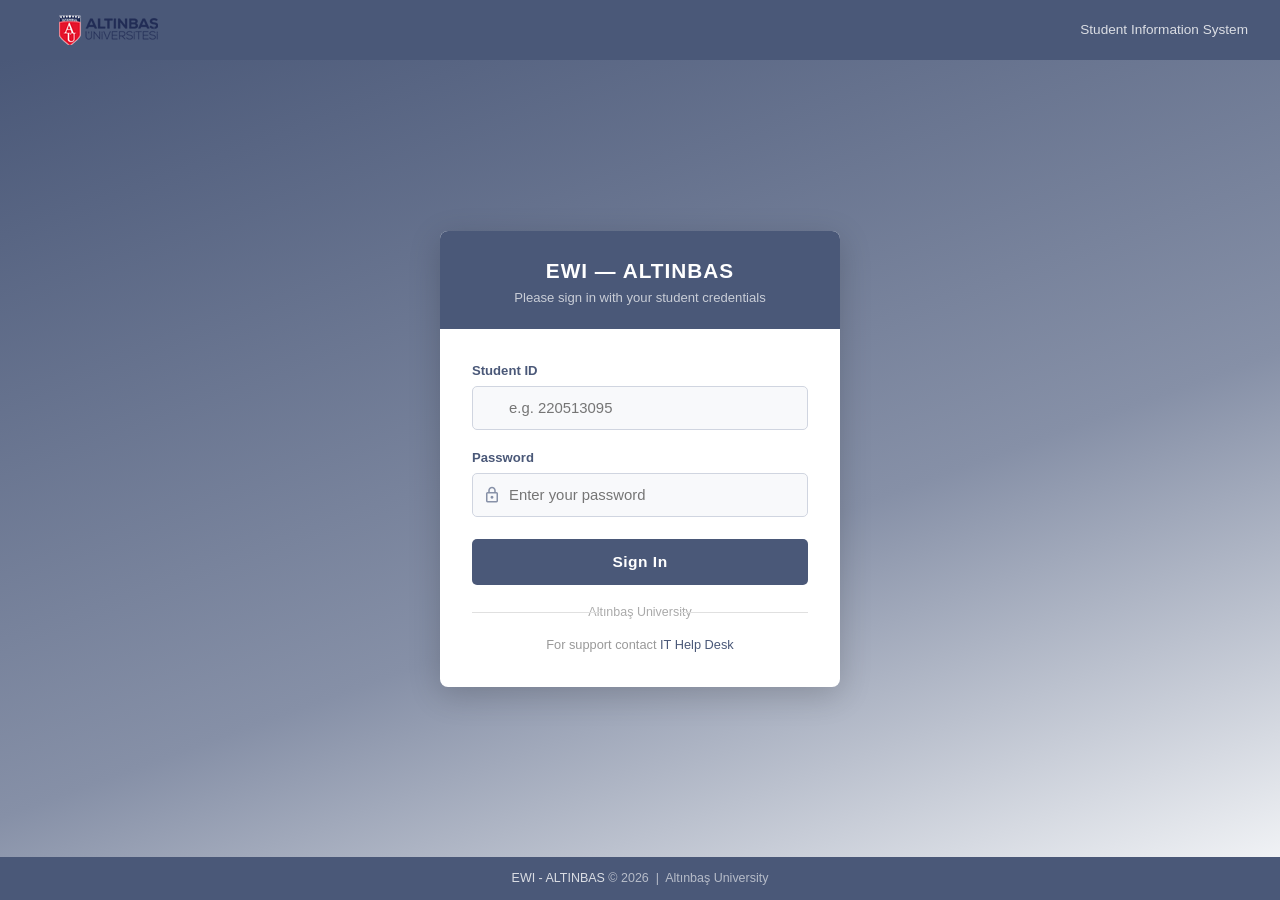
<file: absences.html>
<!DOCTYPE html>
<html class="js sizes customelements history pointerevents postmessage webgl websockets cssanimations csscolumns csscolumns-width csscolumns-span csscolumns-fill csscolumns-gap csscolumns-rule csscolumns-rulecolor csscolumns-rulestyle csscolumns-rulewidth csscolumns-breakbefore csscolumns-breakafter csscolumns-breakinside flexbox picture srcset webworkers" lang="EN" dir="LTR"><head>
<link rel="stylesheet" href="https://cdn.jsdelivr.net/npm/bootstrap@4.6.2/dist/css/bootstrap.min.css"><link rel="stylesheet" href="css/style.css"><link rel="stylesheet" href="css/custom.css"><link rel="stylesheet" href="css/jquery.bonsai.css"><link rel="stylesheet" href="css/svg-icons.css"><link rel="stylesheet" href="css/jquery-ui.min.css"><link rel="stylesheet" href="https://fonts.googleapis.com/icon?family=Material+Icons+Outlined"><link rel="stylesheet" href="https://cdnjs.cloudflare.com/ajax/libs/font-awesome/4.7.0/css/font-awesome.min.css"><script src="https://code.jquery.com/jquery-3.6.0.min.js"></script><script src="https://cdn.jsdelivr.net/npm/bootstrap@4.6.2/dist/js/bootstrap.bundle.min.js"></script>
<link rel="stylesheet" href="https://cdnjs.cloudflare.com/ajax/libs/font-awesome/4.7.0/css/font-awesome.min.css">
<link rel="stylesheet" href="https://fonts.googleapis.com/icon?family=Material+Icons+Outlined">
<meta charset="utf-8"><meta http-equiv="x-ua-compatible" content="ie=edge"><meta name="viewport" content="width=device-width, initial-scale=1"><title>EWI - ALTINBAS</title>
<script type="text/javascript">var RenderStart = new Date().getTime();</script>
<link rel="icon" href="/favicon.ico">


<link rel="stylesheet" href="css/absences_styles.css">
<style>
.yoo-card-heading{background:#fffaf0!important;}
@media screen{.just-print,.just-print *{display:none!important;}}
@media print{body{background-color:#FFF;}.no-print,.no-print *{display:none!important;}.no-print-padleft{padding-left:0!important;}.table-responsive{overflow:hidden!important;}.yoo-footer{margin-top:30px;}}
</style>
<script>if(sessionStorage.getItem("ewi_auth")!=="true"){window.location.href="login.html";}document.addEventListener("DOMContentLoaded",function(){var logoutLinks=document.querySelectorAll("a[href="home.html"]");});</script><script>if(sessionStorage.getItem("ewi_auth")!=="true"){window.location.href="login.html";}</script></head>
<body>
<div class="yoo-height-b60 yoo-height-lg-b60"></div>
<header class="yoo-header yoo-style1 yoo-sticky-menu no-print yoo-mobile-header"><div class="yoo-main-header"><div class="yoo-main-header-in">
<div class="yoo-main-header-left" style="background:#8690a7"><a href="home.html"><img src="images/absences_image_0.png" alt="logo-light"></a></div>
<div class="yoo-main-header-right" style="background:#4a5878;">
<div class="yoo-nav-wrap yoo-fade-up"><div class="yoo-nav-toggle"><i class="material-icons-outlined" style="color:#FFF;">more_vert</i></div><nav class="yoo-nav yoo-mobile-nav"><ul class="yoo-nav-list"></ul></nav></div>
<ul class="yoo-ex-nav yoo-style1 yoo-flex yoo-mp0">
<li><div class="yoo-toggle-body yoo-notice-area yoo-style1"><span class="yoo-toggle-btn yoo-ex-nav-btn yoo-notice-btn"><i class="material-icons-outlined yoo-accent-color4" style="color:#ffe5e5;">notifications</i><span class="yoo-ex-nav-label">10</span></span><div class="yoo-dropdown yoo-notify-dropdown"><h2 class="yoo-nofify-title"><span class="yoo-nofify-title-left">Notifications</span><span class="yoo-nofify-title-right"><a href="notifications.html">Mark All as Read</a></span></h2><ul class="yoo-nofify-list yoo-style1 yoo-mp0"></ul><a href="notifications.html" class="yoo-btn yoo-style2">Show All <i class="material-icons-outlined">navigate_next</i></a></div></div></li>
<li><div class="yoo-toggle-body yoo-profile-nav yoo-style1"><div class="yoo-toggle-btn yoo-profile-nav-btn"><div class="yoo-profile-nav-text"><span style="color:#FFF">Welcome,</span><h4 style="color:#ffffe5">ALI AHMED ALI ABDULA..</h4></div><div class="yoo-profile-nav-img"><img src="images/absences_image_1.png" class="lazy" alt=""></div></div><ul class="yoo-dropdown yoo-style1"><li><a href="#" onclick="logout()">Logout</a></li></ul></div></li>
</ul></div></div></div></header>

<div class="yoo-sidebarheader-toggle no-print"><div class="yoo-button-bar1"></div><div class="yoo-button-bar2"></div><div class="yoo-button-bar3"></div></div>
<div class="yoo-sidebarheader yoo-white-bg no-print"><div class="yoo-sidebarheader-in" tabindex="1" style="overflow:hidden;outline:none;"><article class="scroll-content"><div class="yoo-sidebar-nav"><ul class="yoo-sidebar-nav-list yoo-mp0">
<li><a href="home.html"><span class="yoo-sidebar-link-title"><span class="yoo-sidebar-link-icon"><i class="material-icons-outlined">home</i></span><span class="yoo-sidebar-link-text">Home</span></span></a></li>
<li><a href="course_resources.html"><span class="yoo-sidebar-link-title"><span class="yoo-sidebar-link-icon"><i class="material-icons-outlined">attachment</i></span><span class="yoo-sidebar-link-text">Course Resources</span></span></a></li>
<li><a href="my_courses.html"><span class="yoo-sidebar-link-title"><span class="yoo-sidebar-link-icon"><i class="material-icons-outlined">toc</i></span><span class="yoo-sidebar-link-text">My Courses</span></span></a></li>
<li><a href="schedules.html"><span class="yoo-sidebar-link-title"><span class="yoo-sidebar-link-icon"><i class="material-icons-outlined">schedule</i></span><span class="yoo-sidebar-link-text">Schedules</span></span></a></li>
<li><a href="curriculum.html"><span class="yoo-sidebar-link-title"><span class="yoo-sidebar-link-icon"><i class="material-icons-outlined">import_contacts</i></span><span class="yoo-sidebar-link-text">Curriculum</span></span></a></li>
<li><a href="exam_results.html"><span class="yoo-sidebar-link-title"><span class="yoo-sidebar-link-icon"><i class="material-icons-outlined">spellcheck</i></span><span class="yoo-sidebar-link-text">Exam Results</span></span></a></li>
<li class="active"><a href="absences.html"><span class="yoo-sidebar-link-title"><span class="yoo-sidebar-link-icon"><i class="material-icons-outlined">playlist_add_check</i></span><span class="yoo-sidebar-link-text">Absences</span></span></a></li>
<li><a href="transcript.html"><span class="yoo-sidebar-link-title"><span class="yoo-sidebar-link-icon"><i class="material-icons-outlined">wrap_text</i></span><span class="yoo-sidebar-link-text">Transcript</span></span></a></li>
<li><a href="registration.html"><span class="yoo-sidebar-link-title"><span class="yoo-sidebar-link-icon"><i class="material-icons-outlined">receipt</i></span><span class="yoo-sidebar-link-text">Registration Information</span></span></a></li>
<li><a href="notifications.html"><span class="yoo-sidebar-link-title"><span class="yoo-sidebar-link-icon"><i class="material-icons-outlined">notifications_none</i></span><span class="yoo-sidebar-link-text">Notifications</span></span></a></li>
<li><a href="home.html"><span class="yoo-sidebar-link-title"><span class="yoo-sidebar-link-icon"><i class="material-icons-outlined">power_settings_new</i></span><span class="yoo-sidebar-link-text">Logout</span></span></a></li>
</ul></div></article></div></div>

<div class="yoo-content yoo-style1 no-print-padleft">
<div class="container-fluid">
<div class="yoo-height-b15 yoo-height-lg-b15"></div>
<div class="row"><div class="col-lg-12"><div class="yoo-card yoo-style1">
<div class="yoo-card-heading"><div class="yoo-card-heading-left">
<h5>Absence Information</h5>
<select class="form-control form-control-sm" id="absenceSeasonSelect" onchange="changeAbsenceSeason(this.value);">
  <option value="202520" selected="">2025-2026 Educational season Spring Semester</option>
  <option value="202510">2025-2026 Educational season Fall Semester</option>
  <option value="202420">2024-2025 Educational season Spring Semester</option>
  <option value="202410">2024-2025 Educational season Fall Semester</option>
</select>
</div></div>
<div class="yoo-card-body">
<div class="table-responsive"><div class="yoo-table yoo-style1 yoo-type1">
<table class="table table-hover" id="table_YD">
<thead><tr>
<th class="text-left">Course Code</th><th>Course name</th><th>Requirement</th>
<th>Attendance</th><th class="text-center">Credit</th><th class="text-center">ECTS</th>
<th class="text-center">Sec.</th><th class="text-center">Practice %</th>
<th class="text-center">Theoric %</th><th class="text-center">Laboratory %</th><th class="text-center">Total %</th>
</tr></thead>
<tbody id="absence_table_body"></tbody>
</table>
</div></div>
</div></div></div></div>
</div>
<div class="yoo-height-b60 yoo-height-lg-b60"></div>
<div class="yoo-footer yoo-style1"><div class="container-fluid"><div class="yoo-footer-content">
<div class="yoo-copyride"><a href="home.html"><img src="images/absences_image_2.png" style="height:10px;margin-bottom:4px;"></a> <a href="home.html">EWI - ALTINBAS</a> &copy;2026</div>
</div></div></div>
</div>

<script src="https://code.jquery.com/jquery-3.6.0.min.js"></script>
<script src="https://cdn.jsdelivr.net/npm/bootstrap@4.6.2/dist/js/bootstrap.bundle.min.js"></script>
<script>
var absenceData = {
  "202520": [
    {code:"CE102", name:"ALGORITHMS AND COMPUTER PROGRAMMING II", req:"Compulsory", att:"Continue mandatory", credit:"3.00", ects:"5.00", sec:"11", prac:"%0.00", theo:"%0.00", lab:"%0.00", total:"%0.00"},
    {code:"CHEM104", name:"FUNDAMENTALS OF ENGINEERING CHEMISTRY", req:"Compulsory", att:"Continue is not compulsory", credit:"3.00", ects:"3.00", sec:"1", prac:"%0.00", theo:"%0.00", lab:"%0.00", total:"%0.00"},
    {code:"MMF102", name:"SOSYAL SORUMLULUK PROJESİ VE KARİYER PLANLAMA", req:"Compulsory", att:"Continue is not compulsory", credit:"1.00", ects:"2.00", sec:"6", prac:"%0.00", theo:"%0.00", lab:"%0.00", total:"%0.00"},
    {code:"PHYS102", name:"PHYSICS II", req:"Compulsory", att:"Continue is not compulsory", credit:"4.00", ects:"7.00", sec:"4", prac:"%0.00", theo:"%0.00", lab:"%0.00", total:"%0.00"},
    {code:"SWE104", name:"DATA STRUCTURE AND ALGORITHMS", req:"Compulsory", att:"Continue is not compulsory", credit:"3.00", ects:"6.00", sec:"1", prac:"%0.00", theo:"%0.00", lab:"%0.00", total:"%0.00"},
    {code:"SWE228", name:"DATABASE SYSTEMS DESIGN II", req:"Compulsory", att:"Continue is not compulsory", credit:"3.00", ects:"5.00", sec:"1", prac:"%0.00", theo:"%0.00", lab:"%0.00", total:"%0.00"},
    {code:"SWE299", name:"SOFTWARE ENGINEERING PRACTICE I", req:"Compulsory", att:"Continue is not compulsory", credit:"0.00", ects:"3.00", sec:"1", prac:"%0.00", theo:"%0.00", lab:"%0.00", total:"%0.00"}
  ],
  "202510": [
    {code:"SWE227", name:"DATABASE SYSTEMS DESIGN I", req:"Compulsory", att:"Continue is not compulsory", credit:"3.00", ects:"5.00", sec:"1", prac:"%0.00", theo:"%5.00", lab:"%0.00", total:"%5.00"},
    {code:"MATH240", name:"LINEAR ALGEBRA", req:"Compulsory", att:"Continue is not compulsory", credit:"3.00", ects:"6.00", sec:"1", prac:"%0.00", theo:"%0.00", lab:"%0.00", total:"%0.00"},
    {code:"MATH317", name:"NUMERICAL ANALYSIS", req:"Compulsory", att:"Continue is not compulsory", credit:"4.00", ects:"6.00", sec:"1", prac:"%0.00", theo:"%10.00", lab:"%0.00", total:"%10.00"},
    {code:"SWE201", name:"OBJECT ORIENTED PROGRAMMING", req:"Compulsory", att:"Continue is not compulsory", credit:"3.00", ects:"6.00", sec:"1", prac:"%5.00", theo:"%0.00", lab:"%0.00", total:"%5.00"},
    {code:"MATH211", name:"DISCRETE MATHEMATICS", req:"Compulsory", att:"Continue is not compulsory", credit:"4.00", ects:"5.00", sec:"1", prac:"%0.00", theo:"%15.00", lab:"%0.00", total:"%15.00"},
    {code:"TCT102", name:"HISTORY OF THE REPUBLIC OF TÜRKİYE", req:"Compulsory", att:"Continue is not compulsory", credit:"4.00", ects:"4.00", sec:"1", prac:"%0.00", theo:"%0.00", lab:"%0.00", total:"%0.00"}
  ],
  "202420": [
    {code:"SWE102", name:"COMPUTER PROGRAMMING II", req:"Compulsory", att:"Continue is not compulsory", credit:"3.00", ects:"5.00", sec:"1", prac:"%5.00", theo:"%0.00", lab:"%0.00", total:"%5.00"},
    {code:"SWE104", name:"DATA STRUCTURE AND ALGORITHMS", req:"Compulsory", att:"Continue is not compulsory", credit:"3.00", ects:"6.00", sec:"1", prac:"%0.00", theo:"%0.00", lab:"%0.00", total:"%0.00"},
    {code:"MATH152", name:"DIFFERENTIAL AND INTEGRAL MATHEMATICS II", req:"Compulsory", att:"Continue is not compulsory", credit:"4.00", ects:"7.00", sec:"1", prac:"%0.00", theo:"%5.00", lab:"%0.00", total:"%5.00"},
    {code:"PHYS102", name:"PHYSICS II", req:"Compulsory", att:"Continue is not compulsory", credit:"4.00", ects:"7.00", sec:"1", prac:"%0.00", theo:"%0.00", lab:"%5.00", total:"%5.00"},
    {code:"MMF102", name:"SOCIAL RESPONSIBILITY PROJECT AND CAREER PLANNING", req:"Compulsory", att:"Continue is not compulsory", credit:"1.00", ects:"2.00", sec:"1", prac:"%0.00", theo:"%0.00", lab:"%0.00", total:"%0.00"},
    {code:"CHEM104", name:"FUNDAMENTALS OF ENGINEERING CHEMISTRY", req:"Compulsory", att:"Continue is not compulsory", credit:"3.00", ects:"3.00", sec:"1", prac:"%0.00", theo:"%0.00", lab:"%0.00", total:"%0.00"}
  ],
  "202410": [
    {code:"MATH151", name:"DIFFERENTIAL AND INTEGRAL MATHEMATICS I", req:"Compulsory", att:"Continue is not compulsory", credit:"4.00", ects:"7.00", sec:"1", prac:"%0.00", theo:"%10.00", lab:"%0.00", total:"%10.00"},
    {code:"PHYS101", name:"PHYSICS I", req:"Compulsory", att:"Continue is not compulsory", credit:"4.00", ects:"7.00", sec:"1", prac:"%0.00", theo:"%5.00", lab:"%5.00", total:"%5.00"},
    {code:"SWE101", name:"COMPUTER PROGRAMMING I", req:"Compulsory", att:"Continue is not compulsory", credit:"3.00", ects:"5.00", sec:"1", prac:"%5.00", theo:"%0.00", lab:"%0.00", total:"%5.00"},
    {code:"SWE105", name:"INTRODUCTION TO SOFTWARE ENGINEERING", req:"Compulsory", att:"Continue is not compulsory", credit:"3.00", ects:"11.00", sec:"1", prac:"%0.00", theo:"%0.00", lab:"%0.00", total:"%0.00"}
  ]
};

function renderAbsenceTable(season) {
  var courses = absenceData[season];
  var tbody = document.getElementById('absence_table_body');
  if (!courses) { tbody.innerHTML = '<tr><td colspan="11" class="text-center">No data available.</td></tr>'; return; }
  var html = '';
  courses.forEach(function(c) {
    html += '<tr style="cursor:pointer">';
    html += '<td>' + c.code + '</td>';
    html += '<td>' + c.name + '</td>';
    html += '<td>' + c.req + '</td>';
    html += '<td>' + c.att + '</td>';
    html += '<td class="text-center border-left">' + c.credit + '</td>';
    html += '<td class="text-center border-left">' + c.ects + '</td>';
    html += '<td class="text-center border-left">' + c.sec + '</td>';
    html += '<td class="text-center border-left">' + c.prac + '</td>';
    html += '<td class="text-center border-left">' + c.theo + '</td>';
    html += '<td class="text-center border-left">' + c.lab + '</td>';
    html += '<td class="text-center border-left">' + c.total + '</td>';
    html += '</tr>';
  });
  tbody.innerHTML = html;
}

function changeAbsenceSeason(value) { renderAbsenceTable(value); }
document.addEventListener('DOMContentLoaded', function() { renderAbsenceTable('202520'); });
</script>
<script>function logout(){sessionStorage.removeItem("ewi_auth");window.location.href="login.html";}</script></body></html>
</file>
<file: css/style.css>
@charset "UTF-8";
/* File Link for Light Version */
/*========== Custome Fonts  ==========*/
@font-face {
  font-family: 'SanFranciscoPro';
  src: url("https://fonts.gstatic.com/s/inter/v13/UcCO3FwrK3iLTeHuS_fvQtMwCp50KnMw2boKoduKmMEVuI6fAZ9hiJ-Ek-_EeA.woff2") format("woff2");
  font-weight: 500;
  font-style: normal; }
@font-face {
  font-family: 'SanFranciscoPro';
  src: url("https://fonts.gstatic.com/s/inter/v13/UcCO3FwrK3iLTeHuS_fvQtMwCp50KnMw2boKoduKmMEVuI6fAZ9hiJ-Ek-_EeA.woff2") format("woff2");
  font-weight: 400;
  font-style: normal; }
/*========== End Custome Fonts  ==========*/
/*========== Start Basic Typography  ==========*/
html {
  background-color: #fff; }

body {
  color: rgba(34, 34, 34, 0.7);
  font-family: -apple-system, "SanFranciscoPro", sans-serif;
  font-size: 14px;
  font-weight: 400;
  line-height: 1.6em;
  background-color: rgba(34, 34, 34, 0.02);
  overflow-x: hidden;
  -webkit-font-smoothing: antialiased; }

h1,
h2,
h3,
h4,
h3,
h5,
h6 {
  clear: both;
  color: #222;
  padding: 0;
  margin: 0 0 10px 0;
  font-weight: 500; }

h1 {
  font-size: 40px; }

h2 {
  font-size: 34px; }

h3 {
  font-size: 26px; }

h4 {
  font-size: 22px; }

h5 {
  font-size: 18px; }

h6 {
  font-size: 15px; }

p {
  margin-bottom: 12px; }

ul {
  margin: 0 0 15px 0;
  padding-left: 15px;
  list-style: square outside none; }

ol {
  padding-left: 15px;
  margin-bottom: 15px; }

li {
  font-size: 14px; }

dfn,
cite,
em,
i {
  font-style: italic; }

blockquote {
  margin: 0 14px; }

address {
  margin: 0 0 15px; }

img {
  border: 0;
  max-width: 100%;
  height: auto; }

a {
  color: inherit;
  background-color: transparent;
  transition: all 0.3s ease; }

a:hover,
a:focus,
a:active {
  color: #222;
  text-decoration: none; }

a:focus,
a:hover,
a:active {
  outline: none; }

hr {
  border-color: rgba(34, 34, 34, 0.1);
  margin: 0; }

/*========== End Basic Typography  ==========*/
/*========== Start Default Spacing  ==========*/
@media screen and (min-width: 992px) {
  .yoo-height-b0 {
    height: 0px; }

  .yoo-height-b5 {
    height: 5px; }

  .yoo-height-b10 {
    height: 10px; }

  .yoo-height-b15 {
    height: 15px; }

  .yoo-height-b20 {
    height: 20px; }

  .yoo-height-b25 {
    height: 25px; }

  .yoo-height-b30 {
    height: 30px; }

  .yoo-height-b35 {
    height: 35px; }

  .yoo-height-b40 {
    height: 40px; }

  .yoo-height-b45 {
    height: 45px; }

  .yoo-height-b50 {
    height: 50px; }

  .yoo-height-b55 {
    height: 55px; }

  .yoo-height-b60 {
    height: 60px; }

  .yoo-height-b65 {
    height: 65px; }

  .yoo-height-b70 {
    height: 70px; }

  .yoo-height-b75 {
    height: 75px; }

  .yoo-height-b80 {
    height: 80px; }

  .yoo-height-b85 {
    height: 85px; }

  .yoo-height-b90 {
    height: 90px; }

  .yoo-height-b95 {
    height: 95px; }

  .yoo-height-b100 {
    height: 100px; }

  .yoo-height-b105 {
    height: 105px; }

  .yoo-height-b110 {
    height: 110px; }

  .yoo-height-b115 {
    height: 115px; }

  .yoo-height-b120 {
    height: 120px; }

  .yoo-height-b125 {
    height: 125px; }

  .yoo-height-b130 {
    height: 130px; }

  .yoo-height-b135 {
    height: 135px; }

  .yoo-height-b140 {
    height: 140px; }

  .yoo-height-b145 {
    height: 145px; }

  .yoo-height-b150 {
    height: 150px; }

  .yoo-height-b155 {
    height: 155px; }

  .yoo-height-b160 {
    height: 160px; }

  .yoo-height-b165 {
    height: 165px; }

  .yoo-height-b170 {
    height: 170px; }

  .yoo-height-b175 {
    height: 175px; }

  .yoo-height-b180 {
    height: 180px; }

  .yoo-height-b185 {
    height: 185px; }

  .yoo-height-b190 {
    height: 190px; }

  .yoo-height-b195 {
    height: 195px; }

  .yoo-height-b200 {
    height: 200px; }

  .yoo-height-b205 {
    height: 205px; }

  .yoo-height-b210 {
    height: 210px; } }
@media screen and (max-width: 991px) {
  .yoo-height-lg-b0 {
    height: 0px; }

  .yoo-height-lg-b5 {
    height: 5px; }

  .yoo-height-lg-b10 {
    height: 10px; }

  .yoo-height-lg-b15 {
    height: 15px; }

  .yoo-height-lg-b20 {
    height: 20px; }

  .yoo-height-lg-b25 {
    height: 25px; }

  .yoo-height-lg-b30 {
    height: 30px; }

  .yoo-height-lg-b35 {
    height: 35px; }

  .yoo-height-lg-b40 {
    height: 40px; }

  .yoo-height-lg-b45 {
    height: 45px; }

  .yoo-height-lg-b50 {
    height: 50px; }

  .yoo-height-lg-b55 {
    height: 55px; }

  .yoo-height-lg-b60 {
    height: 60px; }

  .yoo-height-lg-b65 {
    height: 65px; }

  .yoo-height-lg-b70 {
    height: 70px; }

  .yoo-height-lg-b75 {
    height: 75px; }

  .yoo-height-lg-b80 {
    height: 80px; }

  .yoo-height-lg-b85 {
    height: 85px; }

  .yoo-height-lg-b90 {
    height: 90px; }

  .yoo-height-lg-b95 {
    height: 95px; }

  .yoo-height-lg-b100 {
    height: 100px; }

  .yoo-height-lg-b105 {
    height: 105px; }

  .yoo-height-lg-b110 {
    height: 110px; }

  .yoo-height-lg-b115 {
    height: 115px; }

  .yoo-height-lg-b120 {
    height: 120px; }

  .yoo-height-lg-b125 {
    height: 125px; }

  .yoo-height-lg-b130 {
    height: 130px; }

  .yoo-height-lg-b135 {
    height: 135px; }

  .yoo-height-lg-b140 {
    height: 140px; }

  .yoo-height-lg-b145 {
    height: 145px; }

  .yoo-height-lg-b150 {
    height: 150px; }

  .yoo-height-lg-b155 {
    height: 155px; }

  .yoo-height-lg-b160 {
    height: 160px; }

  .yoo-height-lg-b165 {
    height: 165px; }

  .yoo-height-lg-b170 {
    height: 170px; }

  .yoo-height-lg-b175 {
    height: 175px; }

  .yoo-height-lg-b180 {
    height: 180px; }

  .yoo-height-lg-b185 {
    height: 185px; }

  .yoo-height-lg-b190 {
    height: 190px; }

  .yoo-height-lg-b195 {
    height: 195px; }

  .yoo-height-lg-b200 {
    height: 200px; }

  .yoo-height-lg-b205 {
    height: 205px; }

  .yoo-height-lg-b210 {
    height: 210px; } }
/*========== End Default Spacing  ==========*/
/*========== Start General Style  ==========*/
.container-fluid {
  padding-left: 30px;
  padding-right: 30px;
}
@media screen and (max-width: 991px) {
  .container-fluid {
    padding-left: 15px;
    padding-right: 15px;
  }
}
@media screen and (max-width: 575px) {
  .container-fluid {
    padding-left: 5px;
    padding-right: 5px;
  }
}

.row {
  margin-top: -30px; }

.row > div {
  margin-top: 30px; }

/* Margin Classes */
.yoo-margin-0 {
  margin: 0; }

.yoo-margin-1 {
  margin: 1px; }

.yoo-margin-2 {
  margin: 2px; }

.yoo-margin-3 {
  margin: 3px; }

.yoo-margin-4 {
  margin: 4px; }

.yoo-margin-5 {
  margin: 5px; }

.yoo-margin-6 {
  margin: 6px; }

.yoo-margin-7 {
  margin: 7px; }

.yoo-margin-8 {
  margin: 8px; }

.yoo-margin-9 {
  margin: 9px; }

.yoo-margin-10 {
  margin: 10px; }

.yoo-margin-11 {
  margin: 11px; }

.yoo-margin-12 {
  margin: 12px; }

.yoo-margin-13 {
  margin: 13px; }

.yoo-margin-14 {
  margin: 14px; }

.yoo-margin-15 {
  margin: 15px; }

.yoo-margin-top-0 {
  margin-top: 0; }

.yoo-margin-top-1 {
  margin-top: 1px; }

.yoo-margin-top-2 {
  margin-top: 2px; }

.yoo-margin-top-3 {
  margin-top: 3px; }

.yoo-margin-top-4 {
  margin-top: 4px; }

.yoo-margin-top-5 {
  margin-top: 5px; }

.yoo-margin-top-6 {
  margin-top: 6px; }

.yoo-margin-top-7 {
  margin-top: 7px; }

.yoo-margin-top-8 {
  margin-top: 8px; }

.yoo-margin-top-9 {
  margin-top: 9px; }

.yoo-margin-top-10 {
  margin-top: 10px; }

.yoo-margin-top-11 {
  margin-top: 11px; }

.yoo-margin-top-12 {
  margin-top: 12px; }

.yoo-margin-top-13 {
  margin-top: 13px; }

.yoo-margin-top-14 {
  margin-top: 14px; }

.yoo-margin-top-15 {
  margin-top: 15px; }

.yoo-margin-bottom-0 {
  margin-bottom: 0; }

.yoo-margin-bottom-1 {
  margin-bottom: 1px; }

.yoo-margin-bottom-2 {
  margin-bottom: 2px; }

.yoo-margin-bottom-3 {
  margin-bottom: 3px; }

.yoo-margin-bottom-4 {
  margin-bottom: 4px; }

.yoo-margin-bottom-5 {
  margin-bottom: 5px; }

.yoo-margin-bottom-6 {
  margin-bottom: 6px; }

.yoo-margin-bottom-7 {
  margin-bottom: 7px; }

.yoo-margin-bottom-8 {
  margin-bottom: 8px; }

.yoo-margin-bottom-9 {
  margin-bottom: 9px; }

.yoo-margin-bottom-10 {
  margin-bottom: 10px; }

.yoo-margin-bottom-11 {
  margin-bottom: 11px; }

.yoo-margin-bottom-12 {
  margin-bottom: 12px; }

.yoo-margin-bottom-13 {
  margin-bottom: 13px; }

.yoo-margin-bottom-14 {
  margin-bottom: 14px; }

.yoo-margin-bottom-15 {
  margin-bottom: 15px; }

.yoo-margin-left-0 {
  margin-left: 0; }

.yoo-margin-left-1 {
  margin-left: 1px; }

.yoo-margin-left-2 {
  margin-left: 2px; }

.yoo-margin-left-3 {
  margin-left: 3px; }

.yoo-margin-left-4 {
  margin-left: 4px; }

.yoo-margin-left-5 {
  margin-left: 5px; }

.yoo-margin-left-6 {
  margin-left: 6px; }

.yoo-margin-left-7 {
  margin-left: 7px; }

.yoo-margin-left-8 {
  margin-left: 8px; }

.yoo-margin-left-9 {
  margin-left: 9px; }

.yoo-margin-left-10 {
  margin-left: 10px; }

.yoo-margin-left-11 {
  margin-left: 11px; }

.yoo-margin-left-12 {
  margin-left: 12px; }

.yoo-margin-left-13 {
  margin-left: 13px; }

.yoo-margin-left-14 {
  margin-left: 14px; }

.yoo-margin-left-15 {
  margin-left: 15px; }

.yoo-margin-right-0 {
  margin-right: 0; }

.yoo-margin-right-1 {
  margin-right: 1px; }

.yoo-margin-right-2 {
  margin-right: 2px; }

.yoo-margin-right-3 {
  margin-right: 3px; }

.yoo-margin-right-4 {
  margin-right: 4px; }

.yoo-margin-right-5 {
  margin-right: 5px; }

.yoo-margin-right-6 {
  margin-right: 6px; }

.yoo-margin-right-7 {
  margin-right: 7px; }

.yoo-margin-right-8 {
  margin-right: 8px; }

.yoo-margin-right-9 {
  margin-right: 9px; }

.yoo-margin-right-10 {
  margin-right: 10px; }

.yoo-margin-right-11 {
  margin-right: 11px; }

.yoo-margin-right-12 {
  margin-right: 12px; }

.yoo-margin-right-13 {
  margin-right: 13px; }

.yoo-margin-right-14 {
  margin-right: 14px; }

.yoo-margin-right-15 {
  margin-right: 15px; }

/* End Margin Classes */
/* Padidng Classes */
.yoo-padding-0 {
  padding: 0; }

.yoo-padding-1 {
  padding: 1px; }

.yoo-padding-2 {
  padding: 2px; }

.yoo-padding-3 {
  padding: 3px; }

.yoo-padding-4 {
  padding: 4px; }

.yoo-padding-5 {
  padding: 5px; }

.yoo-padding-6 {
  padding: 6px; }

.yoo-padding-7 {
  padding: 7px; }

.yoo-padding-8 {
  padding: 8px; }

.yoo-padding-9 {
  padding: 9px; }

.yoo-padding-10 {
  padding: 10px; }

.yoo-padding-11 {
  padding: 11px; }

.yoo-padding-12 {
  padding: 12px; }

.yoo-padding-13 {
  padding: 13px; }

.yoo-padding-14 {
  padding: 14px; }

.yoo-padding-15 {
  padding: 15px; }

.yoo-padding-top-0 {
  padding-top: 0; }

.yoo-padding-top-1 {
  padding-top: 1px; }

.yoo-padding-top-2 {
  padding-top: 2px; }

.yoo-padding-top-3 {
  padding-top: 3px; }

.yoo-padding-top-4 {
  padding-top: 4px; }

.yoo-padding-top-5 {
  padding-top: 5px; }

.yoo-padding-top-6 {
  padding-top: 6px; }

.yoo-padding-top-7 {
  padding-top: 7px; }

.yoo-padding-top-8 {
  padding-top: 8px; }

.yoo-padding-top-9 {
  padding-top: 9px; }

.yoo-padding-top-10 {
  padding-top: 10px; }

.yoo-padding-top-11 {
  padding-top: 11px; }

.yoo-padding-top-12 {
  padding-top: 12px; }

.yoo-padding-top-13 {
  padding-top: 13px; }

.yoo-padding-top-14 {
  padding-top: 14px; }

.yoo-padding-top-15 {
  padding-top: 15px; }

.yoo-padding-bottom-0 {
  padding-bottom: 0; }

.yoo-padding-bottom-1 {
  padding-bottom: 1px; }

.yoo-padding-bottom-2 {
  padding-bottom: 2px; }

.yoo-padding-bottom-3 {
  padding-bottom: 3px; }

.yoo-padding-bottom-4 {
  padding-bottom: 4px; }

.yoo-padding-bottom-5 {
  padding-bottom: 5px; }

.yoo-padding-bottom-6 {
  padding-bottom: 6px; }

.yoo-padding-bottom-7 {
  padding-bottom: 7px; }

.yoo-padding-bottom-8 {
  padding-bottom: 8px; }

.yoo-padding-bottom-9 {
  padding-bottom: 9px; }

.yoo-padding-bottom-10 {
  padding-bottom: 10px; }

.yoo-padding-bottom-11 {
  padding-bottom: 11px; }

.yoo-padding-bottom-12 {
  padding-bottom: 12px; }

.yoo-padding-bottom-13 {
  padding-bottom: 13px; }

.yoo-padding-bottom-14 {
  padding-bottom: 14px; }

.yoo-padding-bottom-15 {
  padding-bottom: 15px; }

.yoo-padding-left-0 {
  padding-left: 0; }

.yoo-padding-left-1 {
  padding-left: 1px; }

.yoo-padding-left-2 {
  padding-left: 2px; }

.yoo-padding-left-3 {
  padding-left: 3px; }

.yoo-padding-left-4 {
  padding-left: 4px; }

.yoo-padding-left-5 {
  padding-left: 5px; }

.yoo-padding-left-6 {
  padding-left: 6px; }

.yoo-padding-left-7 {
  padding-left: 7px; }

.yoo-padding-left-8 {
  padding-left: 8px; }

.yoo-padding-left-9 {
  padding-left: 9px; }

.yoo-padding-left-10 {
  padding-left: 10px; }

.yoo-padding-left-11 {
  padding-left: 11px; }

.yoo-padding-left-12 {
  padding-left: 12px; }

.yoo-padding-left-13 {
  padding-left: 13px; }

.yoo-padding-left-14 {
  padding-left: 14px; }

.yoo-padding-left-15 {
  padding-left: 15px; }

.yoo-padding-right-0 {
  padding-right: 0; }

.yoo-padding-right-1 {
  padding-right: 1px; }

.yoo-padding-right-2 {
  padding-right: 2px; }

.yoo-padding-right-3 {
  padding-right: 3px; }

.yoo-padding-right-4 {
  padding-right: 4px; }

.yoo-padding-right-5 {
  padding-right: 5px; }

.yoo-padding-right-6 {
  padding-right: 6px; }

.yoo-padding-right-7 {
  padding-right: 7px; }

.yoo-padding-right-8 {
  padding-right: 8px; }

.yoo-padding-right-9 {
  padding-right: 9px; }

.yoo-padding-right-10 {
  padding-right: 10px; }

.yoo-padding-right-11 {
  padding-right: 11px; }

.yoo-padding-right-12 {
  padding-right: 12px; }

.yoo-padding-right-13 {
  padding-right: 13px; }

.yoo-padding-right-14 {
  padding-right: 14px; }

.yoo-padding-right-15 {
  padding-right: 15px; }

/* End Padidng Classes */
.yoo-text-transform-u {
  text-transform: uppercase; }

.yoo-text-transform-l {
  text-transform: lowercase; }

.yoo-text-transform-c {
  text-transform: capitalize; }

.yoo-font-style-i {
  font-style: italic; }

.yoo-font-light {
  font-weight: 300; }

.yoo-font-regular {
  font-weight: 400; }

.yoo-font-medium {
  font-weight: 500; }

.yoo-font-semi-bold {
  font-weight: 600; }

.yoo-font-bold {
  font-weight: 700; }

.yoo-font-black {
  font-weight: 900; }

.yoo-radious1 {
  border-radius: 1px; }

.yoo-radious2 {
  border-radius: 2px; }

.yoo-radious3 {
  border-radius: 3px; }

.yoo-radious4 {
  border-radius: 4px; }

.yoo-radious5 {
  border-radius: 5px; }

.yoo-radious6 {
  border-radius: 6px; }

.yoo-radious7 {
  border-radius: 7px; }

.yoo-radious8 {
  border-radius: 8px; }

.yoo-radious9 {
  border-radius: 9px; }

.yoo-radious10 {
  border-radius: 10px; }

.yoo-radious20 {
  border-radius: 20px; }

.yoo-radious50 {
  border-radius: 50%;
  overflow: hidden; }

.yoo-padding-lr30 {
  padding-left: 30px;
  padding-right: 30px; }

.yoo-mp0 {
  margin: 0;
  padding: 0;
  list-style: none; }

.yoo-un-list {
  padding-left: 0;
  list-style: disc;
  list-style-position: inside;
  margin-bottom: 0; }
.yoo-un-list li {
  font-size: 16px;
  line-height: 1.6em;
  margin-top: 10px; }
.yoo-un-list ul {
  padding-left: 23px;
  list-style: disc;
  list-style-position: inside; }

.yoo-un-list > li:first-child {
  margin-top: 0; }

ol.yoo-un-list {
  list-style-type: decimal; }

.yoo-icon-color1 {
  background-color: rgba(255, 59, 48, 0.1);
  color: #ff3b30; }

.yoo-icon-color2 {
  background-color: rgba(52, 199, 89, 0.1);
  color: #34c759; }

.yoo-icon-color3 {
  background-color: rgba(0, 122, 255, 0.1);
  color: #007aff; }

.yoo-icon-color4 {
  background-color: rgba(88, 86, 214, 0.1);
  color: #5856d6; }

.yoo-icon-color5 {
  background-color: rgba(34, 34, 34, 0.1);
  color: rgba(34, 34, 34, 0.7); }

.yoo-box-colo1,
.yoo-box-colo2,
.yoo-box-colo3,
.yoo-box-colo4,
.yoo-box-colo5,
.yoo-box-colo6,
.yoo-box-colo7,
.yoo-box-colo8 {
  color: #fff; }

.yoo-box-colo1 {
  background-color: #5856d6; }

.yoo-box-colo2 {
  background-color: #007aff; }

.yoo-box-colo3 {
  background-color: #34c759; }

.yoo-box-colo4 {
  background-color: #ff3b30; }

.yoo-box-colo5 {
  background-color: #ffcc00; }

.yoo-box-colo6 {
  background-color: #5ac8fa; }

.yoo-box-colo7 {
  background-color: #8e8e93; }

.yoo-box-colo8 {
  background-color: #ff9500; }

.yoo-box-transparent-colo1 {
  background-color: rgba(88, 86, 214, 0.1);
  color: #5856d6; }

a.yoo-box-transparent-colo1:hover {
  background-color: #5856d6;
  color: #fff; }

.yoo-box-transparent-colo2 {
  background-color: rgba(0, 122, 255, 0.1);
  color: #007aff; }

a.yoo-box-transparent-colo2:hover {
  background-color: #007aff;
  color: #fff; }

.yoo-box-transparent-colo3 {
  background-color: rgba(52, 199, 89, 0.1);
  color: #34c759; }

a.yoo-box-transparent-colo3:hover {
  background-color: #34c759;
  color: #fff; }

.yoo-box-transparent-colo4 {
  background-color: rgba(255, 59, 48, 0.1);
  color: #ff3b30; }

a.yoo-box-transparent-colo4:hover {
  background-color: #ff3b30;
  color: #fff; }

.yoo-box-transparent-colo5 {
  background-color: rgba(255, 204, 0, 0.1);
  color: #ffcc00; }

a.yoo-box-transparent-colo5:hover {
  background-color: #ffcc00;
  color: #fff; }

.yoo-box-transparent-colo6 {
  background-color: rgba(90, 200, 250, 0.1);
  color: #5ac8fa; }

a.yoo-box-transparent-colo6:hover {
  background-color: #5ac8fa;
  color: #fff; }

.yoo-box-transparent-colo7 {
  background-color: rgba(90, 200, 250, 0.1);
  color: #8e8e93; }

a.yoo-box-transparent-colo7:hover {
  background-color: #8e8e93;
  color: #fff; }

.yoo-box-transparent-colo8 {
  background-color: rgba(255, 149, 0, 0.1);
  color: #ff9500; }

a.yoo-box-transparent-colo8:hover {
  background-color: #5ac8fa;
  color: #fff; }

.yoo-success-color {
  color: #34c759; }

.yoo-success-color-bg {
  background-color: #34c759;
  color: rgba(255, 255, 255, 0.9); }

.yoo-danger-color {
  color: #ff3b30; }

.yoo-color-plate-wrap {
  display: flex;
  flex-wrap: wrap; }
.yoo-color-plate-wrap.yoo-style1 {
  color: #fff; }
.yoo-color-plate-wrap.yoo-style2 div {
  border: 1px solid rgba(34, 34, 34, 0.1); }
.yoo-color-plate-wrap div {
  padding: 12px 20px;
  min-width: 150px;
  margin-bottom: 10px;
  margin-right: 10px;
  text-align: center;
  border-radius: 4px; }

.yoo-accent-bg1 {
  background-color: #5856d6; }

.yoo-accent-bg2 {
  background-color: #007aff; }

.yoo-accent-bg3 {
  background-color: #34c759; }

.yoo-accent-bg4 {
  background-color: #ff3b30; }

.yoo-accent-bg5 {
  background-color: #ffcc00; }

.yoo-accent-bg6 {
  background-color: #5ac8fa; }

.yoo-accent-bg7 {
  background-color: #8e8e93; }

.yoo-accent-bg8 {
  background-color: #ff9500; }

.yoo-accent-color1 {
  color: #5856d6; }

.yoo-accent-color2 {
  color: #007aff; }

.yoo-accent-color3 {
  color: #34c759; }

.yoo-accent-color4 {
  color: #ff3b30; }

.yoo-accent-color5 {
  color: #ffcc00; }

.yoo-accent-color6 {
  color: #5ac8fa; }

.yoo-accent-color7 {
  color: #8e8e93; }

.yoo-accent-color8 {
  color: #ff9500; }

.yoo-base-bg1 {
  background-color: #222; }

.yoo-base-bg2 {
  background-color: rgba(34, 34, 34, 0.7); }

.yoo-base-bg3 {
  background-color: rgba(34, 34, 34, 0.4); }

.yoo-base-bg4 {
  background-color: rgba(34, 34, 34, 0.1); }

.yoo-base-bg5 {
  background-color: rgba(34, 34, 34, 0.02); }

.yoo-base-bg6 {
  background-color: rgba(34, 34, 34, 0.05); }

.yoo-base-color1 {
  color: #222; }

.yoo-base-color2 {
  color: rgba(34, 34, 34, 0.7); }

.yoo-base-color3 {
  color: rgba(34, 34, 34, 0.4); }

.yoo-base-color4 {
  color: rgba(34, 34, 34, 0.1); }

.yoo-base-color5 {
  color: rgba(34, 34, 34, 0.02); }

.yoo-base-color6 {
  color: rgba(34, 34, 34, 0.05); }

.yoo-white-bg {
  background-color: #fff; }

.yoo-gray-bg {
  background-color: rgba(34, 34, 34, 0.02); }

.yoo-flex {
  display: flex;
  justify-content: center;
  align-items: center;
  flex-wrap: wrap; }

.yoo-height-100p {
  height: 100%; }

.yoo-card.yoo-style1 {
  border: 1px solid rgba(34, 34, 34, 0.1);
  border-radius: 4px;
  background-color: #fff; }
.yoo-card.yoo-style1.yoo-height-auto {
  height: auto; }
.yoo-card.yoo-style1 .yoo-card-heading {
  display: flex;
  align-items: center;
  justify-content: space-between;
  flex-wrap: wrap;
  padding: 10px 30px;
  min-height: 50px;
  border-bottom: 1px solid rgba(34, 34, 34, 0.1);
  position: relative;
  z-index: 5; }
.yoo-card.yoo-style1 .yoo-card-title {
  font-size: 16px;
  font-weight: 500;
  margin-bottom: 0; }

.yoo-box-50 {
  height: 50px;
  width: 50px;
  border-radius: 50%;
  overflow: hidden;
  font-size: 14px;
  font-weight: 500;
  text-transform: uppercase;
  flex: none; }
.yoo-box-50 img {
  height: 100%;
  width: 100%;
  object-fit: cover; }

.yoo-padd-lr-30 {
  padding-left: 30px;
  padding-right: 30px; }

.yoo-padd-lr-15 {
  padding-left: 15px;
  padding-right: 15px; }

.yoo-content.yoo-style1 {
  padding-left: 270px;
  transition: all 0.4s ease;
  min-height: calc(100vh - 60px);
  overflow: hidden; }

.yoo-content.yoo-style2 {
  padding-left: 360px;
  transition: all 0.4s ease; }

.yoo-content.yoo-style3 {
  padding-right: 340px; }

.yoo-content.yoo-style4 {
  background-color: #fff;
  z-index: 10;
  overflow-x: hidden; }
.yoo-content.yoo-style4 .container-fluid {
  padding: 0 70px; }

.yoo-content.yoo-style1.yoo-sp-content-container {
  min-height: calc(100vh - 103px); }

.material-icons {
  font-size: inherit; }

.yoo-card-content-height1 {
  height: 419px;
  overflow: auto; }

.yoo-opacity9 {
  opacity: 0.9; }

.yoo-opacity8 {
  opacity: 0.8; }

.yoo-opacity7 {
  opacity: 0.7; }

.yoo-opacity6 {
  opacity: 0.6; }

.yoo-opacity5 {
  opacity: 0.5; }

.yoo-opacity4 {
  opacity: 0.4; }

.yoo-opacity3 {
  opacity: 0.3; }

.yoo-opacity2 {
  opacity: 0.2; }

.yoo-opacity1 {
  opacity: 1; }

.yoo-navigation.yoo-style1 {
  display: inline-flex;
  border-radius: 4px;
  border: 1px solid rgba(34, 34, 34, 0.1); }
.yoo-navigation.yoo-style1 .yoo-prev,
.yoo-navigation.yoo-style1 .yoo-next {
  display: flex;
  justify-content: center;
  align-items: center;
  font-size: 18px;
  height: 30px;
  width: 30px; }
.yoo-navigation.yoo-style1 .yoo-prev:hover,
.yoo-navigation.yoo-style1 .yoo-next:hover {
  background-color: rgba(34, 34, 34, 0.02); }
.yoo-navigation.yoo-style1 .yoo-prev {
  border-right: 1px solid rgba(34, 34, 34, 0.1); }

.yoo-get-star {
  display: flex;
  font-size: 24px;
  position: relative;
  cursor: pointer;
  height: 24px;
  width: 24px;
  color: rgba(34, 34, 34, 0.4); }
.yoo-get-star i {
  display: inline-block;
  transition: all 0.3s ease; }
.yoo-get-star i:first-child {
  position: absolute;
  left: 0;
  top: 0;
  opacity: 0; }
.yoo-get-star.active i:first-child {
  opacity: 1; }
.yoo-get-star.active i:last-child {
  opacity: 0; }

.yoo-search.yoo-style2 {
  position: relative;
  min-width: 400px;
  background-color: #fff;
  border-radius: 4px; }
.yoo-search.yoo-style2 input {
  border: 1px solid rgba(34, 34, 34, 0.1);
  height: 30px;
  border-radius: 4px;
  padding: 5px 10px;
  padding-left: 32px;
  width: 100%;
  font-size: 14px;
  background-color: transparent;
  color: rgba(34, 34, 34, 0.7); }
.yoo-search.yoo-style2 input:focus {
  outline: none; }
.yoo-search.yoo-style2 input::-webkit-input-placeholder {
  color: rgba(34, 34, 34, 0.4); }
.yoo-search.yoo-style2 input::-moz-placeholder {
  color: rgba(34, 34, 34, 0.4); }
.yoo-search.yoo-style2 input:-ms-input-placeholder {
  color: rgba(34, 34, 34, 0.4); }
.yoo-search.yoo-style2 input:-moz-placeholder {
  color: rgba(34, 34, 34, 0.4); }
.yoo-search.yoo-style2 button {
  position: absolute;
  top: 0;
  font-size: 20px;
  padding: 0;
  border: 0;
  background: transparent;
  height: 100%;
  width: 32px;
  cursor: pointer;
  color: rgba(34, 34, 34, 0.4);
  padding-top: 2px; }

.yoo-online-status {
  height: 6px;
  width: 6px;
  background-color: #b5b5b5;
  display: inline-block;
  border-radius: 50%; }

.yoo-online-status.yoo-live {
  background-color: #34c759; }

.yoo-uikits-heading {
  display: flex;
  align-items: center;
  flex-wrap: wrap;
  border-bottom: 1px solid rgba(34, 34, 34, 0.1);
  height: 60px; }
.yoo-uikits-heading .yoo-uikits-title {
  font-size: 21px;
  font-weight: 500;
  margin-bottom: 0;
  margin-right: 20px; }

.yoo-breadcamb.yoo-style1 {
  display: flex;
  flex-wrap: wrap; }
.yoo-breadcamb.yoo-style1 li:not(:last-child) {
  padding-right: 10px;
  margin-right: 10px;
  position: relative; }
.yoo-breadcamb.yoo-style1 li:not(:last-child):before {
  content: '';
  height: 5px;
  width: 5px;
  border: 1px solid rgba(34, 34, 34, 0.7);
  position: absolute;
  transform: rotate(45deg);
  right: -1px;
  top: 9px;
  border-left: none;
  border-bottom: none; }

.yoo-bg {
  background-repeat: no-repeat;
  background-size: cover;
  background-position: center; }

.yoo-overlay.yoo-style1 {
  position: absolute;
  height: 100%;
  width: 100%;
  left: 0;
  top: 0;
  background: linear-gradient(transparent, rgba(0, 0, 0, 0.7)); }

.yoo-zoom-effect {
  position: relative;
  overflow: hidden; }
.yoo-zoom-effect .yoo-zoom-effect-in {
  transition: all 0.4s ease; }
.yoo-zoom-effect:hover .yoo-zoom-effect-in {
  transform: scale(1.07); }

.yoo-vertical-middle {
  display: flex;
  align-items: center;
  height: 100%; }

.yoo-vertical-middle-in {
  width: 100%;
  flex: none; }

.yoo-gutter-less {
  padding-left: 1px; }
.yoo-gutter-less .row > div {
  padding: 0;
  margin-left: -1px; }

.yoo-border {
  border: 1px solid rgba(34, 34, 34, 0.1); }

.yoo-custom-input-area {
  flex: 1;
  position: relative; }
.yoo-custom-input-area .yoo-custom-input-field {
  height: 100%;
  width: 100%;
  padding: 5px 0;
  font-size: 16px;
  line-height: 1.6em; }
.yoo-custom-input-area .yoo-custom-input-field:focus {
  outline: none; }
.yoo-custom-input-area [contentEditable=true]:empty:not(:focus):before {
  content: attr(data-placeholder);
  color: rgba(34, 34, 34, 0.4); }

.yoo-mobile-toggle-btn {
  font-size: 24px;
  color: rgba(34, 34, 34, 0.4);
  display: none; }

.yoo-with-mobile-toggle {
  position: relative; }

.nicescroll-rails div {
  background-color: rgba(34, 34, 34, 0.1) !important; }

@media screen and (max-width: 1199px) {
  .yoo-content.yoo-style2 {
    padding-left: 0px; }

  .yoo-mobile-toggle-btn {
    display: flex; }

  .yoo-mobile-toggle-btn + .yoo-search.yoo-style2 {
    display: none; }

  .yoo-mobile-toggle-btn.active + .yoo-search.yoo-style2 {
    display: block; }

  .yoo-search.yoo-style2 {
    position: absolute;
    top: 110%;
    right: 0;
    z-index: 100; }

  .yoo-contact-wrap.yoo-style1 .yoo-search.yoo-style2 {
    position: initial;
    min-width: 100%; } }
@media screen and (max-width: 575px) {
  .yoo-hide-mobile {
    display: none; } }
.yoo-chart-tooltip {
  pointer-events: none;
  position: absolute;
  font-size: 13px;
  text-align: center;
  background: white;
  padding: 3px 12px 4px;
  z-index: 5;
  margin: 0 auto;
  border-radius: 4px;
  border: 1px solid rgba(34, 34, 34, 0.1);
  -webkit-transform: translateX(-50%);
  transform: translateX(-50%);
  display: none;
  z-index: 1000;
  color: rgba(34, 34, 34, 0.7);
  background-color: #fff; }
.yoo-chart-tooltip.active {
  display: block; }
.yoo-chart-tooltip:after {
  content: "";
  position: absolute;
  margin-left: -5px;
  height: 10px;
  width: 10px;
  border: 1px solid rgba(34, 34, 34, 0.1);
  transform: rotate(45deg);
  left: 50%;
  bottom: -6px;
  background-color: #fff;
  border-left: 0;
  border-top: 0; }

/*Custome Sticky*/
.tt-sticky-content {
  position: relative; }

.tt-active-sticky .tt-sticky-content-in {
  position: fixed;
  bottom: 0px; }

.tt-active-sticky-sm .tt-sticky-content-in {
  position: fixed;
  top: 0px; }

.tt-active-sticky.tt-active-absoulut .tt-sticky-content-in {
  position: absolute;
  top: initial;
  left: 0 !important; }

.tt-active-sticky-sm.tt-active-absoulut-bal .tt-sticky-content-in {
  position: absolute;
  bottom: 0;
  top: initial;
  left: 0 !important; }

.yoo-card-settings {
  display: flex;
  font-size: 18px;
  color: rgba(34, 34, 34, 0.4); }
.yoo-card-settings button {
  border: none;
  background-color: transparent;
  display: flex;
  padding: 0 4px;
  color: inherit;
  cursor: pointer;
  transition: all 0.3s ease; }
.yoo-card-settings button:focus {
  outline: none; }
.yoo-card-settings button:hover {
  color: rgba(34, 34, 34, 0.7); }

.yoo-dragable-card-toggle.yoo-active {
  transform: rotate(180deg); }

.yoo-card-heading { background: #fffaf0 !important; }

.yoo-card-heading .yoo-card-settings {
  margin-right: -8px; }

.yoo-draggable-card-wrap .yoo-card:not(:last-child) {
  margin-bottom: 30px; }

.yoo-icons-wrap {
  display: flex;
  flex-wrap: wrap; }
.yoo-icons-wrap li {
  width: 16.666667%;
  padding: 0 15px; }
.yoo-icons-wrap .yoo-icons-wrap-in {
  text-align: center;
  border: 1px solid rgba(34, 34, 34, 0.1);
  border-radius: 4px;
  margin-bottom: 30px;
  transition: all 0.3s ease; }
.yoo-icons-wrap .yoo-icons-wrap-in:hover {
  transform: translateY(-6px); }
.yoo-icons-wrap i {
  display: block;
  font-size: 40px;
  padding: 30px 0; }
.yoo-icons-wrap .yoo-icons-classes {
  font-size: 14px;
  border-top: 1px solid rgba(34, 34, 34, 0.1);
  display: block;
  padding: 10px 0; }

.breadcrumb {
  background-color: rgba(34, 34, 34, 0.02); }
.breadcrumb .breadcrumb-item.active {
  color: rgba(34, 34, 34, 0.7); }

.page-link {
  color: rgba(34, 34, 34, 0.7);
  border-color: rgba(34, 34, 34, 0.1);
  background-color: #fff; }

.page-item.disabled .page-link {
  background-color: #fff;
  border-color: rgba(34, 34, 34, 0.1); }

.page-link:focus,
.page-link:hover {
  color: #5856d6;
  text-decoration: none;
  background-color: rgba(34, 34, 34, 0.02);
  border-color: rgba(34, 34, 34, 0.1); }

.page-item.active .page-link {
  background-color: #5856d6;
  border-color: #5856d6; }

.pagination i {
  line-height: 1em;
  font-size: 18px;
  position: relative;
  margin-top: -5px;
  top: 4px; }

/* Ensure that the demo table scrolls */
.yoo-data-table th,
.yoo-data-table td {
  white-space: nowrap; }
.yoo-data-table .dataTables_wrapper {
  width: 100%;
  margin: 0 auto; }

.yoo-badge-group.yoo-style1 .yoo-badge {
  margin-right: 10px; }

.yoo-badge {
  display: inline-flex;
  padding: 0 5px;
  border-radius: 2px;
  text-transform: uppercase;
  font-size: 10px;
  font-weight: 500;
  line-height: 17px;
  align-items: center;
  justify-content: center; }

.yoo-section-heading.yoo-style1 .yoo-section-title {
  font-size: 50px;
  margin-bottom: 1px; }
.yoo-section-heading.yoo-style1 .yoo-section-subtitle {
  font-size: 21px;
  line-height: 1.6em; }

.yoo-section-heading.yoo-style2 .yoo-section-title {
  font-size: 70px;
  margin-bottom: 2px; }
.yoo-section-heading.yoo-style2 .yoo-section-subtitle {
  font-size: 21px;
  line-height: 1.6em; }
.yoo-section-heading.yoo-style2.yoo-white .yoo-section-title {
  color: #fff; }
.yoo-section-heading.yoo-style2.yoo-white .yoo-section-subtitle {
  color: rgba(255, 255, 255, 0.7); }

.yoo-landing-testimonial {
  border: 2px solid #eaeaea;
  padding: 30px 40px;
  padding-bottom: 40px;
  border-radius: 10px;
  transition: all 0.3s ease; }
.yoo-landing-testimonial:hover {
  transform: translateY(-5px);
  box-shadow: 4.386px 14.345px 25.5px 4.5px rgba(17, 17, 18, 0.1); }
.yoo-landing-testimonial .yoo-landing-testimonial-text {
  font-size: 21px;
  line-height: 1.6em;
  margin-bottom: 18px; }
.yoo-landing-testimonial .yoo-landing-testimonial-meta {
  display: flex;
  align-items: center; }
.yoo-landing-testimonial .yoo-landing-testimonial-img {
  flex: none;
  margin-right: 8px; }
.yoo-landing-testimonial .yoo-landing-testimonial-name {
  font-size: 18px;
  font-weight: 500;
  margin-bottom: 0; }
.yoo-landing-testimonial .yoo-landing-testimonial-desc {
  font-size: 16px;
  line-height: 1.6em; }

.yoo-side-footer {
  background-color: #101010;
  overflow: hidden; }
.yoo-side-footer .yoo-footer-img {
  width: calc(100% + 200px);
  position: relative;
  left: 50%;
  transform: translateX(-50%);
  margin-bottom: -60px; }

.yoo-footer-btn {
  color: #fff;
  border: 2px solid rgba(255, 255, 255, 0.7);
  border-radius: 4px;
  padding: 0.4em 2.4em;
  font-size: 16px;
  line-height: 1.6em; }
.yoo-footer-btn:hover {
  color: #101010;
  background-color: #fff;
  border-color: #fff;
  transform: translateY(-1px); }

.yoo-dropdown {
  list-style: none;
  position: absolute;
  width: 220px;
  background: #fff;
  left: 0;
  top: 100%;
  padding: 10px 0;
  opacity: 0;
  visibility: hidden;
  transition: all 0.4s ease;
  border: 1px solid rgba(34, 34, 34, 0.1);
  border-radius: 4px;
  display: block;
  z-index: 6;
  box-shadow: 0px 1px 2px 0px rgba(0, 0, 0, 0.1); }

.yoo-fade-up .yoo-desktop-nav .yoo-nav-list .yoo-dropdown.yoo-style1 .yoo-has-children > a {
  position: relative; }

.yoo-fade-up .yoo-desktop-nav .yoo-nav-list .yoo-dropdown.yoo-style1 .yoo-has-children > a:before {
  content: '';
  position: absolute;
  height: 6px;
  width: 6px;
  border: 1px solid rgba(34, 34, 34, 0.4);
  border-left: 0;
  border-top: 0;
  right: 15px;
  top: 15px;
  transform: rotate(-45deg); }

.yoo-drop-style1 .yoo-toggle-btn {
  display: flex;
  font-size: 24px;
  padding: 5px 0; }
.yoo-drop-style1 .yoo-toggle-btn.yoo-large-size {
  font-size: 30px; }
.yoo-drop-style1 .yoo-toggle-btn.yoo-small-size {
  font-size: 18px; }
.yoo-drop-style1 .yoo-drop-dropdown-list {
  padding: 0; }
.yoo-drop-style1 .btn:focus {
  outline: none;
  box-shadow: none; }

.yoo-toggle-list.yoo-style1 {
  display: flex;
  flex-wrap: wrap; }
.yoo-toggle-list.yoo-style1 .yoo-toggle-body {
  margin-right: 20px; }
.yoo-toggle-list.yoo-style1 .yoo-toggle-body:last-child {
  margin-right: 0; }

.yoo-drop-style1 .yoo-toggle-btn {
  cursor: pointer; }
.yoo-drop-style1 .yoo-dropdown {
  margin-top: 10px; }
.yoo-drop-style1 .yoo-dropdown.active {
  margin-top: 0;
  opacity: 1;
  visibility: visible; }

.yoo-left-dropdown .yoo-dropdown {
  left: 0; }

.yoo-right-dropdown .yoo-dropdown {
  left: inherit;
  right: 0; }

.custom-control-input:focus ~ .custom-control-label::before,
.btn-primary:not(:disabled):not(.disabled).active:focus,
.btn-primary:not(:disabled):not(.disabled):active:focus,
.show > .btn-primary.dropdown-toggle:focus {
  box-shadow: none; }

.modal-content {
  background-color: #fff; }

.modal-header,
.modal-footer {
  border-color: rgba(34, 34, 34, 0.1); }

.close,
.close:hover {
  text-shadow: none;
  color: rgba(34, 34, 34, 0.7);
  opacity: 0.7; }

.close:hover {
  opacity: 1; }

.dropdown-item {
  font-size: 14px; }

.table {
  color: rgba(34, 34, 34, 0.7); }

.yoo-card-heading-right {
  display: flex;
  flex-wrap: wrap; }
.yoo-card-heading-right .yoo-search.yoo-style2 {
  min-width: 180px;
  margin-right: 10px; }
.yoo-card-heading-right .yoo-search.yoo-style2 input {
  height: 28px; }
.yoo-card-heading-right .yoo-search.yoo-style2 button {
  top: 1px;
  font-size: 18px; }

@media screen and (max-width: 991px) {
  .tt-sticky-content-in {
    width: 100% !important;
    left: 0 !important;
    position: initial !important; }

  .tt-sticky-content-middle,
  .tt-sticky-content {
    height: initial !important; }

  .yoo-card-content-height1 {
    height: initial; }

  .yoo-icons-wrap li {
    width: 33.333333%; } }
@media screen and (max-width: 575px) {
  .yoo-icons-wrap li {
    width: 50%; } }
@media screen and (max-width: 400px) {
  .yoo-icons-wrap li {
    width: 100%; } }
/*========== End General Style  ==========*/
/*========== Start Smooth Scrollbar Style  ==========*/
scrollbar,
[scrollbar],
[data-scrollbar] {
  display: block;
  position: relative;
  overflow: scroll; }

scrollbar .scroll-content,
[scrollbar] .scroll-content,
[data-scrollbar] .scroll-content {
  -webkit-transform: translate3d(0, 0, 0);
  transform: translate3d(0, 0, 0);
  will-change: transform; }

scrollbar.scrolling .scroll-content,
[scrollbar].scrolling .scroll-content,
[data-scrollbar].scrolling .scroll-content {
  pointer-events: none; }

scrollbar.scrolling .scroll-content .scroll-content,
[scrollbar].scrolling .scroll-content .scroll-content,
[data-scrollbar].scrolling .scroll-content .scroll-content {
  pointer-events: auto; }

scrollbar .scrollbar-track,
[scrollbar] .scrollbar-track,
[data-scrollbar] .scrollbar-track {
  position: absolute;
  opacity: 0;
  z-index: 1;
  -webkit-transition: opacity 0.5s 1s ease-out, background 0.5s ease-out;
  transition: opacity 0.5s 1s ease-out, background 0.5s ease-out;
  background: none; }

scrollbar .scrollbar-track.show,
[scrollbar] .scrollbar-track.show,
[data-scrollbar] .scrollbar-track.show,
scrollbar .scrollbar-track:hover,
[scrollbar] .scrollbar-track:hover,
[data-scrollbar] .scrollbar-track:hover {
  opacity: 1;
  -webkit-transition-delay: 0s;
  transition-delay: 0s; }

scrollbar .scrollbar-track:hover,
[scrollbar] .scrollbar-track:hover,
[data-scrollbar] .scrollbar-track:hover {
  background: transparent; }

scrollbar .scrollbar-track-x,
[scrollbar] .scrollbar-track-x,
[data-scrollbar] .scrollbar-track-x {
  bottom: 0;
  left: 0;
  width: 100%;
  height: 8px; }

scrollbar .scrollbar-track-y,
[scrollbar] .scrollbar-track-y,
[data-scrollbar] .scrollbar-track-y {
  top: 0;
  right: 0;
  width: 6px;
  height: 100%; }

scrollbar .scrollbar-thumb,
[scrollbar] .scrollbar-thumb,
[data-scrollbar] .scrollbar-thumb {
  position: absolute;
  top: 0;
  left: -5px;
  width: 6px;
  height: 8px;
  background: transparent;
  border-radius: 4px; }

[data-scrollbar] .scrollbar-thumb:before,
[data-scrollbar] .scrollbar-thumb:after {
  content: '';
  position: absolute;
  height: calc(100% - 40px);
  width: 6px;
  background: rgba(34, 34, 34, 0.1);
  top: 20px;
  right: 0;
  border-radius: 4px; }

[data-scrollbar] .scrollbar-thumb:before {
  z-index: 1; }

[data-scrollbar] .scrollbar-thumb:after {
  background-color: #fff; }

/*========== End Smooth Scrollbar Style  ==========*/
/*========== Start Icon Box  ==========*/
.yoo-iconbox.yoo-style1 .yoo-icon,
.yoo-iconbox.yoo-style2 .yoo-icon {
  height: 50px;
  width: 50px;
  font-size: 24px; }

.yoo-iconbox.yoo-style1 .yoo-icon {
  margin: auto; }
.yoo-iconbox.yoo-style1 .yoo-iconbox-sub-heading {
  line-height: 1.3em; }
.yoo-iconbox.yoo-style1 .yoo-iconbox-heading {
  font-size: 36px;
  margin-top: 5px;
  margin-bottom: 0px;
  font-weight: 400; }
.yoo-iconbox.yoo-style1 .yoo-progress-lavel {
  justify-content: center;
  padding: 8px 0; }

.yoo-iconbox.yoo-style2 {
  display: flex;
  align-items: center;
  padding: 20px;
  justify-content: space-between;
  flex-wrap: wrap; }
.yoo-iconbox.yoo-style2 .yoo-iconbox-text {
  text-align: right; }
.yoo-iconbox.yoo-style2 .yoo-icon {
  flex: none;
  margin-right: 15px; }
.yoo-iconbox.yoo-style2 .yoo-iconbox-heading {
  font-size: 24px;
  font-weight: 400;
  margin-bottom: 0; }
.yoo-iconbox.yoo-style2 .yoo-iconbox-sub-heading {
  font-size: 14px; }
.yoo-iconbox.yoo-style2 .yoo-progressbar-wrap.yoo-style1 {
  flex: none;
  width: 100%;
  margin-top: 15px; }

.yoo-iconbox.yoo-style3 {
  padding: 15px 20px; }
.yoo-iconbox.yoo-style3 .yoo-iconbox-text {
  position: relative; }
.yoo-iconbox.yoo-style3 .yoo-iconbox-heading {
  font-size: 24px;
  font-weight: 400;
  margin-bottom: 3px;
  line-height: 1.2em; }
.yoo-iconbox.yoo-style3 .yoo-iconbox-sub-heading {
  font-size: 14px; }
.yoo-iconbox.yoo-style3 .yoo-icon {
  font-size: 24px;
  position: absolute;
  right: 0;
  top: 0; }
.yoo-iconbox.yoo-style3 .yoo-progress-lavel {
  position: absolute;
  bottom: 0;
  right: 0; }

.yoo-iconbox.yoo-style4 {
  display: flex;
  border-radius: 4px;
  padding: 30px;
  align-items: center;
  position: relative; }
.yoo-iconbox.yoo-style4:before {
  content: '';
  border-radius: 4px;
  position: absolute;
  height: 100%;
  width: 100%;
  left: 0;
  top: 0;
  background-image: linear-gradient(to left, rgba(255, 255, 255, 0.3) 0%, rgba(255, 244, 240, 0) 100%); }
.yoo-iconbox.yoo-style4.yoo-color1 {
  background-color: #5856d6;
  box-shadow: 0px 5px 18px 2px rgba(88, 86, 214, 0.2); }
.yoo-iconbox.yoo-style4.yoo-color2 {
  background-color: #007aff;
  box-shadow: 0px 5px 18px 2px rgba(0, 122, 255, 0.2); }
.yoo-iconbox.yoo-style4.yoo-color3 {
  background-color: #5ac8fa;
  box-shadow: 0px 5px 18px 2px rgba(90, 200, 250, 0.2); }
.yoo-iconbox.yoo-style4.yoo-color4 {
  background-color: #8e8e93;
  box-shadow: 0px 5px 18px 2px rgba(142, 142, 147, 0.2); }
.yoo-iconbox.yoo-style4 .yoo-icon {
  height: 70px;
  width: 70px;
  color: rgba(255, 255, 255, 0.9);
  background-color: rgba(255, 255, 255, 0.1);
  font-size: 30px;
  margin-right: 15px;
  border-radius: 4px;
  position: relative;
  z-index: 1; }
.yoo-iconbox.yoo-style4 .yoo-iconbox-text {
  position: relative;
  z-index: 1; }
.yoo-iconbox.yoo-style4 .yoo-iconbox-heading {
  font-size: 32px;
  color: rgba(255, 255, 255, 0.9);
  margin-bottom: 0; }
.yoo-iconbox.yoo-style4 .yoo-iconbox-sub-heading {
  font-size: 14px;
  color: rgba(255, 255, 255, 0.7); }

/*========== End Icon Box  ==========*/
/*========== Start Tabs  ==========*/
.yoo-tab-body-text {
  font-size: 14px;
  line-height: 1.6em; }

.yoo-tab-body-text p:last-child {
  margin-bottom: 0; }

.yoo-tab {
  display: none; }

.yoo-tab.yoo-active {
  display: block; }

.yoo-tabs.yoo-style1 .yoo-tab-links {
  display: flex;
  margin: 0;
  padding: 0;
  list-style: none;
  flex-wrap: wrap; }
.yoo-tabs.yoo-style1 .yoo-tab-links a {
  display: flex;
  justify-content: center;
  flex-direction: column;
  align-items: center;
  min-width: 140px;
  border-right: 1px solid rgba(34, 34, 34, 0.1);
  border-bottom: 1px solid rgba(34, 34, 34, 0.1);
  padding: 15px;
  position: relative; }
.yoo-tabs.yoo-style1 .yoo-tab-links a:hover {
  background-color: rgba(34, 34, 34, 0.02); }
.yoo-tabs.yoo-style1 .yoo-tab-links a:before {
  content: '';
  height: 3px;
  width: 0%;
  position: absolute;
  top: 0;
  left: 0;
  background-color: #5856d6;
  transition: all 0.4s ease; }
.yoo-tabs.yoo-style1 .yoo-tab-links .yoo-active a {
  border-bottom-color: transparent; }
.yoo-tabs.yoo-style1 .yoo-tab-links .yoo-active a:before {
  width: 100%; }
.yoo-tabs.yoo-style1 .yoo-tab-links .yoo-active a:hover {
  background-color: transparent; }
.yoo-tabs.yoo-style1 .yoo-tab-links .yoo-tab-sub-heading {
  color: rgba(34, 34, 34, 0.4);
  font-size: 12px;
  text-transform: uppercase;
  font-weight: 500; }
.yoo-tabs.yoo-style1 .yoo-tab-links .yoo-tab-heading {
  font-size: 24px;
  color: #222;
  line-height: 1.1em; }
.yoo-tabs.yoo-style1.yoo-type1 .yoo-tab-links a {
  padding: 15px 30px;
  position: relative;
  min-width: initial; }
.yoo-tabs.yoo-style1.yoo-type1 .yoo-tab-links .yoo-tab-heading {
  font-size: 14px;
  color: rgba(34, 34, 34, 0.7); }
.yoo-tabs.yoo-style1.yoo-type1 .yoo-tab-links .yoo-active .yoo-tab-heading {
  color: #222; }

.yoo-tabs.yoo-style2 {
  padding: 0;
  margin: 0;
  list-style: none;
  display: flex; }
.yoo-tabs.yoo-style2 .yoo-tab-links {
  padding: 0;
  margin: 0;
  list-style: none;
  max-width: 350px;
  width: 100%;
  line-height: 1.6em;
  flex: none;
  margin-right: 30px; }
.yoo-tabs.yoo-style2 .yoo-tab-links a {
  display: block;
  font-size: 14px;
  padding: 8px 15px;
  color: #222; }
.yoo-tabs.yoo-style2 .yoo-tab-links li.yoo-active a {
  /*background-color: rgba(34, 34, 34, 0.02);*/
  background-color: rgba(215, 238, 251, 0.51);
}
.yoo-tabs.yoo-style2 .yoo-tab-content {
  flex: 1; }

.yoo-tabs.yoo-style2.yoo-type1 .yoo-tab-links {
  max-width: 230px; }
.yoo-tabs.yoo-style2.yoo-type1 .yoo-tab-content {
  padding-right: 30px; }
.yoo-tabs.yoo-style2.yoo-type1 .yoo-tab-links a {
  display: flex;
  align-items: center; }
.yoo-tabs.yoo-style2.yoo-type1 .yoo-tab-links a i {
  margin-right: 5px; }

.yoo-tabs.yoo-style3 .yoo-tab-links-wrap {
  border-bottom: 1px solid rgba(34, 34, 34, 0.1); }
.yoo-tabs.yoo-style3 .yoo-tab-links {
  margin: 0;
  padding: 0;
  list-style: none;
  display: flex;
  flex-wrap: wrap; }
.yoo-tabs.yoo-style3 .yoo-tab-links i {
  font-size: 22px;
  display: flex;
  margin-right: 10px; }
.yoo-tabs.yoo-style3 .yoo-tab-links a {
  font-size: 16px;
  color: rgba(34, 34, 34, 0.4);
  display: flex;
  align-items: center;
  padding: 0.9em 1.9em;
  line-height: 1.6em;
  position: relative; }
.yoo-tabs.yoo-style3 .yoo-tab-links a:before {
  content: '';
  position: absolute;
  left: 0;
  bottom: 0;
  height: 3px;
  width: 0%;
  background-color: #007aff;
  transition: all 0.3s ease; }
.yoo-tabs.yoo-style3 .yoo-tab-links .yoo-active a {
  color: #007aff; }
.yoo-tabs.yoo-style3 .yoo-tab-links .yoo-active a:before {
  width: 100%; }
.yoo-tabs.yoo-style3.yoo-type1 .yoo-tab-links-wrap {
  display: flex;
  justify-content: center; }

.yoo-tabs.yoo-style4 .yoo-tab-links-wrap {
  display: flex;
  justify-content: center;
  border-bottom: 1px solid rgba(34, 34, 34, 0.1); }
.yoo-tabs.yoo-style4 .yoo-tab-links-wrap-in {
  display: inline-block;
  position: relative;
  overflow: hidden; }
.yoo-tabs.yoo-style4 .yoo-tab-links {
  margin: 0;
  padding: 0;
  list-style: none;
  display: inline-flex;
  flex-wrap: wrap;
  position: relative;
  z-index: 1; }
.yoo-tabs.yoo-style4 .yoo-tab-links li {
  position: relative; }
.yoo-tabs.yoo-style4 .yoo-tab-links li:first-child:before, .yoo-tabs.yoo-style4 .yoo-tab-links li:last-child:before {
  content: '';
  position: absolute;
  height: 100%;
  width: 50%;
  top: 0;
  background-color: #fff; }
.yoo-tabs.yoo-style4 .yoo-tab-links li:first-child:before {
  left: 0; }
.yoo-tabs.yoo-style4 .yoo-tab-links li:last-child:before {
  right: 0; }
.yoo-tabs.yoo-style4 .yoo-tab-links i {
  font-size: 22px;
  display: flex;
  margin-right: 10px; }
.yoo-tabs.yoo-style4 .yoo-tab-links a {
  font-size: 16px;
  color: rgba(34, 34, 34, 0.4);
  display: flex;
  align-items: center;
  padding: 1.3em 1.9em 0.9em;
  line-height: 1.6em;
  position: relative;
  flex-direction: column;
  position: relative;
  z-index: 2; }
.yoo-tabs.yoo-style4 .yoo-tab-links .yoo-tab-number-wrap {
  background-color: #fff; }
.yoo-tabs.yoo-style4 .yoo-tab-links .yoo-tab-number {
  height: 35px;
  width: 35px;
  display: flex;
  align-items: center;
  justify-content: center;
  background-color: rgba(34, 34, 34, 0.4);
  color: #fff;
  border-radius: 50%;
  font-size: 14px;
  margin-bottom: 3px;
  transition: all 0.3s ease; }
.yoo-tabs.yoo-style4 .yoo-tab-links .yoo-active a {
  color: #222; }
.yoo-tabs.yoo-style4 .yoo-tab-links .yoo-active .yoo-tab-number {
  background-color: #007aff;
  border-color: #007aff;
  color: #fff; }
.yoo-tabs.yoo-style4 .yoo-tab-bar {
  position: absolute;
  height: 1px;
  width: 100%;
  top: 39px;
  left: 50%;
  transform: translateX(-50%);
  background: rgba(34, 34, 34, 0.1); }
.yoo-tabs.yoo-style4.yoo-type1 .yoo-tab-number {
  box-shadow: 0 0 0 10px #fff; }
.yoo-tabs.yoo-style4.yoo-type2 .yoo-tab-number {
  background-color: #fff;
  color: rgba(34, 34, 34, 0.7);
  border: 1px solid rgba(34, 34, 34, 0.1); }
.yoo-tabs.yoo-style4.yoo-type2 .yoo-active .yoo-tab-number {
  color: #fff; }
.yoo-tabs.yoo-style4.yoo-type2 .yoo-tab-bar {
  background-color: rgba(34, 34, 34, 0.1); }
.yoo-tabs.yoo-style4.yoo-type3 .yoo-tab-number {
  background-color: #fff;
  color: rgba(34, 34, 34, 0.7);
  border: 1px solid rgba(34, 34, 34, 0.1); }
.yoo-tabs.yoo-style4.yoo-type3 .yoo-active .yoo-tab-number {
  color: #fff; }
.yoo-tabs.yoo-style4.yoo-type3 .yoo-tab-bar {
  background-color: rgba(34, 34, 34, 0.1);
  height: 5px;
  top: 36px; }
.yoo-tabs.yoo-style4.yoo-type4 .yoo-tab-number {
  background-color: #fff;
  color: rgba(34, 34, 34, 0.7);
  border: 1px solid rgba(34, 34, 34, 0.1); }
.yoo-tabs.yoo-style4.yoo-type4 .yoo-active .yoo-tab-number {
  color: #fff; }
.yoo-tabs.yoo-style4.yoo-type4 .yoo-tab-bar {
  background-color: rgba(34, 34, 34, 0.05);
  height: 5px;
  top: 36px;
  border: 1px solid rgba(34, 34, 34, 0.1); }

.yoo-tabs.yoo-style5 .yoo-tab-links {
  margin: 0;
  list-style: none;
  padding: 0 30px;
  border-bottom: 1px solid rgba(34, 34, 34, 0.1);
  display: flex;
  align-items: center;
  flex-wrap: wrap; }
.yoo-tabs.yoo-style5 .yoo-tab-links a {
  font-size: 16px;
  line-height: 1.6em;
  display: inline-block;
  padding: 12px 15px;
  position: relative;
  color: rgba(34, 34, 34, 0.4); }
.yoo-tabs.yoo-style5 .yoo-tab-links a:before {
  content: '';
  position: absolute;
  bottom: -1px;
  left: 50%;
  transform: translateX(-50%);
  height: 3px;
  width: 0%;
  background-color: #007aff;
  transition: all 0.3s ease; }
.yoo-tabs.yoo-style5 .yoo-tab-links .yoo-active a {
  color: #222; }
.yoo-tabs.yoo-style5 .yoo-tab-links .yoo-active a:before {
  width: 100%; }

.yoo-tabs.yoo-style2 .yoo-tab-links li a i {
  font-size: 21px; }

@media screen and (max-width: 991px) {
  .yoo-tabs.yoo-style1 .yoo-tab-links a {
    min-width: initial; }

  .yoo-tabs.yoo-style2 {
    flex-direction: column; }
  .yoo-tabs.yoo-style2 .yoo-tab-links {
    margin-right: 0;
    max-width: 100%;
    margin-bottom: 15px; }

  .yoo-tabs.yoo-style2.yoo-type1 .yoo-tab-content {
    padding-left: 30px; }

  .yoo-tabs.yoo-style2.yoo-type1 .yoo-tab-links {
    max-width: 100%;
    display: flex;
    flex-wrap: wrap;
    padding: 0 30px; } }
@media screen and (max-width: 991px) {
  .yoo-tabs.yoo-style4 .yoo-tab-links a {
    padding: 1.3em 1em 0.9em; } }
@media screen and (max-width: 575px) {
  .yoo-tabs.yoo-style1 .yoo-tab-links .yoo-active a {
    border-bottom-color: rgba(34, 34, 34, 0.1); }

  .yoo-tabs.yoo-style4 .yoo-tab-bar {
    display: none; }

  .yoo-tabs.yoo-style3 .yoo-tab-links a {
    padding: 0.9em 1em; } }
/*========== End Tabs  ==========*/
/*========== Start Button  ==========*/
.yoo-btn {
  display: inline-flex;
  align-items: center;
  justify-content: center;
  transition: all 0.3s ease;
  cursor: pointer; }

.btn {
  transition: all 0.3s ease; }

.btn:focus {
  box-shadow: none; }

.yoo-btn.yoo-style1 {
  border: 1px solid rgba(34, 34, 34, 0.1);
  padding: 0.5em 1.6em;
  font-size: 14px;
  font-weight: 500;
  background-color: #fff;
  border-radius: 4px; }
.yoo-btn.yoo-style1 i {
  font-size: 16px;
  color: rgba(34, 34, 34, 0.4);
  margin-right: 10px; }
.yoo-btn.yoo-style1.yoo-small {
  font-size: 13px;
  padding: 0.155em 1.2em; }
.yoo-btn.yoo-style1.yoo-medium {
  font-size: 14px;
  padding: 0.25em 1.58em;
  border-radius: 4px; }
.yoo-btn.yoo-style1:hover {
  background-color: rgba(34, 34, 34, 0.02);
  color: rgba(34, 34, 34, 0.7); }

.yoo-btn.yoo-style2 {
  font-size: 12px;
  text-transform: uppercase;
  font-weight: 500;
  color: rgba(34, 34, 34, 0.7);
  padding: 11px 15px 10px;
  width: 100%; }
.yoo-btn.yoo-style2 i {
  margin-left: -2px;
  font-size: 15px;
  font-weight: 600;
  font-style: initial; }
.yoo-btn.yoo-style2:hover {
  color: #222;
  background-color: rgba(34, 34, 34, 0.02); }
.yoo-btn.yoo-style2 .yoo-plus {
  font-size: 16px;
  font-weight: 500;
  margin-left: 0px;
  margin-right: 3px; }
.yoo-btn.yoo-style2.yoo-type1 {
  font-weight: 500;
  padding: 12px 30px;
  width: 100%;
  text-transform: capitalize;
  justify-content: flex-start;
  align-items: center;
  font-size: 13px; }
.yoo-btn.yoo-style2.yoo-type1 i {
  margin-top: -1px; }
.yoo-btn.yoo-style2.yoo-type2 {
  box-shadow: 0.438px 0.899px 1px 0px rgba(0, 0, 0, 0.1);
  border: 1px solid rgba(34, 34, 34, 0.1);
  border-radius: 4px;
  padding: 7px 15px;
  font-size: 14px;
  text-transform: capitalize;
  font-weight: 500;
  background-color: #fff; }
.yoo-btn.yoo-style2.yoo-type2:hover {
  background-color: rgba(34, 34, 34, 0.02); }

.yoo-btn.yoo-style3 {
  font-size: 14px;
  font-weight: 500;
  color: #fff;
  border-radius: 4px;
  padding: 0.58em 1.6em;
  background: #5856d6;
  border: none;
  min-width: 130px; }
.yoo-btn.yoo-style3:hover {
  opacity: 0.85; }

.yoo-btn.yoo-style4 {
  width: 24px;
  height: 24px;
  display: inline-flex;
  align-items: center;
  justify-content: center;
  background-color: rgba(34, 34, 34, 0.1);
  border-radius: 4px;
  flex: none; }

.yoo-btn.yoo-style5 {
  width: 100%;
  font-size: 16px;
  font-weight: 500;
  color: rgba(255, 255, 255, 0.9);
  background-color: #5856d6;
  border-radius: 4px;
  padding: 0.5em 1.6em; }
.yoo-btn.yoo-style5 i {
  font-style: initial;
  font-size: 24px;
  margin-right: 5px; }
.yoo-btn.yoo-style5:hover {
  opacity: 0.85; }

.yoo-button-group.yoo-style2 {
  display: flex;
  flex-wrap: wrap;
  margin-bottom: -5px; }
.yoo-button-group.yoo-style2 .yoo-btn {
  margin-bottom: 5px;
  margin-right: 5px; }

.yoo-button-group.yoo-style1 {
  display: flex;
  flex-wrap: wrap; }
.yoo-button-group.yoo-style1 .yoo-btn:not(:last-child) {
  margin-right: 15px; }
.yoo-button-group.yoo-style1 .yoo-btn {
  margin-top: 10px; }

.yoo-button-group.yoo-style3 {
  display: flex;
  flex-wrap: wrap;
  align-items: center; }
.yoo-button-group.yoo-style3 .yoo-btn:not(:last-child) {
  margin-right: 5px; }

.yoo-btn.yoo-color1 {
  background-color: #007aff; }

.yoo-btn.yoo-color2 {
  background-color: rgba(34, 34, 34, 0.4); }

.yoo-btn.yoo-color3 {
  background-color: #007aff;
  border-color: #007aff; }

.yoo-style1.yoo-color3 {
  background-color: transparent;
  color: #007aff; }

.yoo-style1.yoo-color3:hover {
  color: #007aff; }

.yoo-btn.yoo-add-btn {
  background-color: #5856d6;
  border-radius: 4px;
  color: #fff;
  font-size: 14px;
  font-weight: 500;
  padding: 4px 27px;
  line-height: 1.6em; }
.yoo-btn.yoo-add-btn i {
  font-size: 16px;
  margin-right: 3px; }
.yoo-btn.yoo-add-btn:hover {
  opacity: 0.8; }

.yoo-kit-btns .btn {
  margin-right: 7px; }

.btn {
  cursor: pointer;
  border-radius: 4px;
  display: inline-flex;
  align-items: center;
  justify-content: center; }

.btn i {
  margin-right: 5px; }

.btn-primary,
.btn-primary:hover,
.badge-primary,
a.badge-primary:hover {
  background-color: #5ac8fa;
  border-color: #5ac8fa; }
.btn-primary .badge,
.btn-primary:hover .badge,
.badge-primary .badge,
a.badge-primary:hover .badge {
  color: #5ac8fa; }

.btn-success,
.btn-success:hover,
.badge-success,
a.badge-success:hover {
  background-color: #34c759;
  border-color: #34c759; }
.btn-success .badge,
.btn-success:hover .badge,
.badge-success .badge,
a.badge-success:hover .badge {
  color: #34c759; }

.btn-info,
.btn-info:hover,
.badge-info,
a.badge-info:hover {
  color: #fff;
  background-color: #5856d6;
  border-color: #5856d6; }
.btn-info .badge,
.btn-info:hover .badge,
.badge-info .badge,
a.badge-info:hover .badge {
  color: #5856d6; }

.btn-danger,
.btn-danger:hover,
.badge-danger,
a.badge-danger:hover {
  background-color: #ff3b30;
  border-color: #ff3b30; }
.btn-danger .badge,
.btn-danger:hover .badge,
.badge-danger .badge,
a.badge-danger:hover .badge {
  color: #ff3b30; }

.btn-warning,
.btn-warning:hover,
.btn-info,
.btn-info:hover {
  color: #fff; }

.btn-warning,
.btn-warning:hover,
.badge-warning,
a.badge-warning:hover {
  background-color: #ffcc00;
  border-color: #ffcc00; }
.btn-warning .badge,
.btn-warning:hover .badge,
.badge-warning .badge,
a.badge-warning:hover .badge {
  color: #ffcc00; }

.btn-primary:hover,
.btn-success:hover,
.btn-info:hover,
.btn-danger:hover,
.btn-warning:hover,
.btn-link:hover,
a.badge:hover {
  opacity: 0.8; }

.badge-secondary {
  background-color: #8e8e93; }

.btn-outline-primary {
  color: #5ac8fa;
  background-image: none;
  background-color: rgba(90, 200, 250, 0.1);
  border-color: rgba(90, 200, 250, 0.4); }

.btn-outline-primary:hover {
  background-color: #5ac8fa;
  border-color: #5ac8fa; }

.btn-outline-success {
  color: #34c759;
  background-image: none;
  background-color: rgba(52, 199, 89, 0.1);
  border-color: rgba(52, 199, 89, 0.4); }

.btn-outline-success:hover {
  background-color: #34c759;
  border-color: #34c759; }

.btn-outline-danger {
  color: #ff3b30;
  background-color: rgba(255, 59, 48, 0.1);
  border-color: rgba(255, 59, 48, 0.4); }

.btn-outline-danger:hover {
  background-color: #ff3b30;
  border-color: #ff3b30; }

.btn-outline-warning {
  color: #ffcc00;
  background-color: rgba(255, 204, 0, 0.1);
  border-color: rgba(255, 204, 0, 0.4); }

.btn-outline-warning:hover {
  background-color: #ffcc00;
  border-color: #ffcc00; }

.btn-outline-info {
  color: #5856d6;
  background-color: rgba(97, 88, 223, 0.1);
  border-color: rgba(97, 88, 223, 0.4); }

.btn-outline-info:hover {
  background-color: #5856d6;
  border-color: #5856d6; }

.btn-outline-link {
  background-color: #fff;
  border: 1px solid rgba(34, 34, 34, 0.1);
  color: rgba(34, 34, 34, 0.7);
  font-weight: 500; }

.btn-outline-link:hover {
  opacity: 1;
  background-color: rgba(34, 34, 34, 0.02); }

.btn-outline-link:hover {
  color: rgba(34, 34, 34, 0.7); }

.btn.btn-pill {
  border-radius: 3em; }

.yoo-social-btn-list.yoo-style1 {
  display: flex;
  flex-wrap: wrap;
  align-items: center; }
.yoo-social-btn-list.yoo-style1 li {
  margin-right: 10px; }

.yoo-solial-btn {
  display: inline-flex;
  height: 35px;
  width: 35px;
  justify-content: center;
  align-items: center;
  border-radius: 4px; }

.yoo-radious50.yoo-solial-btn {
  border-radius: 50%;
  overflow: hidden; }

.social-derault-color {
  color: rgba(34, 34, 34, 0.7);
  border: 1px solid rgba(34, 34, 34, 0.1); }
.social-derault-color:hover {
  background-color: rgba(34, 34, 34, 0.02);
  color: rgba(34, 34, 34, 0.7); }

.social-facebook {
  background-color: #007aff;
  border-color: #007aff;
  color: #fff; }

.social-twitter {
  background-color: #4ab3f4;
  border-color: #4ab3f4;
  color: #fff; }

.social-pinterest {
  background-color: #E00022;
  border-color: #E00022;
  color: #fff; }

.social-instagram {
  background-color: #517fa4;
  border-color: #517fa4;
  color: #fff; }

.social-linkedin {
  background-color: #0077b5;
  border-color: #0077b5;
  color: #fff; }

.btn-outline-warning:hover {
  color: #fff; }

.social-facebook.opacity-color {
  background-color: rgba(0, 122, 255, 0.1);
  color: #007aff; }

.social-facebook.opacity-color:hover {
  background-color: #007aff;
  color: #fff; }

.social-twitter.opacity-color {
  background-color: rgba(74, 179, 244, 0.1);
  color: #4ab3f4; }

.social-twitter.opacity-color:hover {
  background-color: #4ab3f4;
  color: #fff; }

.social-pinterest.opacity-color {
  background-color: rgba(224, 0, 34, 0.1);
  color: #E00022; }

.social-pinterest.opacity-color:hover {
  background-color: #E00022;
  color: #fff; }

.social-instagram.opacity-color {
  background-color: rgba(81, 127, 164, 0.1);
  color: #517fa4; }

.social-instagram.opacity-color:hover {
  background-color: #517fa4;
  color: #fff; }

.social-linkedin.opacity-color {
  background-color: rgba(0, 119, 181, 0.1);
  color: #0077b5; }

.social-linkedin.opacity-color:hover {
  background-color: #0077b5;
  color: #fff; }

.yoo-social-brand-color a:hover {
  color: #fff;
  opacity: 0.8; }

.yoo-with-radius-100 a {
  border-radius: 50%; }

.yoo-toolbtn {
  height: 40px;
  width: 40px;
  display: inline-flex;
  border: 1px solid rgba(34, 34, 34, 0.1);
  border-radius: 4px;
  background-color: transparent;
  padding: 5px;
  font-size: 21px;
  color: rgba(34, 34, 34, 0.7);
  transition: all 0.3s ease; }
.yoo-toolbtn:focus {
  outline: none; }
.yoo-toolbtn:hover {
  background-color: rgba(34, 34, 34, 0.02); }

.yoo-play-btn.yoo-style1 {
  display: block;
  width: 40px;
  height: 40px;
  border-radius: 50%;
  opacity: 1;
  background-color: rgba(0, 0, 0, 0.7);
  border: 2px solid rgba(255, 255, 255, 0.9);
  position: relative;
  z-index: 1;
  transition: all 0.3s ease; }

.yoo-play-btn.yoo-style1:before {
  content: "";
  position: absolute;
  top: 50%;
  left: 50%;
  width: 0;
  height: 0;
  border-style: solid;
  border-width: 7px 0 7px 8px;
  border-color: transparent transparent transparent rgba(255, 255, 255, 0.9);
  margin-left: -2px;
  margin-top: -7px; }

.yoo-play-btn.yoo-style1:hover {
  opacity: 0.8; }

.btn-sm {
  padding: .25rem .65rem; }

.badge-light,
a.badge-light:hover {
  background-color: #fff;
  color: #222; }

.btn .badge {
  top: 0;
  margin-left: 6px; }

.badge {
  font-weight: 500; }

.yoo-btn-group.yoo-style1 {
  display: flex;
  flex-wrap: wrap; }
.yoo-btn-group.yoo-style1 .btn {
  margin-right: 10px; }

.yoo-toggle-btn.yoo-style1 .btn i {
  font-size: 18px;
  line-height: 1em;
  margin-right: -4px;
  margin-left: 2px; }

.yoo-kit-btns {
  margin-bottom: -10px; }
.yoo-kit-btns .btn {
  margin-bottom: 10px; }

/*========== End Button  ==========*/
/*========== Start Table  ==========*/
table.dataTable tbody tr {
  background-color: #fff; }

.table {
  margin: 0; }

.yoo-table.yoo-style1 .table {
  min-width: 620px; }

.yoo-table.yoo-style1 .table thead th {
  border-color: rgba(34, 34, 34, 0.1);
  border-top: none;
  border-bottom-width: 1px;
  font-size: 14px;
  font-weight: 500;
  padding: 10px 15px;
  line-height: 1.45em;
  color: #222; }
.yoo-table.yoo-style1 .table thead th:first-child {
  padding-left: 30px;
  width: 40%; }
.yoo-table.yoo-style1 .table thead th:last-child {
  padding-right: 30px; }
.yoo-table.yoo-style1 .table td {
  padding: 10px 15px;
  border: none;
  vertical-align: middle; }
.yoo-table.yoo-style1 .table td:first-child {
  padding-left: 30px;
  width: 40%; }
.yoo-table.yoo-style1 .table td:last-child {
  padding-right: 30px; }
.yoo-table.yoo-style1 .table tbody tr:nth-child(even) {
  background-color: rgba(34, 34, 34, 0.02); }
.yoo-table.yoo-style1 .yoo-table-icon-box {
  display: flex;
  align-items: center; }
.yoo-table.yoo-style1 .yoo-table-icon-box .yoo-table-icon {
  margin-right: 8px;
  flex: none;
  height: 24px;
  width: 24px; }
.yoo-table.yoo-style1 .yoo-table-icon-box .yoo-table-img {
  height: 26px;
  width: 26px;
  border-radius: 50%;
  margin-right: 8px;
  flex: none;
  border-radius: 50%; }
.yoo-table.yoo-style1.yoo-type1 {
  font-size: 14px;
  min-height: 200px; }
.yoo-table.yoo-style1.yoo-type1 .yoo-table-icon-box .yoo-checkbox {
  margin-right: 10px; }
.yoo-table.yoo-style1.yoo-type1 .yoo-table-icon-title {
  font-size: 14px;
  font-weight: 500;
  color: rgba(34, 34, 34, 0.7);
  margin-bottom: 0; }
.yoo-table.yoo-style1.yoo-type1 .yoo-table-icon-text {
  font-size: 12px;
  color: rgba(34, 34, 34, 0.4);
  display: block;
  line-height: 1.3em; }
.yoo-table.yoo-style1.yoo-type1 .table thead th:first-child,
.yoo-table.yoo-style1.yoo-type1 .table td:first-child {
  width: initial; }
.yoo-table.yoo-style1 .yoo-table-follow-btn {
  font-size: 21px;
  color: rgba(34, 34, 34, 0.4);
  display: flex;
  max-width: 40px;
  justify-content: center; }
.yoo-table.yoo-style1 .yoo-table-follow-btn:hover {
  color: rgba(34, 34, 34, 0.7); }
.yoo-table.yoo-style1 .yoo-table-icon-subtext {
  margin-left: 3px;
  color: rgba(34, 34, 34, 0.4); }
.yoo-table.yoo-style1.yoo-auto-width .table thead th:first-child {
  width: auto; }
.yoo-table.yoo-style1.yoo-auto-width .table td:first-child {
  width: auto; }

.yoo-table-footer-left-text {
  color: rgba(34, 34, 34, 0.4); }
.yoo-table-footer-left-text a {
  font-weight: 500;
  color: rgba(34, 34, 34, 0.7); }
.yoo-table-footer-left-text a:hover {
  color: #222; }

.yoo-table-footer-list {
  display: flex;
  align-items: center;
  flex-wrap: wrap; }
.yoo-table-footer-list li {
  display: flex;
  align-items: center; }
.yoo-table-footer-list li:not(:last-child) {
  margin-right: 10px; }
.yoo-table-footer-list input {
  height: 30px;
  width: 30px;
  border: 1px solid rgba(34, 34, 34, 0.1);
  border-radius: 4px;
  padding: 5px;
  text-align: center;
  color: rgba(34, 34, 34, 0.7); }
.yoo-table-footer-list input:focus {
  outline: none; }
.yoo-table-footer-list .yoo-efl-title {
  color: rgba(34, 34, 34, 0.4);
  margin-right: 8px; }
.yoo-table-footer-list .custom-select-trigger {
  height: 30px;
  width: 60px;
  border: 1px solid rgba(34, 34, 34, 0.1);
  border-radius: 4px;
  background-color: rgba(34, 34, 34, 0.02);
  padding: 5px 16px 5px 10px; }
.yoo-table-footer-list .custom-select-trigger:after {
  right: 10px; }
.yoo-table-footer-list .custom-options {
  width: 100%; }

.yoo-table-footer {
  display: flex;
  justify-content: space-between;
  align-items: center;
  padding: 10px 30px;
  border-top: 1px solid rgba(34, 34, 34, 0.1); }

.yoo-table.yoo-style2 .table thead th {
  border-bottom-width: 1px;
  border-top: none;
  padding: 6px 0;
  font-weight: 400;
  color: rgba(34, 34, 34, 0.4);
  line-height: 1.4em;
  border-bottom-color: rgba(34, 34, 34, 0.1); }
.yoo-table.yoo-style2 .table thead th:last-child {
  text-align: right; }
.yoo-table.yoo-style2 .table td {
  padding: 6px 0;
  line-height: 1.4em;
  border-color: rgba(34, 34, 34, 0.1); }
.yoo-table.yoo-style2 .table td:last-child {
  text-align: right; }

.yoo-table.yoo-style3 {
  text-align: right; }
.yoo-table.yoo-style3 th {
  color: rgba(34, 34, 34, 0.4);
  border: none;
  font-size: 14px;
  font-weight: 500;
  padding: 6px 0;
  text-align: right; }
.yoo-table.yoo-style3 td {
  border: none;
  padding: 6px 0;
  font-size: 14px; }
.yoo-table.yoo-style3 tr td:first-child {
  font-weight: 500;
  text-align: left; }
.yoo-table.yoo-style3 tr th:first-child {
  text-align: left; }

.yoo-lock-table table.dataTable thead th,
.yoo-lock-table table.dataTable thead td {
  padding: 10px 30px;
  color: rgba(34, 34, 34, 0.7);
  font-weight: 500;
  border-bottom: 1px solid rgba(34, 34, 34, 0.1);
  border-top: none; }

.yoo-table-img-box.yoo-style1 {
  min-width: 100px;
  display: flex;
  align-items: center; }
.yoo-table-img-box.yoo-style1 .yoo-table-img {
  margin-right: 8px;
  height: 24px;
  width: 24px;
  border-radius: 50%; }

.yoo-lock-table table.dataTable tbody th,
.yoo-lock-table table.dataTable tbody td {
  padding: 10px 30px;
  color: rgba(34, 34, 34, 0.7); }

.yoo-lock-table .dataTables_wrapper.no-footer .dataTables_scrollBody {
  border-bottom: 1px solid rgba(34, 34, 34, 0.1); }
.yoo-lock-table table.dataTable.order-column.stripe tbody tr.odd > .sorting_1 {
  background: transparent; }
.yoo-lock-table table.dataTable.display tbody tr.odd > .sorting_1,
.yoo-lock-table table.dataTable.order-column.stripe tbody tr.even > .sorting_1 {
  background-color: #fff; }
.yoo-lock-table table.dataTable.row-border tbody th,
.yoo-lock-table table.dataTable.row-border tbody td,
.yoo-lock-table table.dataTable.display tbody th,
.yoo-lock-table table.dataTable.display tbody td {
  border: none; }

.dataTables_filter label {
  margin-bottom: 0;
  width: 200px;
  height: 36px;
  display: flex;
  flex-direction: column;
  justify-content: flex-end;
  overflow: hidden;
  margin-right: 30px;
  margin-top: -46px;
  position: absolute;
  top: 0;
  right: 0;
  z-index: 6; }

.dataTables_wrapper .dataTables_filter label input {
  width: 100%;
  margin-left: 0;
  height: 30px; }

.dataTables_wrapper .dataTables_length,
.dataTables_wrapper .dataTables_filter,
.dataTables_wrapper .dataTables_info,
.dataTables_wrapper .dataTables_processing,
.dataTables_wrapper .dataTables_paginate {
  color: rgba(34, 34, 34, 0.4); }

.dataTables_wrapper .dataTables_info {
  width: 100%;
  padding: 15px 30px; }

#yoo-no-locked {
  width: 100% !important; }

.yoo-table-footer-right {
  flex: none; }

.yoo-table.yoo-style4 .table {
  min-width: 300px; }

.yoo-data-table.yoo-lock-table.yoo-style1 .table {
  min-width: inherit; }

table.DTFC_Cloned thead,
table.DTFC_Cloned tfoot {
  background-color: #fff; }

table.dataTable thead .sorting,
table.dataTable thead .sorting_asc,
table.dataTable thead .sorting_desc {
  background-image: none;
  position: relative; }

.DTFC_LeftHeadWrapper thead th.sorting_asc:before,
.DTFC_LeftHeadWrapper thead th:before,
.DTFC_RightHeadWrapper thead th.sorting_asc:before,
.DTFC_RightHeadWrapper thead th:before,
.dataTables_scrollHeadInner table.dataTable thead .sorting:before,
.dataTables_scrollHeadInner table.dataTable thead .sorting_asc:before {
  content: "\f0d8";
  font-family: "Font Awesome 5 Free";
  font-weight: 800;
  position: absolute;
  right: 10px;
  font-size: 13px;
  top: 8px;
  color: rgba(34, 34, 34, 0.4); }

.DTFC_LeftHeadWrapper thead th.sorting_desc:after,
.DTFC_LeftHeadWrapper thead th:after,
.DTFC_RightHeadWrapper thead th.sorting_desc:after,
.DTFC_RightHeadWrapper thead th:after,
.dataTables_scrollHeadInner table.dataTable thead .sorting:after,
.dataTables_scrollHeadInner table.dataTable thead .sorting_desc:after {
  content: "\f0dd";
  font-family: "Font Awesome 5 Free";
  font-weight: 800;
  position: absolute;
  right: 10px;
  font-size: 13px;
  top: 11px;
  color: rgba(34, 34, 34, 0.4); }

.DTFC_LeftHeadWrapper thead th.sorting_asc:after,
.DTFC_LeftHeadWrapper thead th.sorting_desc:before,
.DTFC_RightHeadWrapper thead th.sorting_asc:after,
.DTFC_RightHeadWrapper thead th.sorting_desc:before {
  display: none; }

.DTFC_LeftHeadWrapper thead th.sorting_asc:before,
.DTFC_LeftHeadWrapper thead th.sorting_desc:after,
.DTFC_RightHeadWrapper thead th.sorting_asc:before,
.DTFC_RightHeadWrapper thead th.sorting_desc:after,
.dataTables_scrollHeadInner table.dataTable thead .sorting_asc:before,
.dataTables_scrollHeadInner table.dataTable thead .sorting_desc:after {
  color: rgba(34, 34, 34, 0.7); }

.DTFC_LeftBodyWrapper,
.DTFC_LeftHeadWrapper {
  box-shadow: 0px 3px 5px 0px rgba(34, 34, 34, 0.1); }

.DTFC_RightBodyWrapper,
.DTFC_RightHeadWrapper {
  box-shadow: 0px 3px 5px 0px rgba(34, 34, 34, 0.1); }

.yoo-lock-table table.dataTable thead th:focus,
.yoo-lock-table table.dataTable thead td:focus {
  outline: none;
  box-shadow: none; }

.yoo-table.yoo-equal-width-50 .table th,
.yoo-table.yoo-equal-width-50 .table td {
  width: 50% !important; }

@media screen and (max-width: 991px) {
  .yoo-table.yoo-style1.yoo-type1 .table {
    min-width: 910px; } }
@media screen and (max-width: 767px) {
  .yoo-table-footer-left-text {
    display: none; }

  .table {
    min-width: 600px; }

  .yoo-table.yoo-style2 .table {
    min-width: 300px; } }
@media screen and (max-width: 640px) {
  .dataTables_wrapper .dataTables_filter {
    margin-top: 0; } }
@media screen and (max-width: 575px) {
  .yoo-table-footer-list .yoo-efl-title {
    display: none; } }
@media screen and (max-width: 420px) {
  .dataTables_filter label {
    width: 120px; } }
/*========== End Table  ==========*/
/*========== Start ProgressBar  ==========*/
.yoo-progress-lavel.yoo-style1 {
  display: flex;
  align-items: center; }
.yoo-progress-lavel.yoo-style1 i {
  font-size: 18px; }
.yoo-progress-lavel.yoo-style2 {
  display: inline-flex;
  align-items: center;
  border-radius: 2px;
  padding: 0 6px 1px 2px; }
.yoo-progress-lavel.yoo-style2 i {
  font-size: 18px; }

.yoo-progressbar-wrap.yoo-style1 .yoo-single-progress:not(:last-child) {
  margin-bottom: 15px; }
.yoo-progressbar-wrap.yoo-style1 .yoo-progressbar {
  width: 100%;
  overflow: hidden;
  height: 5px;
  background-color: rgba(34, 34, 34, 0.1);
  border-radius: 1.6em; }
.yoo-progressbar-wrap.yoo-style1 .yoo-progressbar-in {
  height: 100%;
  background-color: #5856d6;
  border-radius: 1.6em  0 0 1.6em; }
.yoo-progressbar-wrap.yoo-style1 .yoo-progress-heading {
  display: flex;
  justify-content: space-between;
  margin-bottom: 6px; }
.yoo-progressbar-wrap.yoo-style1 .yoo-progress-title {
  font-size: 13px;
  color: rgba(34, 34, 34, 0.7);
  font-weight: 400;
  margin-bottom: 0;
  line-height: 1.3em;
  margin-right: 20px; }
.yoo-progressbar-wrap.yoo-style1 .yoo-progress-percentage {
  font-size: 13px;
  color: rgba(34, 34, 34, 0.4);
  line-height: 1.3em; }
.yoo-progressbar-wrap.yoo-style1.yoo-color1 .yoo-progressbar-in {
  background-color: #ff3b30; }
.yoo-progressbar-wrap.yoo-style1.yoo-color2 .yoo-progressbar-in {
  background-color: #34c759; }
.yoo-progressbar-wrap.yoo-style1.yoo-color3 .yoo-progressbar-in {
  background-color: #007aff; }
.yoo-progressbar-wrap.yoo-style1.yoo-color4 .yoo-progressbar-in {
  background-color: #5856d6; }

/*========== End ProgressBar  ==========*/
/*========== Start SVG Map  ==========*/
#svg-usa {
  height: 200px;
  background-color: transparent !important; }

.vmap-wrapper.yoo-style1,
.vmap-wrapper.yoo-style1#svg-usa {
  height: 280px;
  background-color: transparent !important; }

.jqvmap-label {
  padding: 2px 10px;
  background-color: #fff;
  border-radius: 2px;
  font-size: 12px;
  color: rgba(34, 34, 34, 0.7);
  opacity: 1;
  border: 1px solid rgba(34, 34, 34, 0.1); }

.jqvmap-region {
  cursor: pointer;
  stroke-opacity: 1;
  stroke: #fff; }

.jqvmap-zoomin,
.jqvmap-zoomout {
  border-radius: 2px;
  background-color: rgba(34, 34, 34, 0.4);
  width: 14px;
  height: 13px;
  line-height: 7px;
  padding: 0;
  left: 0;
  transition: all 0.4s ease;
  display: flex;
  align-items: center;
  justify-content: center; }

.jqvmap-zoomin:hover,
.jqvmap-zoomout:hover {
  background-color: rgba(34, 34, 34, 0.7); }

.jqvmap-zoomout {
  top: 28px; }

/*========== End SVG Map  ==========*/
/*========== Start Chart Style  ==========*/
/* Start Chart Heading */
.yoo-chart-heading.yoo-style1 h3 {
  font-size: 36px;
  margin-bottom: 0;
  line-height: 1em;
  font-weight: 400; }
.yoo-chart-heading.yoo-style1 p {
  font-size: 14px;
  margin-bottom: 0; }
.yoo-chart-heading.yoo-style2 {
  display: flex;
  flex-wrap: wrap;
  padding: 3px 0; }
.yoo-chart-heading.yoo-style2 .yoo-chart-heading-in:not(:last-child) {
  margin-right: 30px; }
.yoo-chart-heading.yoo-style2 p {
  font-size: 12px;
  text-transform: uppercase;
  color: rgba(34, 34, 34, 0.4);
  margin-bottom: 0;
  line-height: 1.45em; }
.yoo-chart-heading.yoo-style2 h3 {
  font-size: 36px;
  margin-bottom: 0;
  font-weight: 400; }
.yoo-chart-heading.yoo-style3 {
  padding: 3px 0; }
.yoo-chart-heading.yoo-style3 .yoo-chart-heading-in {
  display: flex;
  flex-wrap: wrap;
  margin-bottom: 2px;
  padding-top: 3px; }
.yoo-chart-heading.yoo-style3 h3 {
  font-size: 18px;
  margin-right: 8px;
  margin-bottom: 0; }
.yoo-chart-heading.yoo-style3 p {
  color: rgba(34, 34, 34, 0.4);
  font-size: 14px;
  margin-bottom: -1px; }
.yoo-chart-heading.yoo-style4 {
  display: flex;
  justify-content: space-between;
  flex-wrap: wrap;
  align-items: center; }
.yoo-chart-heading.yoo-style4 .yoo-chart-heading-in {
  display: flex;
  flex-wrap: wrap; }
.yoo-chart-heading.yoo-style4 .yoo-chart-heading-in > div {
  margin-right: 20px; }
.yoo-chart-heading.yoo-style4 .yoo-chart-heading-title span,
.yoo-chart-heading.yoo-style4 .yoo-chart-heading-number span {
  display: block;
  color: rgba(34, 34, 34, 0.4);
  line-height: 1.6em;
  font-size: 14px; }
.yoo-chart-heading.yoo-style4 .yoo-chart-heading-number span {
  display: block;
  font-size: 14px;
  line-height: 1.6em;
  font-weight: 500;
  color: #222; }

/* End Chart Heading */
.yoo-chart-wrap.yoo-style1 {
  padding: 20px;
  padding-top: 30px; }
.yoo-chart-wrap.yoo-style1 .yoo-chart-in {
  height: 299px;
  position: relative; }
.yoo-chart-wrap.yoo-style1 canvas {
  height: 100% !important; }

.yoo-chart-wrap.yoo-style2 .yoo-chart-in {
  height: 76px;
  position: relative;
  border-bottom: 1.5px dashed rgba(34, 34, 34, 0.1); }
.yoo-chart-wrap.yoo-style2 canvas {
  height: 100% !important; }

.yoo-chart-wrap.yoo-style3 {
  padding: 30px; }
.yoo-chart-wrap.yoo-style3 .yoo-chart-inside {
  position: relative; }
.yoo-chart-wrap.yoo-style3 .yoo-chart-in {
  max-width: 229px;
  margin: auto;
  position: relative;
  z-index: 1; }
.yoo-chart-wrap.yoo-style3 .yoo-active-device {
  position: absolute;
  left: 50%;
  top: 50%;
  transform: translate(-50%, -50%);
  text-align: center; }
.yoo-chart-wrap.yoo-style3 .yoo-active-device .yoo-active-device-per {
  font-size: 36px;
  color: #222;
  position: relative;
  line-height: 1em;
  display: inline-block; }
.yoo-chart-wrap.yoo-style3 .yoo-active-device .yoo-active-device-per span {
  font-size: 18px;
  color: rgba(34, 34, 34, 0.7);
  position: absolute;
  top: -11px;
  right: -13px; }
.yoo-chart-wrap.yoo-style3 .yoo-active-device .yoo-active-device-title {
  font-size: 12px;
  text-transform: uppercase;
  color: rgba(34, 34, 34, 0.4);
  margin-top: 5px; }
.yoo-chart-wrap.yoo-style3.yoo-type2 .yoo-active-device .yoo-active-device-per {
  font-size: 32px; }
.yoo-chart-wrap.yoo-style3.yoo-type2 .yoo-active-device .yoo-active-device-per span {
  font-size: 14px;
  top: -11px;
  right: -10px; }
.yoo-chart-wrap.yoo-style3.yoo-type2 .yoo-active-device .yoo-active-device-title {
  font-size: 10px;
  margin-top: 2px;
  line-height: 13px; }
.yoo-chart-wrap.yoo-style3.yoo-type2 .yoo-chart-in {
  max-width: 248px; }

.yoo-circle-stroke.yoo-style1 {
  padding: 0;
  margin: 0;
  list-style: none;
  display: flex;
  flex-wrap: wrap;
  justify-content: center; }
.yoo-circle-stroke.yoo-style1 li {
  display: flex;
  align-items: center;
  margin-top: 5px; }
.yoo-circle-stroke.yoo-style1 li:not(:last-child) {
  margin-right: 20px; }
.yoo-circle-stroke.yoo-style1 .yoo-circle-color {
  height: 12px;
  width: 12px;
  border-radius: 50%;
  display: block;
  margin-right: 8px; }
.yoo-circle-stroke.yoo-style1.yoo-type1 .yoo-circle-color {
  height: 10px;
  width: 10px;
  border-radius: 2px; }

.yoo-vertical-chart-wrap {
  overflow: hidden; }

.yoo-vertical-chart-list {
  height: 305px;
  display: -webkit-box;
  display: -ms-flexbox;
  display: flex;
  position: relative;
  padding-left: 32px;
  padding-top: 6px; }

.yoo-vertical-chart-graph {
  width: 32px;
  position: absolute;
  left: 0;
  top: 0;
  height: calc(100% - 16px);
  display: flex;
  flex-direction: column;
  justify-content: space-between; }

.yoo-graph-col {
  font-size: 13px;
  color: rgba(34, 34, 34, 0.4);
  line-height: 11px;
  position: relative; }

.yoo-graph-col:before {
  content: "";
  height: 1px;
  width: 10000px;
  position: absolute;
  background-color: rgba(34, 34, 34, 0.1);
  left: 100%;
  top: 50%; }

.yoo-vertical-chart {
  height: 100%;
  background-color: #fff;
  flex: 1;
  display: flex;
  align-items: flex-end; }

.yoo-vertical-chart-up {
  -webkit-box-flex: 1;
  -ms-flex: 1;
  flex: 1;
  margin-right: 5px;
  display: -webkit-box;
  display: -ms-flexbox;
  display: flex;
  -webkit-box-orient: vertical;
  -webkit-box-direction: normal;
  -ms-flex-direction: column;
  flex-direction: column;
  -webkit-box-pack: end;
  -ms-flex-pack: end;
  justify-content: flex-end;
  position: relative;
  padding-bottom: 21px;
  background-color: #fff; }

.yoo-vertical-chart-up:last-child {
  margin-right: 0; }

.yoo-vertical-chart-wrap.yoo-style1 .yoo-vertical-chart-up:not(:last-child) {
  margin-right: 15px; }

.yoo-vertical-chart-layer {
  width: 100%;
  background-color: #5856d6; }

.yoo-vertical-chart-wrap.yoo-style1 .yoo-vertical-chart-layer {
  background-color: #007aff; }

.yoo-chart-label {
  text-align: center;
  position: absolute;
  white-space: nowrap;
  width: 100%;
  color: rgba(34, 34, 34, 0.4);
  bottom: -4px;
  z-index: 1; }

.yoo-chart-label-rotate .yoo-chart-label {
  transform: rotate(-45deg); }

.yoo-vertical-chart-stroke {
  list-style: none;
  padding: 0;
  margin: 0;
  display: flex;
  flex-wrap: wrap;
  padding-left: 30px;
  margin-top: 15px; }

.yoo-vertical-chart-stroke li {
  display: flex;
  align-items: center;
  margin-right: 20px;
  font-size: 14px; }

.yoo-vertical-chart-stroke li:last-child {
  margin-right: 0; }

.yoo-vertical-chart-stroke span {
  display: block;
  height: 12px;
  width: 12px;
  border-radius: 50%;
  background: #5856d6;
  margin-right: 8px; }

.yoo-vertical-chart-wrap.yoo-style1 .yoo-vertical-chart-stroke span,
.yoo-vertical-chart-wrap.yoo-style2 .yoo-vertical-chart-stroke span {
  background: #007aff; }

.yoo-vertical-chart-up-pair {
  height: 100%;
  flex: 1;
  margin-right: 30px;
  display: flex;
  position: relative;
  padding-bottom: 21px;
  flex-direction: row;
  align-items: flex-end; }
.yoo-vertical-chart-up-pair:last-child {
  margin-right: 0; }
.yoo-vertical-chart-up-pair .yoo-vertical-chart-up {
  height: 100%;
  padding-bottom: 0;
  margin-right: 0;
  margin-left: 5px; }
.yoo-vertical-chart-up-pair .yoo-vertical-chart-up:first-child {
  margin-left: 0; }
.yoo-vertical-chart-up-pair .yoo-vertical-chart-layer {
  height: 100% !important;
  width: 100%; }

.yoo-chart-wrap.yoo-style4 {
  padding: 25px 30px; }

.yoo-chart-wrap.yoo-style5 .yoo-chart-in {
  margin-left: -10px;
  margin-right: -5px;
  height: 163px; }
.yoo-chart-wrap.yoo-style5 canvas {
  height: 100% !important; }

.yoo-chart-wrap.yoo-style6 .yoo-chart-in {
  margin-left: -10px;
  margin-right: -5px;
  height: 239px; }
.yoo-chart-wrap.yoo-style6 canvas {
  height: 100% !important; }

.yoo-chart-wrap.yoo-style7 .yoo-chart-in {
  height: 40px;
  width: 100px; }
.yoo-chart-wrap.yoo-style7 canvas {
  height: 100% !important; }
.yoo-chart-wrap.yoo-style7.yoo-type1 .yoo-chart-in {
  height: 34px; }

.yoo-chart-wrap.yoo-style8 {
  position: relative; }
.yoo-chart-wrap.yoo-style8 .yoo-chart-in {
  height: 221px;
  width: calc(100% + 8px);
  margin-left: -5px; }
.yoo-chart-wrap.yoo-style8 canvas {
  height: 100%; }

.yoo-chart-wrap.yoo-style9 {
  position: relative;
  padding-left: 25px;
  padding-right: 30px; }
.yoo-chart-wrap.yoo-style9 .yoo-chart-in {
  height: 232px; }
.yoo-chart-wrap.yoo-style9 canvas {
  height: 100%; }

.yoo-chart-wrap.yoo-style10,
.yoo-chart-wrap.yoo-style11 {
  position: relative;
  padding-left: 25px;
  padding-right: 30px; }
.yoo-chart-wrap.yoo-style10 .yoo-chart-in,
.yoo-chart-wrap.yoo-style11 .yoo-chart-in {
  height: 271px; }
.yoo-chart-wrap.yoo-style10 canvas,
.yoo-chart-wrap.yoo-style11 canvas {
  height: 100%; }

.yoo-chart-wrap.yoo-style10.yoo-type1 .yoo-chart-in {
  height: 378px; }

.yoo-chart-wrap.yoo-style11 {
  padding-bottom: 20px;
  padding-top: 25px; }
.yoo-chart-wrap.yoo-style11 .yoo-chart-in {
  height: 199px; }

.yoo-chart-wrap.yoo-style12 {
  width: 70px; }
.yoo-chart-wrap.yoo-style12 .yoo-chart-in {
  height: 35px;
  width: 100px; }
.yoo-chart-wrap.yoo-style12 canvas {
  height: 100% !important; }

.yoo-chart-wrap.yoo-style13 {
  margin-top: 10px; }
.yoo-chart-wrap.yoo-style13 .yoo-chart-in {
  height: 80px;
  width: 100%; }
.yoo-chart-wrap.yoo-style13 canvas {
  height: 100% !important; }

.yoo-chart-wrap.yoo-style14 .yoo-chart-in {
  height: 275px;
  width: 100%; }
.yoo-chart-wrap.yoo-style14 canvas {
  height: 100% !important; }

.yoo-chart-wrap.yoo-style16 .yoo-chart-in {
  height: 120px;
  width: 100%;
  max-width: 380px; }
.yoo-chart-wrap.yoo-style16 canvas {
  height: 100% !important; }

.yoo-chart-wrap.yoo-style17 {
  padding: 0 25px; }
.yoo-chart-wrap.yoo-style17 .yoo-chart-in {
  height: 192px;
  width: 100%; }
.yoo-chart-wrap.yoo-style17 canvas {
  height: 100% !important; }

.yoo-chart-wrap.yoo-style15 {
  padding: 0 20px; }
.yoo-chart-wrap.yoo-style15 .yoo-chart-in {
  height: 378px;
  width: 100%; }
.yoo-chart-wrap.yoo-style15 canvas {
  height: 100% !important; }

.yoo-line-stroke.yoo-style1 {
  display: flex;
  align-items: center; }
.yoo-line-stroke.yoo-style1 li:not(:last-child) {
  margin-right: 20px; }
.yoo-line-stroke.yoo-style1 .yoo-stroke-circle {
  display: inline-block;
  height: 12px;
  width: 12px;
  background-color: #5856d6;
  border-radius: 50%;
  margin-right: 8px; }
.yoo-line-stroke.yoo-style1.yoo-type1 .yoo-stroke-circle {
  height: 10px;
  width: 10px;
  border-radius: 2px; }

.yoo-funnel-chart-wrap.yoo-style1 {
  padding-left: 30px;
  padding-right: 30px; }

.yoo-funnel-chart {
  width: 247px;
  height: 225px;
  margin: auto;
  position: relative;
  background: #7000ff;
  overflow: hidden; }
.yoo-funnel-chart .yoo-funnel-structure-left,
.yoo-funnel-chart .yoo-funnel-structure-right {
  height: 115%;
  width: 47%;
  position: absolute;
  top: 0;
  background: #fff;
  margin-top: 40px; }
.yoo-funnel-chart .yoo-funnel-structure-left {
  transform: skew(0deg, 55deg);
  left: -20px; }
.yoo-funnel-chart .yoo-funnel-structure-right {
  transform: skew(0deg, -55deg);
  right: -20px; }
.yoo-funnel-chart .yoo-funnel-structure-middle {
  position: absolute;
  height: 50px;
  width: 50%;
  bottom: -22px;
  left: 42%;
  transform: skew(-71deg, 0deg);
  background-color: #fff; }

.yoo-funnel-chart .yoo-vertical-chart-wrap {
  height: 100%; }
.yoo-funnel-chart .yoo-vertical-chart-list {
  height: 100%;
  padding-left: 0;
  padding-top: 0; }
.yoo-funnel-chart .yoo-vertical-chart-up {
  padding-bottom: 0; }

.yoo-chart-color1 {
  background-color: #007aff; }

.yoo-chart-color2 {
  background-color: #007aff; }

.yoo-chart-wrap.yoo-style1.yoo-type1 .yoo-chart-in {
  height: 218px; }

.yoo-chart-wrap.yoo-style1.yoo-type1 {
  padding: 0; }

/*========== End Chart Style  ==========*/
/*========== Start Header  ==========*/
.yoo-side-heading {
  height: 60px;
  background-color: #fff;
  border-bottom: 1px solid rgba(34, 34, 34, 0.1);
  position: relative;
  z-index: 100;
  position: fixed;
  left: 0;
  top: 0;
  width: 100%; }

.yoo-sidebarheader {
  width: 270px;
  background-color: #fff;
  height: 100vh;
  overflow-y: auto;
  overflow-x: hidden;
  position: fixed;
  left: 0;
  top: 0;
  border-right: 2px solid rgba(34, 34, 34, 0.1);
  padding-top: 60px;
  z-index: 50;
  transition: all 0.3s ease; }
.yoo-sidebarheader .yoo-sidebarheader-in {
  height: 100vh;
  height: 100%;
  background-color: #fff; }
.yoo-sidebarheader.yoo-white-bg .yoo-sidebarheader-in {
  background-color: #fff; }

.yoo-sidebar-link-text,
.yoo-sidebar-nav-list .yoo-nav-label,
.yoo-dropdown-arrow,
.yoo-sidebar-link-icon {
  transition: all 0.3s ease; }

.yoo-sidebar-nav {
  padding: 30px 0;
  overflow: hidden;
  width: 268px; }

.yoo-sidebar-nav-list {
  color: #222;
  margin-bottom: 10px; }
.yoo-sidebar-nav-list:last-child {
  margin-bottom: 0; }
.yoo-sidebar-nav-list ul {
  margin: 0;
  padding: 0;
  list-style: none; }
.yoo-sidebar-nav-list a {
  display: flex;
  justify-content: space-between;
  font-size: 15px;
  align-items: flex-start;
  color: #222;
  position: relative;
  cursor: pointer;
  position: relative;
  min-height: 40px;
  align-items: center; }
.yoo-sidebar-nav-list a:hover {
  background-color: rgba(34, 34, 34, 0.05); }
.yoo-sidebar-nav-list a .yoo-sidebar-link-title {
  display: flex;
  align-items: center; }
.yoo-sidebar-nav-list a .yoo-sidebar-link-text {
  line-height: 1.25em; }
.yoo-sidebar-nav-list .yoo-sidebar-link-icon {
  color: rgba(34, 34, 34, 0.4);
  display: inline-block;
  font-size: 24px;
  margin-right: 12px;
  display: flex; }
.yoo-sidebar-nav-list > li a {
  padding: 10px 30px; }
.yoo-sidebar-nav-list .yoo-nav-label {
  font-size: 10px;
  line-height: 1.5em;
  padding: 0 4px;
  border-radius: 2px;
  color: rgba(255, 255, 255, 0.9);
  background-color: #5856d6; }
.yoo-sidebar-nav-list li {
  position: relative; }
.yoo-sidebar-nav-list li.active > a {
  color: #5856d6;
  background-color: rgba(34, 34, 34, 0.05); }
.yoo-sidebar-nav-list li.active > a:before {
  content: '';
  position: absolute;
  height: 100%;
  width: 3px;
  left: 0;
  top: 0;
  background-color: #5856d6; }
.yoo-sidebar-nav-list li.active > a i {
  color: inherit; }
.yoo-sidebar-nav-list li.active > a:hover {
  color: #5856d6; }
.yoo-sidebar-nav-list li.active > a .yoo-sidebar-link-icon {
  color: #5856d6; }
.yoo-sidebar-nav-list li.yoo-sidebar-has-children > a {
  padding-right: 45px; }
.yoo-sidebar-nav-list li.yoo-sidebar-has-children .yoo-dropdown-arrow {
  height: 0px;
  width: 0px;
  position: absolute;
  right: 28px;
  top: 18px;
  z-index: 2;
  cursor: pointer;
  border-left: 5px solid transparent;
  border-right: 5px solid transparent;
  border-top: 5px solid rgba(34, 34, 34, 0.4);
  transform: rotate(-90deg);
  transition: all 0.4s ease;
  pointer-events: none; }
.yoo-sidebar-nav-list li.yoo-sidebar-has-children .yoo-dropdown-arrow.active {
  transform: rotate(0); }
.yoo-sidebar-nav-list li.yoo-sidebar-has-children .yoo-sidebar-nav-dropdown > li a {
  padding-left: 60px;
  padding-top: 8px;
  padding-bottom: 8px;
  font-size: 14px; }
.yoo-sidebar-nav-list li.yoo-sidebar-has-children .yoo-sidebar-nav-dropdown .yoo-sidebar-nav-dropdown > li a {
  padding-left: 80px; }
.yoo-sidebar-nav-list li.yoo-sidebar-has-children .yoo-sidebar-nav-dropdown .yoo-sidebar-nav-dropdown .yoo-sidebar-nav-dropdown > li a {
  padding-left: 95px; }
.yoo-sidebar-nav-list li.yoo-sidebar-has-children .yoo-sidebar-nav-dropdown .yoo-sidebar-link-icon {
  font-size: 16px; }
.yoo-sidebar-nav-list .yoo-sidebar-nav-dropdown {
  display: none; }

.yoo-sidebar-nav-title {
  text-transform: uppercase;
  padding: 5px 30px;
  color: rgba(34, 34, 34, 0.4);
  font-weight: 500;
  font-size: 12px;
  min-height: 29px;
  position: relative;
  width: 268px; }

.yoo-sidebar-nav-title-text {
  transition: all 0.3s ease; }

.yoo-sidebar-nav-title-dotline {
  position: absolute;
  height: 100%;
  width: 80px;
  display: flex;
  align-items: center;
  justify-content: center;
  top: 0;
  left: 0;
  font-size: 21px;
  color: rgba(34, 34, 34, 0.4);
  opacity: 0;
  transition: all 0.3s ease; }

.yoo-sidebar-active .yoo-sidebar-nav-title-dotline {
  opacity: 1; }

.yoo-sidebar-active.yoo-sidebar-hover-active .yoo-sidebar-nav-title-dotline {
  opacity: 0; }

.yoo-sidebar-nav-dot {
  display: flex;
  position: absolute;
  top: 0;
  height: 100%;
  justify-content: center;
  align-items: center;
  font-size: 19px;
  opacity: 0;
  visibility: hidden;
  transition: all 0.3s ease; }

.yoo-header {
  position: relative;
  z-index: 101; }

.yoo-header.yoo-sticky-menu {
  position: fixed;
  width: 100%;
  top: 0;
  background: #fff;
  z-index: 100; }

.yoo-header.yoo-style1 .yoo-main-header {
  position: relative; }

.yoo-header.yoo-style1 .yoo-main-header-in {
  height: 60px;
  display: flex;
  justify-content: space-between;
  align-items: center; }

.yoo-header.yoo-style2 {
  border-top: 1px solid rgba(34, 34, 34, 0.1);
  border-bottom: 1px solid rgba(34, 34, 34, 0.1); }

/*Style2*/
.yoo-header.yoo-style1 .yoo-main-header {
  position: relative; }

.yoo-header.yoo-style1 .yoo-main-header .yoo-main-header-left,
.yoo-header.yoo-style1 .yoo-main-header .yoo-main-header-right {
  border-top: 1px solid rgba(34, 34, 34, 0.1);
  border-bottom: 1px solid rgba(34, 34, 34, 0.1); }

.yoo-header.yoo-style2 .yoo-main-header-in {
  height: 60px;
  display: flex;
  align-items: center; }

/*=== Logo Area ===*/
.yoo-site-title {
  font-size: 20px;
  font-weight: 700;
  color: #222; }

.yoo-site-title a {
  color: inherit; }

.yoo-logo-link img {
  display: block;
  width: 100px; }

/*End Logo Area*/
/*Horizontal Menu Area*/
.yoo-nav-wrap {
  display: flex;
  align-items: center; }

.yoo-nav-wrap,
.yoo-desktop-nav.yoo-nav,
.yoo-desktop-nav .yoo-nav-list {
  height: 100%; }

.yoo-nav-list > li > a > i {
  color: rgba(34, 34, 34, 0.4);
  font-size: 24px;
  margin-right: 6px; }

.yoo-nav.yoo-desktop-nav {
  display: block !important; }

.yoo-desktop-nav .yoo-nav-list {
  margin: 0;
  display: flex;
  align-items: center;
  padding: 0;
  flex-wrap: wrap;
  list-style: none; }

.yoo-desktop-nav .yoo-nav-list > li {
  margin-left: 15px;
  display: flex;
  align-items: center; }

.yoo-desktop-nav .yoo-nav-list > li:first-child {
  margin-left: 0; }

.yoo-desktop-nav .yoo-nav-list > li > a {
  color:#FFFFFF;
  list-style: none;
  display: flex;
  align-items: center;
  justify-content: center;
  padding: 8px 10px;
  border-radius: 4px 4px 0 0; }
.yoo-desktop-nav .yoo-nav-list > li > a > i {
  color:#FFFFFF;
}

.yoo-desktop-nav .yoo-nav-list > li:hover > a {
  background-color: rgba(34, 34, 34, 0.05); }

.yoo-nav-list > li > a {
  color: #222;
  font-size: 15px; }

.yoo-nav-label {
  color: rgba(255, 255, 255, 0.9);
  font-size: 9px;
  font-weight: 500;
  line-height: 1.7em;
  padding: 0 4px;
  border-radius: 2px;
  display: inline-block; }

.yoo-nav-label.yoo-style1 {
  position: relative;
  top: -6px;
  margin-left: 5px; }

.yoo-nav-label.yoo-color1 {
  background: #ff3b30; }

.yoo-nav-label.yoo-color2 {
  background: #34c759; }

.yoo-nav-label.yoo-style2 {
  background-color: #34c759;
  margin-left: auto; }

/*=== Horizontal Dropdown ===*/
.yoo-has-children {
  position: relative; }

.yoo-desktop-nav .yoo-nav-list > .yoo-has-children > a {
  position: relative; }

.yoo-desktop-nav .yoo-nav-list > li > a.active {
  color: rgba(34, 34, 34, 0.4); }

.yoo-desktop-nav .yoo-nav-list > .yoo-has-children > a:before {
  border-left: 0;
  border-top: 0; }

.yoo-desktop-nav .yoo-has-children .yoo-has-children > a:before {
  border-left: 0;
  border-bottom: 0;
  right: 18px;
  transform: rotate(-90deg); }

.yoo-nav .yoo-dropdown {
  border-radius: 0 4px 4px; }

.yoo-nav-list ul a,
.yoo-profile-nav .yoo-dropdown a {
  color: rgba(34, 34, 34, 0.7);
  padding: 8px 20px;
  display: block;
  font-size: 13px; }

.yoo-desktop-nav .yoo-nav-list .yoo-sub-megamenu-list li a:hover {
  background: transparent; }

.yoo-desktop-nav .yoo-nav-list ul a:hover,
.yoo-desktop-nav .yoo-nav-list .yoo-sub-megamenu-list li.active a,
.yoo-profile-nav .yoo-dropdown a:hover {
  background-color: rgba(34, 34, 34, 0.05); }

.yoo-desktop-nav .yoo-nav-list .yoo-has-children > ul ul {
  left: 100%;
  top: 0; }

.yoo-desktop-nav .yoo-has-children:hover > ul {
  opacity: 1;
  visibility: visible;
  display: block !important; }

.yoo-nav-list ul .yoo-has-children > a {
  padding-right: 25px; }

.yoo-dropdown.yoo-style1 li a {
  display: flex;
  align-items: center; }

.yoo-dropdown.yoo-style1 li i {
  font-size: 19px;
  color: rgba(34, 34, 34, 0.4);
  flex: none;
  width: 27px; }

/*Style 2,3,4*/
.yoo-dropdown.yoo-style2 li,
.yoo-dropdown.yoo-style3 li,
.yoo-dropdown.yoo-style4 li,
.yoo-dropdown.yoo-style5 li {
  padding: 0 10px; }

.yoo-dropdown.yoo-style2 a,
.yoo-dropdown.yoo-style3 a,
.yoo-dropdown.yoo-style4 a {
  padding: 7px 10px;
  border-radius: 2px;
  display: flex;
  align-items: center; }

.yoo-dropdown.yoo-style3 .yoo-dropdown-cta a:hover,
.yoo-dropdown.yoo-style4 .yoo-dropdown-cta a:hover {
  padding-left: 10px; }

.yoo-dropdown.yoo-style2 .yoo-subdropdown-title,
.yoo-dropdown.yoo-style3 .yoo-subdropdown-title,
.yoo-dropdown.yoo-style4 .yoo-subdropdown-title,
.yoo-dropdown.yoo-style5 .yoo-subdropdown-title,
.yoo-dropdown.yoo-style6 .yoo-subdropdown-title,
.yoo-dropdown.yoo-style7 .yoo-subdropdown-title {
  font-size: 14px;
  color: #222;
  font-weight: 500;
  padding: 7px 20px 5px !important; }

.yoo-dropdown.yoo-style1 .yoo-dropdown-cta,
.yoo-dropdown.yoo-style2 .yoo-dropdown-cta,
.yoo-dropdown.yoo-style3 .yoo-dropdown-cta,
.yoo-dropdown.yoo-style4 .yoo-dropdown-cta {
  padding-top: 10px;
  margin-top: 10px;
  border-top: 1px solid rgba(34, 34, 34, 0.1); }

.yoo-dropdown.yoo-style2 li i,
.yoo-dropdown.yoo-style3 li i {
  display: inline-block;
  margin-right: 8px;
  width: 13px;
  transition: all 0.35s ease; }

.yoo-dropdown.yoo-style4 li a:hover i {
  width: 9px;
  margin-right: 4px; }

/*Style 5,6,7*/
.yoo-desc-title {
  font-size: 13px;
  line-height: 1.25em; }

.yoo-desc-cat {
  display: block;
  color: rgba(34, 34, 34, 0.4);
  line-height: 1.25em;
  font-size: 12px; }

.yoo-dropdown.yoo-style5 a,
.yoo-dropdown.yoo-style6 a,
.yoo-dropdown.yoo-style7 a {
  display: flex;
  align-items: center; }

.yoo-dropdown.yoo-style5 a {
  padding: 9px 10px; }

.yoo-dropdown.yoo-style6 a,
.yoo-dropdown.yoo-style7 a {
  padding: 10px 20px; }

.yoo-desc-box {
  flex: none;
  height: 32px;
  width: 32px;
  border-radius: 50%;
  overflow: hidden;
  display: flex;
  justify-content: center;
  align-items: center;
  margin-right: 10px; }

.yoo-desc-box i {
  font-size: 14px; }

.yoo-desc-box img {
  height: 100%;
  width: 100%;
  object-fit: cover; }

.yoo-icon-color1 {
  color: #ff3b30;
  background-color: rgba(255, 59, 48, 0.1); }

.yoo-icon-color2 {
  color: #34c759;
  background-color: rgba(52, 199, 89, 0.1); }

.yoo-icon-color3 {
  color: #007aff;
  background-color: rgba(0, 122, 255, 0.1); }

.yoo-icon-color4 {
  color: #5856d6;
  background-color: rgba(88, 86, 214, 0.1); }

/*=== Hovizontal Mega Menu ===*/
.yoo-desktop-nav .yoo-has-children.yoo-megamenu.yoo-style1 {
  position: initial; }

.yoo-desktop-nav .yoo-has-children .yoo-megamenu-in {
  position: absolute;
  left: 50%;
  transform: translateX(-50%);
  top: 100%;
  width: 1100px;
  background-color: #fff;
  border: 1px solid rgba(34, 34, 34, 0.1);
  border-radius: 0px 4px 4px 4px;
  border-bottom-width: 2px;
  -webkit-transition: all 0.4s ease;
  transition: all 0.4s ease;
  display: -webkit-box !important;
  display: -ms-flexbox !important;
  display: flex !important;
  opacity: 0;
  visibility: hidden;
  z-index: 2; }

.yoo-desktop-nav .yoo-has-children:hover .yoo-megamenu-in {
  opacity: 1;
  visibility: visible; }

.yoo-megamenu-title {
  font-size: 15px;
  font-weight: 500;
  line-height: 1.65em;
  margin-bottom: 0; }

.yoo-desktop-nav .yoo-megamenu-title {
  padding: 6px 20px; }

.yoo-megamenu-list {
  padding: 0;
  list-style: none; }

.yoo-megamenu.yoo-style1 .row {
  margin: 0; }

.yoo-megamenu.yoo-style1 .container,
.yoo-megamenu.yoo-style1 .row > div {
  padding: 0;
  margin-top: 0; }

.yoo-desktop-nav .yoo-nav-list .yoo-megamenu ul a {
  padding: 7px 20px; }

.yoo-desktop-nav .yoo-megamenu-col {
  height: 100%;
  padding: 10px 0;
  border-right: 1px solid rgba(34, 34, 34, 0.1); }

.yoo-desktop-nav .row > div:last-child > .yoo-megamenu-col {
  border-right: 0; }

/*Style2 3 4*/
.yoo-megamenu.yoo-style2 .container {
  padding-left: 30px;
  padding-right: 30px; }

.yoo-megamenu.yoo-style2 .yoo-megamenu-in {
  padding-top: 15px;
  padding-bottom: 15px; }

.yoo-megamenu.yoo-style3 .row,
.yoo-megamenu.yoo-style4 .row {
  margin-top: -30px; }

.yoo-megamenu.yoo-style2 .row > div {
  padding-top: 15px;
  padding-bottom: 15px; }

.yoo-megamenu.yoo-style3 .row > div,
.yoo-megamenu.yoo-style4 .row > div {
  margin-top: 30px; }

/*Style5*/
.yoo-megamenu.yoo-style5 .row {
  position: relative; }

.yoo-megamenu.yoo-style5 .row:before {
  content: "";
  height: 1px;
  width: calc(100% + 30px);
  position: absolute;
  background: #fff;
  bottom: 0px;
  left: -15px;
  z-index: 1; }

.yoo-megamenu.yoo-style5 .row > div {
  padding-top: 30px;
  padding-bottom: 30px;
  position: relative; }

.yoo-megamenu.yoo-style5 .row > div:before {
  content: "";
  position: absolute;
  height: 1px;
  width: calc(100% + 30px);
  background-color: rgba(34, 34, 34, 0.1);
  bottom: 0;
  left: -15px; }

/*Style 3, 4*/
.yoo-megamenu.yoo-style3 .yoo-sub-megamenu-list,
.yoo-megamenu.yoo-style4 .yoo-sub-megamenu-list,
.yoo-megamenu.yoo-style5 .yoo-sub-megamenu-list {
  list-style: none;
  padding: 30px 0;
  width: 230px;
  flex: none;
  border-right: 1px solid rgba(34, 34, 34, 0.1); }

.yoo-megamenu.yoo-style3 .yoo-megamenu-in {
  display: flex; }

.yoo-megamenu-in {
  overflow: hidden; }

.yoo-megamenu.yoo-style3 .yoo-sub-megamenu,
.yoo-megamenu.yoo-style4 .yoo-sub-megamenu,
.yoo-megamenu.yoo-style5 .yoo-sub-megamenu {
  width: 100%;
  padding: 30px 15px; }

.yoo-megamenu.yoo-style6 .yoo-megamenu-in {
  padding: 30px 15px; }

/*Style5*/
.yoo-megamenu.yoo-style5 .yoo-sub-megamenu {
  padding-top: 0;
  padding-bottom: 0; }

/*End Horizontal Mega menu*/
/*=== Horizontal Mobile Menu Style ===*/
.yoo-mobile-nav {
  position: absolute;
  left: 0;
  top: 100%;
  width: 100%;
  background-color: #fff;
  padding: 20px 0; }

.yoo-mobile-nav ul {
  margin: 0;
  list-style: none;
  padding: 0;
  padding-left: 15px; }

.yoo-mobile-nav .yoo-nav-list ul {
  display: none; }

.yoo-mobile-nav .yoo-nav-list > li > a {
  color:#000000;
  padding: 8px 0px;
  display: flex; }

.yoo-mobile-nav .yoo-nav-list ul a {
  padding-left: 0;
  padding-right: 0; }

.yoo-sub-megamenu-in {
  display: none; }

.yoo-sub-megamenu-in.active {
  display: block; }

.yoo-nav.yoo-mobile-nav {
  max-height: calc(100vh - 60px);
  overflow: auto; }

.yoo-mobile-nav .yoo-nav-list .yoo-megamenu-list {
  display: block; }

.yoo-mobile-nav .yoo-megamenu-title {
  padding: 7px 15px; }

.yoo-mobile-nav .yoo-nav-list .yoo-megamenu-list a {
  padding-left: 10px;
  padding-right: 10px; }

.yoo-mobile-nav .yoo-megamenu-in {
  display: none; }

.yoo-mobile-nav .yoo-dropdown-btn {
  height: 20px;
  width: 20px;
  position: absolute;
  right: 15px;
  top: 9px;
  cursor: pointer;
  z-index: 1; }

.yoo-mobile-nav .yoo-dropdown-btn:before,
.yoo-mobile-nav .yoo-dropdown-btn:after {
  content: "";
  position: absolute;
  height: 2px;
  width: 8px;
  background-color: rgba(34, 34, 34, 0.7);
  left: 50%;
  top: 50%;
  -webkit-transform: translate(-50%, -50%);
  -ms-transform: translate(-50%, -50%);
  transform: translate(-50%, -50%);
  -webkit-transition: all 0.3s ease;
  -o-transition: all 0.3s ease;
  transition: all 0.3s ease; }

.yoo-mobile-nav .yoo-dropdown-btn:before {
  -webkit-transform: translate(-50%, -50%) rotate(90deg);
  -ms-transform: translate(-50%, -50%) rotate(90deg);
  transform: translate(-50%, -50%) rotate(90deg); }

.yoo-mobile-nav .yoo-dropdown-btn.yoo-active:before {
  transform: translate(-50%, -50%) rotate(0deg); }

/*End Horizontal Mobile Menu*/
/*=== Mobile Menu Button ===*/
.yoo-nav-toggle {
  position: relative;
  cursor: pointer;
  font-size: 23px;
  display: flex;
  color: rgba(34, 34, 34, 0.4);
  margin-left: -9px;
  display: none; }
.yoo-nav-toggle.yoo-active {
  color: rgba(34, 34, 34, 0.7); }

/*Ene Mobile Menu Button*/
/*=== Horizontal Menu Animation Efect ===*/
.yoo-fade-up .yoo-desktop-nav .yoo-nav-list .yoo-has-children > ul {
  margin-top: 15px; }

.yoo-fade-up .yoo-desktop-nav .yoo-has-children:hover > ul {
  margin-top: 0px; }

.yoo-fade-up .yoo-desktop-nav .yoo-nav-list .yoo-dropdown.yoo-style1 ul {
  margin-left: 0;
  padding: 10px 0;
  list-style: none;
  position: absolute;
  background-color: #fff;
  width: 100%;
  left: 100%;
  top: 0;
  margin-top: 15px;
  opacity: 0;
  visibility: hidden;
  transition: all 0.3s ease;
  border: 1px solid rgba(34, 34, 34, 0.1); }

.yoo-fade-up .yoo-desktop-nav .yoo-nav-list .yoo-dropdown.yoo-style1 .yoo-has-children:hover > ul {
  opacity: 1;
  visibility: visible;
  margin-top: 0; }

.yoo-fade-up .yoo-desktop-nav .yoo-has-children .yoo-megamenu-in {
  margin-top: 15px; }

.yoo-fade-up .yoo-desktop-nav .yoo-has-children:hover .yoo-megamenu-in {
  margin-top: -10px; }

.yoo-fade-down .yoo-desktop-nav .yoo-nav-list .yoo-has-children > ul {
  margin-top: -20px;
  transition: all 0.3s ease; }

.yoo-fade-down .yoo-desktop-nav .yoo-has-children:hover > ul {
  margin-top: -10px; }

.yoo-fade-down .yoo-desktop-nav .yoo-has-children .yoo-megamenu-in {
  margin-top: -20px;
  transition: all 0.3s ease; }

.yoo-fade-down .yoo-desktop-nav .yoo-has-children:hover .yoo-megamenu-in {
  margin-top: -10px; }

/*Ene Horizontal Menu Animation Effect*/
/*=== Menu Responsive Style ===*/
@media screen and (min-width: 991px) {
  .container {
    max-width: 1200px;
    width: 100%; } }
@media screen and (max-width: 991px) {
  .yoo-nav-toggle,
  .yoo-megamenu.yoo-style3 .yoo-sub-megamenu-list,
  .yoo-megamenu.yoo-style4 .yoo-sub-megamenu-list,
  .yoo-megamenu.yoo-style5 .yoo-sub-megamenu-list {
    display: block; }

  .yoo-nav.yoo-mobile-nav,
  .yoo-megamenu.yoo-style3 .yoo-sub-megamenu,
  .yoo-megamenu.yoo-style4 .yoo-sub-megamenu,
  .yoo-megamenu.yoo-style5 .yoo-sub-megamenu,
  .yoo-megamenu.yoo-style3 .yoo-megamenu-in {
    display: none; }

  .yoo-header .container {
    max-width: 100%; }

  .yoo-megamenu.yoo-style3 .yoo-sub-megamenu-list,
  .yoo-megamenu.yoo-style4 .yoo-sub-megamenu-list,
  .yoo-megamenu.yoo-style5 .yoo-sub-megamenu-list {
    width: 100%;
    padding: 0px 15px; }

  .yoo-megamenu.yoo-style2 .yoo-megamenu-in {
    padding: 0; }

  .yoo-dropdown.yoo-style2 li,
  .yoo-dropdown.yoo-style3 li,
  .yoo-dropdown.yoo-style4 li,
  .yoo-dropdown.yoo-style5 li,
  .yoo-dropdown.yoo-style6 li,
  .yoo-dropdown.yoo-style7 li {
    padding-left: 0;
    padding-right: 0px; }

  .yoo-dropdown.yoo-style2 a,
  .yoo-dropdown.yoo-style3 a,
  .yoo-dropdown.yoo-style4 a {
    padding-left: 0;
    padding-right: 0; }

  .yoo-dropdown.yoo-style2 .yoo-dropdown-cta,
  .yoo-dropdown.yoo-style3 .yoo-dropdown-cta,
  .yoo-dropdown.yoo-style4 .yoo-dropdown-cta {
    margin-top: 0;
    padding-top: 0;
    border: none; }

  .yoo-dropdown.yoo-style2 .yoo-subdropdown-title,
  .yoo-dropdown.yoo-style3 .yoo-subdropdown-title,
  .yoo-dropdown.yoo-style4 .yoo-subdropdown-title,
  .yoo-dropdown.yoo-style5 .yoo-subdropdown-title,
  .yoo-dropdown.yoo-style6 .yoo-subdropdown-title,
  .yoo-dropdown.yoo-style7 .yoo-subdropdown-title {
    padding-left: 0 !important; }

  .yoo-dropdown.yoo-style5 a,
  .yoo-dropdown.yoo-style6 a,
  .yoo-dropdown.yoo-style7 a {
    padding-left: 0;
    padding-right: 0; }

  .yoo-mobile-nav {
    border-bottom: 1px solid rgba(34, 34, 34, 0.1); }

  .yoo-megamenu.yoo-style2 .container {
    padding-left: 15px; }

  .yoo-megamenu.yoo-style6 .yoo-megamenu-in {
    padding-top: 10px;
    padding-bottom: 10px; }

  .yoo-header.yoo-style2 .yoo-main-header-in {
    justify-content: space-between; }

  .yoo-nav .yoo-has-children .yoo-dropdown {
    position: initial;
    opacity: initial;
    visibility: visible;
    width: calc(100% - 15px);
    display: none;
    transition: initial; } }
/*End Menu Responsive*/
/*=== Vertical Menu Style ===*/
.yoo-vertical-nav-wrap {
  height: 100%;
  width: 240px;
  margin-right: 30px; }

.yoo-vertical-nav-btn {
  height: 60px;
  display: flex;
  align-items: center;
  background-color: #5856d6;
  color: #fff;
  padding: 10px 20px;
  border-radius: 4px 4px 0 0;
  width: 100%;
  font-size: 14px;
  position: relative;
  z-index: 1; }

.yoo-vertical-nav-btn i {
  margin-right: 8px; }

.yoo-vertical-nav.yoo-style1 {
  width: 240px; }

.yoo-vertical-nav-list {
  padding: 0;
  margin: 0;
  list-style: none;
  background-color: #fff;
  position: relative;
  width: 100%;
  box-shadow: 0px 1px 2px 0px rgba(0, 0, 0, 0.1); }

.yoo-desktop-nav .yoo-vertical-nav-btn.yoo-vertical-nav-perform {
  pointer-events: none; }

.yoo-vertical-nav-list li a {
  font-size: 14px;
  color: rgba(34, 34, 34, 0.7);
  display: flex;
  align-items: center;
  padding: 8px 20px;
  width: 100%;
  line-height: 1.65em; }

.yoo-vertical-nav-list .yoo-vertical-cta > a {
  font-size: 12px;
  font-weight: 700;
  padding: 11px 20px;
  line-height: 1.5em; }

.yoo-vertical-nav-list > li {
  border-bottom: 1px solid rgba(34, 34, 34, 0.1); }

.yoo-vertical-nav-list > li:last-child {
  border-bottom: none; }

.yoo-vertical-nav-list li a:hover {
  background-color: rgba(34, 34, 34, 0.05); }

.yoo-vertical-nav-list > li > a > i {
  margin-right: 10px; }

.yoo-desktop-nav .yoo-has-children.yoo-vertical-megamenu {
  position: initial; }

.yoo-vertical-arrow {
  display: inline-block;
  background-image: url(../img/arrow.svg);
  background-size: 100% 100%;
  background-repeat: no-repeat;
  height: 8px;
  width: 8px;
  transform: rotate(-90deg);
  margin-left: 7px;
  flex: none; }

.yoo-desktop-nav .yoo-vertical-megamenu-in {
  position: absolute;
  left: 100%;
  margin-left: 0;
  width: calc(1170px - 240px);
  min-height: 100%;
  background: #fff;
  top: 0;
  box-shadow: 1px 1px 2px 0px rgba(0, 0, 0, 0.1);
  opacity: 0;
  visibility: hidden;
  border-left: 1px solid rgba(34, 34, 34, 0.1);
  border-top: 1px solid rgba(34, 34, 34, 0.1); }

.yoo-has-children:hover .yoo-vertical-megamenu-in {
  opacity: 1;
  visibility: visible; }

.yoo-vertical-megamenu-in .container {
  padding: 0; }

.yoo-vertical-megamenu-in .row {
  margin: 0; }

.yoo-vertical-megamenu-in .row > div {
  padding: 0;
  border-top: 1px solid rgba(34, 34, 34, 0.1);
  margin-top: -1px; }

.yoo-desktop-nav.yoo-vertical-nav-wrap .yoo-megamenu-col {
  border-right: none; }

/*Vertical Mobile menu*/
.yoo-vertical-nav-wrap.yoo-mobile-nav {
  position: relative;
  top: 0;
  padding: 0; }

.yoo-mobile-nav .yoo-has-children .yoo-vertical-arrow {
  display: none; }

.yoo-mobile-nav .yoo-vertical-nav-list {
  padding-left: 0;
  display: block !important;
  height: initial !important; }

.yoo-mobile-nav .yoo-vertical-nav-list li a {
  padding-left: 15px;
  padding-right: 15px; }

.yoo-mobile-nav .yoo-vertical-nav.yoo-style1 {
  max-height: calc(100vh - 60px);
  overflow: auto;
  border: 1px solid rgba(34, 34, 34, 0.1);
  border-radius: 0 0 4px 4px;
  width: 240px;
  margin-left: -300px;
  transition: all 0.4s ease; }

.yoo-mobile-nav .yoo-mobile-active + .yoo-vertical-nav.yoo-style1 {
  margin-left: 0; }

.yoo-mobile-nav .yoo-vertical-nav-list {
  width: 100%; }

.yoo-mobile-nav .yoo-vertical-megamenu-in {
  display: none; }

.yoo-mobile-nav .yoo-vertical-megamenu-in .row > div {
  margin-top: 0; }

.yoo-mobile-nav .yoo-megamenu-col {
  padding: 10px 0; }

/*End Vertical Menu Style*/
/*=== Vertical Menu Animation Efect ===*/
.yoo-fade-left.yoo-desktop-nav .yoo-vertical-megamenu-in {
  margin-left: -30px;
  transition: all 0.4s ease; }

.yoo-fade-left.yoo-desktop-nav .yoo-has-children:hover .yoo-vertical-megamenu-in {
  margin-left: 0px; }

.yoo-fade-left.yoo-desktop-nav .yoo-has-children .yoo-vertical-megamenu-in {
  display: block !important; }

/*End Vertical Menu Animation Efect*/
.yoo-main-header-left {
  width: 270px;
  border-right: 2px solid rgba(34, 34, 34, 0.1);
  height: 100%;
  display: flex;
  align-items: center;
  padding: 0 30px;
  transition: all 0.3s ease; }

.yoo-main-header-right {
  padding: 0 30px;
  flex: 1;
  height: 100%;
  display: flex;
  justify-content: space-between; }

.yoo-profile-nav.yoo-style1 {
  padding-left: 20px;
  border-left: 1px solid rgba(34, 34, 34, 0.1); }
.yoo-profile-nav.yoo-style1 .yoo-profile-nav-btn {
  display: flex;
  cursor: pointer;
  align-items: center;
  transition: all 0.3s ease; }
.yoo-profile-nav.yoo-style1 .yoo-profile-nav-btn:hover {
  opacity: 0.8; }
.yoo-profile-nav.yoo-style1 .yoo-profile-nav-text {
  text-align: right;
  margin-right: 8px; }
.yoo-profile-nav.yoo-style1 .yoo-profile-nav-text span {
  color: rgba(34, 34, 34, 0.4);
  font-size: 12px;
  display: block;
  line-height: 1.3em; }
.yoo-profile-nav.yoo-style1 .yoo-profile-nav-text h4 {
  margin-bottom: 0;
  font-size: 12px;
  color: rgba(34, 34, 34, 0.7);
  font-weight: 500; }
.yoo-profile-nav.yoo-style1 .yoo-profile-nav-img {
  flex: none;
  border-radius: 50%;
  overflow: hidden;
  height: 32px;
  width: 32px; }

.yoo-ex-nav-btn {
  display: block;
  color: rgba(34, 34, 34, 0.4);
  font-size: 24px;
  cursor: pointer;
  transition: all 0.3s ease;
  position: relative;
  display: flex;
  padding: 8px 0;
  border-radius: 4px;
  transition: all 0.4s ease; }

.yoo-toggle-body:hover .yoo-ex-nav-btn {
  color: rgba(34, 34, 34, 0.7); }

.yoo-toggle-body .yoo-ex-nav-btn.active {
  border-radius: 4px 4px 0 0; }

.yoo-ex-nav-label {
  position: absolute;
  font-size: 10px;
  color: rgba(255, 255, 255, 0.9);
  background-color: #ff3b30;
  line-height: 1.4em;
  padding: 0 4px;
  border-radius: 50%;
  top: 5px;
  right: 0px;
  transform: translateX(40%); }

.yoo-ex-nav.yoo-style1 > li:not(:first-child) {
  margin-left: 20px; }

.yoo-notice-area.yoo-style1 .yoo-ex-nav-label {
  transform: translateX(20%); }

.yoo-toggle-body {
  position: relative; }
.yoo-toggle-body .yoo-dropdown.yoo-style1 {
  left: initial;
  right: 0;
  margin-top: 10px; }
.yoo-toggle-body .yoo-dropdown.yoo-style1.active {
  visibility: visible;
  opacity: 1;
  margin-top: 0; }
.yoo-toggle-body .yoo-dropdown.yoo-notify-dropdown {
  left: initial;
  right: 0;
  margin-top: 10px;
  width: 400px;
  padding: 0; }
.yoo-toggle-body .yoo-dropdown.yoo-notify-dropdown.active {
  visibility: visible;
  opacity: 1;
  margin-top: 0; }
.yoo-toggle-body.yoo-start-left .yoo-dropdown.yoo-notify-dropdown {
  right: inherit;
  left: 0; }

.yoo-notify-dropdown .yoo-btn.yoo-style2 {
  padding: 8px 15px 7px; }
.yoo-notify-dropdown .yoo-btn.yoo-style2 i {
  margin-left: -2px; }
.yoo-notify-dropdown .yoo-btn.yoo-style2:hover {
  background-color: rgba(34, 34, 34, 0.02); }

.yoo-nofify-list.yoo-style1 {
  background: #fff; }
.yoo-nofify-list.yoo-style1 li {
  border-bottom: 1px solid rgba(34, 34, 34, 0.1); }
.yoo-nofify-list.yoo-style1 li > a,
.yoo-nofify-list.yoo-style1 li .yoo-nofify-list-in {
  display: flex;
  align-items: flex-start;
  padding: 8px 15px;
  position: relative;
  align-items: center;
  transition: all 0.3s ease; }
.yoo-nofify-list.yoo-style1 li > a.active,
.yoo-nofify-list.yoo-style1 li .yoo-nofify-list-in.active {
  background-color: rgba(34, 34, 34, 0.05); }
.yoo-nofify-list.yoo-style1 li > a:hover,
.yoo-nofify-list.yoo-style1 li .yoo-nofify-list-in:hover {
  background-color: rgba(34, 34, 34, 0.02);
  color: rgba(34, 34, 34, 0.7); }
.yoo-nofify-list.yoo-style1 li .yoo-nofify-list-in .yoo-nofify-text-head {
  color: rgba(34, 34, 34, 0.7); }
.yoo-nofify-list.yoo-style1 li .yoo-nofify-list-in .yoo-nofify-text-head a {
  color: #222; }
.yoo-nofify-list.yoo-style1 li .yoo-nofify-list-in .yoo-nofify-text-head a:hover {
  color: rgba(34, 34, 34, 0.9); }
.yoo-nofify-list.yoo-style1 .yoo-nofify-thumb {
  height: 45px;
  width: 45px;
  border-radius: 50%;
  overflow: hidden;
  margin-right: 10px;
  flex: none; }
.yoo-nofify-list.yoo-style1 .yoo-nofify-thumb img {
  height: 100%;
  width: 100%;
  object-fit: cover; }
.yoo-nofify-list.yoo-style1 .yoo-nofify-text {
  flex: 1;
  padding-right: 35px;
  position: relative; }
.yoo-nofify-list.yoo-style1 .yoo-nofify-text .yoo-nofify-text-head {
  font-size: 14px;
  margin-bottom: 0px;
  font-weight: 400;
  line-height: 1.2em; }
.yoo-nofify-list.yoo-style1 .yoo-nofify-text .yoo-notify-time {
  color: rgba(34, 34, 34, 0.4);
  line-height: 1em;
  font-size: 12px; }
.yoo-nofify-list.yoo-style1 .yoo-nofify-text strong {
  font-weight: 500; }
.yoo-nofify-list.yoo-style1 .yoo-nofify-text span {
  color: rgba(34, 34, 34, 0.7); }
.yoo-nofify-list.yoo-style1 .yoo-online-status {
  margin-left: 4px;
  margin-bottom: 2px; }

.yoo-message-area .yoo-nofify-list.yoo-style1 .yoo-nofify-text .yoo-notify-time {
  position: absolute;
  top: 2px;
  right: 0; }

.yoo-nofify-list.yoo-style2 {
  display: flex;
  flex-wrap: wrap;
  padding: 10px 5px 0; }
.yoo-nofify-list.yoo-style2 li {
  width: 33.333333%;
  margin-bottom: 10px;
  padding: 0px 5px; }
.yoo-nofify-list.yoo-style2 a {
  display: block;
  border: 1px solid transparent;
  border-radius: 4px;
  padding: 20px 0; }
.yoo-nofify-list.yoo-style2 a:hover {
  border-color: rgba(34, 34, 34, 0.1);
  background-color: rgba(34, 34, 34, 0.02); }
.yoo-nofify-list.yoo-style2 .yoo-nofify-icon {
  margin: auto;
  margin-top: 5px; }
.yoo-nofify-list.yoo-style2 .yoo-nofify-text h3 {
  text-align: center;
  font-size: 14px;
  color: rgba(34, 34, 34, 0.7);
  font-weight: 400;
  margin-bottom: 3px;
  margin-top: 10px; }

.yoo-nofify-title {
  font-size: 14px;
  margin-bottom: 0;
  padding: 12px 15px;
  border-bottom: 1px solid rgba(34, 34, 34, 0.1);
  display: flex;
  justify-content: space-between; }
.yoo-nofify-title .yoo-nofify-title-right {
  font-size: 13px;
  font-weight: 500;
  color: rgba(34, 34, 34, 0.4); }
.yoo-nofify-title a:hover {
  color: rgba(34, 34, 34, 0.7); }

.yoo-nofify-icon {
  flex: none;
  height: 45px;
  width: 45px;
  border-radius: 50%;
  display: flex;
  align-items: center;
  justify-content: center;
  margin-right: 10px;
  font-size: 21px;
  overflow: hidden; }
.yoo-nofify-icon img {
  height: 100%;
  width: 100%;
  object-fit: cover; }

.yoo-sidebarheader-toggle {
  display: flex;
  align-self: center;
  flex-direction: column;
  justify-content: space-between;
  width: 18px;
  height: 12px;
  cursor: pointer;
  z-index: 100;
  position: fixed;
  top: 24px;
  left: 222px;
  transition: all 0.3s ease; }
.yoo-sidebarheader-toggle div {
  -ms-flex-item-align: end;
  align-self: flex-end;
  height: 2px;
  width: 100%;
  background: rgba(34, 34, 34, 0.4); }
.yoo-sidebarheader-toggle div.yoo-button-bar2 {
  width: 65.5%;
  transition: all 200ms ease-in-out; }
.yoo-sidebarheader-toggle div.yoo-button-bar3 {
  width: 35%;
  transition: all 400ms ease-in-out; }
.yoo-sidebarheader-toggle:hover div {
  width: 100%; }
.yoo-sidebarheader-toggle:hover .yoo-button-bar1 {
  animation: burger-hover 1s infinite ease-in-out alternate; }
.yoo-sidebarheader-toggle:hover .yoo-button-bar2 {
  animation: burger-hover 1s infinite ease-in-out alternate forwards 200ms; }
.yoo-sidebarheader-toggle:hover .yoo-button-bar3 {
  animation: burger-hover 1s infinite ease-in-out alternate forwards 400ms; }

@keyframes burger-hover {
  0% {
    width: 100%; }
  50% {
    width: 50%; }
  100% {
    width: 100%; } }
/* Start Search Area */
.yoo-search.yoo-style1 {
  position: relative; }
.yoo-search.yoo-style1 .yoo-search-input {
  width: 100%;
  border: 1px solid rgba(34, 34, 34, 0.1);
  font-size: 14px;
  padding: 4px 15px;
  border-radius: 4px;
  transition: all 0.4s ease;
  color: rgba(34, 34, 34, 0.7);
  padding-left: 32px; }
.yoo-search.yoo-style1 .yoo-search-input:focus {
  outline: none; }
.yoo-search.yoo-style1 .yoo-toggle-cross {
  position: absolute;
  height: 100%;
  width: 32px;
  top: 0;
  right: 0;
  display: flex;
  justify-content: center;
  align-items: center;
  font-size: 16px;
  border: 1px solid transparent;
  padding-bottom: 1px;
  color: rgba(34, 34, 34, 0.4);
  cursor: pointer;
  transition: all 0.3s ease; }
.yoo-search.yoo-style1 .yoo-toggle-cross:hover {
  color: rgba(34, 34, 34, 0.7); }
.yoo-search.yoo-style1 .yoo-search-submit {
  display: flex;
  align-items: center;
  justify-content: center;
  border: none;
  background: transparent;
  position: absolute;
  top: 0;
  left: 0;
  width: 34px;
  height: 100%;
  color: rgba(34, 34, 34, 0.4);
  font-size: 20px;
  transition: all 0.3s ease; }
.yoo-search.yoo-style1 .yoo-search-submit:hover {
  color: rgba(34, 34, 34, 0.7); }

.yoo-dropdown.active .yoo-search-input {
  border-radius: 4px; }

.yoo-search-area.yoo-toggle-body .yoo-dropdown {
  border: none;
  box-shadow: none;
  width: 120px;
  padding: 0;
  top: 2px;
  left: initial;
  right: 0; }

.yoo-search-area.yoo-toggle-body.yoo-start-left .yoo-dropdown {
  right: inherit;
  left: 0; }

.yoo-search-area.yoo-toggle-body .yoo-dropdown.active {
  opacity: 1;
  visibility: visible;
  width: 250px; }

.yoo-search-area.yoo-toggle-body .yoo-toggle-btn.active {
  visibility: hidden; }

/* End Search Area */
/* Start Sidebar heading Toggle Function */
.yoo-sidebar-active {
  /* Hover */ }
.yoo-sidebar-active .yoo-content.yoo-style1 {
  padding-left: 80px; }
.yoo-sidebar-active .yoo-main-header-left {
  margin-left: -190px; }
.yoo-sidebar-active .yoo-sidebarheader-toggle {
  left: 24px; }
.yoo-sidebar-active .yoo-sidebarheader {
  width: 80px; }
.yoo-sidebar-active .yoo-sidebarheader .yoo-sidebar-link-icon {
  margin-right: 0; }
.yoo-sidebar-active .yoo-sidebarheader .yoo-sidebar-nav-dropdown,
.yoo-sidebar-active .yoo-sidebarheader .yoo-nav-label,
.yoo-sidebar-active .yoo-sidebarheader .yoo-sidebar-link-text,
.yoo-sidebar-active .yoo-sidebarheader .yoo-sidebar-nav-title-text,
.yoo-sidebar-active .yoo-sidebarheader .yoo-site-branding {
  opacity: 0;
  visibility: hidden; }
.yoo-sidebar-active .yoo-sidebarheader .yoo-sidebar-nav-dot {
  opacity: 1;
  visibility: visible; }
.yoo-sidebar-active .yoo-sidebarheader .yoo-sidebar-nav-dropdown li {
  display: none; }
.yoo-sidebar-active.yoo-sidebar-hover-active .yoo-sidebarheader {
  width: 270px; }
.yoo-sidebar-active.yoo-sidebar-hover-active .yoo-sidebar-nav-dropdown,
.yoo-sidebar-active.yoo-sidebar-hover-active .yoo-nav-label,
.yoo-sidebar-active.yoo-sidebar-hover-active .yoo-sidebar-link-text,
.yoo-sidebar-active.yoo-sidebar-hover-active .yoo-sidebar-nav-title-text,
.yoo-sidebar-active.yoo-sidebar-hover-active .yoo-site-branding {
  opacity: 1;
  visibility: visible; }
.yoo-sidebar-active.yoo-sidebar-hover-active .yoo-sidebar-nav-dot {
  opacity: 0;
  visibility: hidden; }
.yoo-sidebar-active.yoo-sidebar-hover-active .yoo-sidebar-link-icon {
  margin-right: 15px; }
.yoo-sidebar-active.yoo-sidebar-hover-active .yoo-sidebar-nav-dropdown li {
  display: block; }

/* End Sidebar heading Toggle Function */
.yoo-header.yoo-sticky-header {
  position: fixed;
  width: 100%;
  top: 0;
  left: 0; }

.yoo-header.yoo-style3 {
  padding: 30px 40px;
  padding-right: 70px;
  transition: all 0.3s ease; }
.yoo-header.yoo-style3 .yoo-main-header-in {
  display: flex;
  justify-content: space-between;
  position: relative; }
.yoo-header.yoo-style3 .yoo-main-header-left {
  border: none; }
.yoo-header.yoo-style3 .yoo-main-header-right {
  flex: none;
  padding: 0; }
.yoo-header.yoo-style3 .yoo-nav-list > li > a {
  color: rgba(34, 34, 34, 0.7);
  font-size: 14px;
  padding: 13px 10px; }
.yoo-header.yoo-style3 .yoo-desktop-nav .yoo-has-children .yoo-megamenu-in {
  left: initial;
  right: 0; }
.yoo-header.yoo-style3 .yoo-has-children.yoo-megamenu {
  position: initial; }
.yoo-header.yoo-style3 .yoo-desktop-nav .yoo-nav-list > li:hover > a {
  background-color: transparent;
  color: #222; }

.yoo-header.yoo-style3.yoo-sticky-header.yoo-sticky-active {
  padding-top: 10px;
  padding-bottom: 10px;
  background: #fff;
  border-bottom: 1px solid #eaeaea; }

/* Header Responsive */
@media screen and (max-width: 1199px) {
  .yoo-sidebarheader {
    left: -270px; }

  .yoo-content.yoo-style1 {
    padding-left: 0; }

  .yoo-sidebarheader-toggle {
    left: 21px; }

  .yoo-main-header-left {
    margin-left: -208px; }

  .yoo-sidebar-active .yoo-content.yoo-style1 {
    padding-left: 0px; }
  .yoo-sidebar-active .yoo-sidebarheader {
    width: 270px;
    left: 0;
    background-color: #fff; }
  .yoo-sidebar-active .yoo-sidebarheader .yoo-sidebar-link-icon {
    margin-right: 15px; }
  .yoo-sidebar-active .yoo-sidebarheader .yoo-sidebar-nav-dropdown,
  .yoo-sidebar-active .yoo-sidebarheader .yoo-nav-label,
  .yoo-sidebar-active .yoo-sidebarheader .yoo-sidebar-link-text,
  .yoo-sidebar-active .yoo-sidebarheader .yoo-sidebar-nav-title-text,
  .yoo-sidebar-active .yoo-sidebarheader .yoo-site-branding {
    opacity: 1;
    visibility: visible; }
  .yoo-sidebar-active .yoo-sidebarheader .yoo-sidebar-nav-dot {
    opacity: 0;
    visibility: hidden; }
  .yoo-sidebar-active .yoo-sidebarheader-toggle {
    left: 222px; }
  .yoo-sidebar-active .yoo-main-header-left {
    margin-left: 0px; } }
@media screen and (max-width: 991px) {
  .yoo-main-header-right {
    padding: 0 20px; } }
@media screen and (max-width: 575px) {
  .yoo-profile-nav.yoo-style1 .yoo-profile-nav-text {
    display: none; }

  .yoo-profile-nav.yoo-style1 {
    margin-left: 5px;
    padding-left: 15px; }

  .yoo-main-header .yoo-toggle-body {
    position: initial; }

  .yoo-main-header .yoo-toggle-body .yoo-dropdown.yoo-notify-dropdown {
    right: initial;
    left: 50%;
    transform: translateX(-50%);
    width: 100%; }

  .yoo-sidebar-active .yoo-main-header-left {
    margin-left: -208px;
    left: 208px;
    position: relative;
    z-index: 10;
    background-color: #fff; }

  .yoo-mobile-nav .yoo-megamenu-col {
    padding: 0; } }
.yoo-sidebarheader.yoo-sidebarheader1 {
  background-color: #fff;
  padding-top: 0;
  width: 360px;
  border-right-width: 1px; }
.yoo-sidebarheader.yoo-sidebarheader1 .yoo-sidebar-nav {
  width: 100%; }
.yoo-sidebarheader.yoo-sidebarheader1 .yoo-sidebar-nav-list {
  margin-bottom: 0;
  padding-bottom: 30px;
  border-bottom: 1px solid rgba(34, 34, 34, 0.1); }
.yoo-sidebarheader.yoo-sidebarheader1 .yoo-sidebar-nav-list .yoo-sidebar-link-icon {
  font-size: 24px; }
.yoo-sidebarheader.yoo-sidebarheader1 .yoo-sidebar-nav-list li > a {
  padding: 6px 30px;
  align-items: center; }
.yoo-sidebarheader.yoo-sidebarheader1 .yoo-sidebar-nav-list .yoo-nav-label {
  margin-top: 0;
  background-color: #ff3b30; }
.yoo-sidebarheader.yoo-sidebarheader1 .yoo-sidebar-nav-list a:hover {
  background-color: rgba(34, 34, 34, 0.02); }
.yoo-sidebarheader.yoo-sidebarheader1 .yoo-sidebar-nav-list li.active > a, .yoo-sidebarheader.yoo-sidebarheader1 .yoo-sidebar-nav-list li.active > a:hover {
  background-color: rgba(88, 86, 214, 0.1); }
.yoo-sidebarheader.yoo-sidebarheader1 .yoo-sidebar-nav-list li.active > a:before {
  display: none; }

.yoo-sidebarheader.yoo-sidebarheader1.yoo-type1 .yoo-sidebar-nav-list li > a {
  padding: 10px 30px;
  font-weight: 500; }

.yoo-sidebarheader-toggle.yoo-style1 {
  display: none; }

@media screen and (max-width: 1199px) {
  .yoo-sidebarheader.yoo-sidebarheader1 {
    left: -100%;
    width: 100%; }

  .yoo-sidebarheader-toggle.yoo-style1 {
    display: flex;
    position: absolute;
    height: 80px;
    width: 80px;
    top: 0;
    left: 0;
    border-right: 1px solid rgba(34, 34, 34, 0.1);
    padding: 33px 30px; }

  .yoo-sidebar-active .yoo-sidebarheader.yoo-sidebarheader1 {
    left: 0px; }

  .yoo-sidebar-active .yoo-sidebarheader-toggle.yoo-style1 {
    left: 100%;
    margin-left: -80px; }

  .yoo-sidebar-active.yoo-sidebar-hover-active .yoo-sidebarheader {
    width: 100%; }

  .yoo-sidebarheader .yoo-search.yoo-style2 {
    position: inherit; } }
/*========== End Header  ==========*/
/*========== Start Footer  ==========*/
.yoo-footer.yoo-style1 {
  border-top: 1px solid rgba(34, 34, 34, 0.1);
  padding: 10px 0; }
.yoo-footer.yoo-style1 .yoo-footer-content {
  display: flex;
  justify-content: space-between;
  align-items: center; }

.yoo-footer-nav li:not(:last-child) {
  margin-right: 30px; }
.yoo-footer-nav a {
  font-weight: 500;
  color: rgba(34, 34, 34, 0.4); }
.yoo-footer-nav a:hover {
  color: rgba(34, 34, 34, 0.7); }

.yoo-copyride {
  font-size: 12px;
  color: rgba(34, 34, 34, 0.4);
  line-height: 1.6em; }
.yoo-copyride a:hover {
  color: rgba(34, 34, 34, 0.7); }

.yoo-footer.yoo-fixed-footer {
  position: fixed;
  width: 100%;
  left: 0;
  bottom: 0;
  padding: 0;
  background-color: #fff; }
.yoo-footer.yoo-fixed-footer .yoo-footer-in {
  background-color: rgba(34, 34, 34, 0.02);
  width: 100%;
  padding: 10px 0;
  padding-left: 270px; }

@media screen and (max-width: 1199px) {
  .yoo-footer.yoo-fixed-footer .yoo-footer-in {
    padding-left: 10px; } }
@media screen and (max-width: 991px) {
  .yoo-footer.yoo-style1 .yoo-footer-content {
    flex-direction: column;
    text-align: center; }

  .yoo-footer.yoo-fixed-footer {
    position: initial; } }
/*========== End Footer  ==========*/
/*========== Start Section Heading  ==========*/
.yoo-sectin-heading.yoo-style1 {
  display: flex;
  flex-wrap: wrap;
  align-items: flex-end;
  justify-content: space-between; }
.yoo-sectin-heading.yoo-style1 .yoo-section-title {
  font-size: 24px;
  font-weight: 400;
  margin-bottom: 7px;
  margin-top: -3px; }
.yoo-sectin-heading.yoo-style1 .yoo-section-sub-title {
  font-size: 16px;
  margin-bottom: -3px; }

/*========== End Section Heading  ==========*/
/*========== Start Tags  ==========*/
.yoo-tag-wrap.yoo-style1 {
  display: flex;
  flex-wrap: wrap; }
.yoo-tag-wrap.yoo-style1 .yoo-tag {
  display: inline-flex;
  padding: 0 5px;
  border-radius: 2px;
  text-transform: uppercase;
  font-size: 10px;
  font-weight: 500;
  line-height: 17px;
  align-items: center;
  justify-content: center; }
.yoo-tag-wrap.yoo-style1 .yoo-tag:not(:last-child) {
  margin-right: 5px; }

.yoo-post-tag {
  padding: 0;
  list-style: none;
  margin: 0;
  display: flex;
  flex-wrap: wrap; }
.yoo-post-tag li {
  margin-right: 5px; }
.yoo-post-tag a {
  background-color: rgba(0, 0, 0, 0.1);
  font-size: 10px;
  font-weight: 500;
  text-transform: uppercase;
  color: #fff;
  line-height: 1em;
  padding: 3px 5px;
  border-radius: 2px; }
.yoo-post-tag a:hover {
  color: rgba(255, 255, 255, 0.7); }

/*========== End Tags  ==========*/
/*========== Start Contact List  ==========*/
.yoo-contact-list.yoo-style1 li {
  display: flex;
  flex-wrap: wrap;
  align-items: center;
  padding-left: 60px;
  min-height: 50px; }
.yoo-contact-list.yoo-style1 li:not(:last-child) {
  margin-bottom: 15px; }
.yoo-contact-list.yoo-style1 .yoo-contact-icon {
  margin-right: 10px;
  position: absolute;
  left: 0; }
.yoo-contact-list.yoo-style1 .yoo-tag-wrap.yoo-style1 {
  margin: 3px 0; }
.yoo-contact-list.yoo-style1 .yoo-contact-text {
  margin-right: 30px; }
.yoo-contact-list.yoo-style1 .yoo-contact-text h3 {
  font-size: 14px;
  font-weight: 500;
  margin-bottom: 0; }
.yoo-contact-list.yoo-style1 .yoo-contact-text span {
  font-size: 12px;
  color: rgba(34, 34, 34, 0.4);
  display: block;
  line-height: 14px; }
.yoo-contact-list.yoo-style1.yoo-type1 .yoo-contact-text {
  margin-right: 0;
  flex: 1; }
.yoo-contact-list.yoo-style1.yoo-type1 .yoo-contact-text h3 {
  margin-bottom: 12px; }

.yoo-contact-info-list {
  font-size: 14px;
  line-height: 1.6em; }
.yoo-contact-info-list li {
  display: flex;
  margin-bottom: 2px; }
.yoo-contact-info-list li:last-child {
  margin-bottom: 0; }
.yoo-contact-info-list .yoo-contact-info-label {
  color: rgba(34, 34, 34, 0.4);
  width: 200px; }

/*========== End Contact List  ==========*/
/*========== Start Task List  ==========*/
.yoo-task-list.yoo-style1 > li {
  display: flex;
  position: relative; }
.yoo-task-list.yoo-style1 > li:not(:last-child) {
  margin-bottom: 15px; }
.yoo-task-list.yoo-style1 > li:hover .yoo-button-group {
  opacity: 1; }
.yoo-task-list.yoo-style1 .yoo-task-checkmark {
  margin-right: 10px;
  height: 50px;
  display: flex;
  align-items: center; }
.yoo-task-list.yoo-style1 .yoo-task-icon {
  margin-right: 12px; }
.yoo-task-list.yoo-style1 .yoo-task-icon img {
  height: 100%;
  width: 100%;
  object-fit: cover; }
.yoo-task-list.yoo-style1 .yoo-task-text h3 {
  font-size: 14px;
  margin-bottom: 0;
  line-height: 1.6em; }
.yoo-task-list.yoo-style1 .yoo-button-group {
  position: absolute;
  right: 0;
  top: 50%;
  transform: translateY(-50%);
  opacity: 0;
  transition: all 0.3s ease; }
.yoo-task-list.yoo-style1 .yoo-ativity-time {
  font-size: 12px;
  display: flex;
  align-items: center;
  color: rgba(34, 34, 34, 0.4);
  margin-bottom: -3px; }
.yoo-task-list.yoo-style1 .yoo-ativity-time i {
  margin-right: 5px; }

@media screen and (max-width: 575px) {
  .yoo-cta.yoo-style2 {
    padding: 0;
    flex-direction: column;
    align-items: flex-start; }

  .yoo-padd-lr-30.yoo-card-content-height1 {
    padding-left: 15px;
    padding-right: 15px; } }
/*========== End Task List  ==========*/
/*========== Start Calendar  ==========*/
#yoo-calendar a {
  transition: none; }
#yoo-calendar .fc-event,
#yoo-calendar .fc-event-dot {
  background-color: rgba(52, 199, 89, 0.1);
  border-radius: 0;
  border: none;
  color: #34c759;
  margin: 0;
  padding: 11px 30px;
  border-left: 3px solid #34c759; }
#yoo-calendar .fc-time {
  margin-top: 3px;
  font-weight: 400;
  font-size: 12px;
  text-transform: uppercase; }
#yoo-calendar .fc-content {
  display: flex;
  flex-direction: column-reverse; }
#yoo-calendar .fc-day-grid-event .fc-time:before {
  content: "";
  text-transform: lowercase;
  margin-right: 2px; }
#yoo-calendar .fc-day-grid-event .fc-time:after {
  content: ""; }
#yoo-calendar .fc-title {
  font-size: 16px;
  font-weight: 500;
  margin-bottom: 0px; }
#yoo-calendar.fc-unthemed .fc-content,
#yoo-calendar.fc-unthemed .fc-divider,
#yoo-calendar.fc-unthemed .fc-list-heading td,
#yoo-calendar.fc-unthemed .fc-list-view,
#yoo-calendar.fc-unthemed .fc-popover,
#yoo-calendar.fc-unthemed .fc-row,
#yoo-calendar.fc-unthemed tbody,
#yoo-calendar.fc-unthemed td,
#yoo-calendar.fc-unthemed th,
#yoo-calendar.fc-unthemed thead {
  border-color: rgba(34, 34, 34, 0.1); }
#yoo-calendar .fc-day-top .fc-day-number {
  float: initial;
  font-size: 14px;
  color: rgba(34, 34, 34, 0.4);
  display: inline-block;
  padding: 15px 30px; }
#yoo-calendar .fc-day-header span,
#yoo-calendar .fc-day-header a {
  display: block;
  padding: 16px 15px;
  font-weight: 500;
  text-transform: uppercase;
  font-size: 12px;
  color: rgba(34, 34, 34, 0.4); }
#yoo-calendar .fc-center h2 {
  font-size: 16px; }
#yoo-calendar .fc-toolbar.fc-header-toolbar {
  display: flex;
  justify-content: center;
  padding: 17px 0;
  position: relative;
  margin-bottom: 0;
  border-left: 1px solid rgba(34, 34, 34, 0.1);
  border-right: 1px solid rgba(34, 34, 34, 0.1); }
#yoo-calendar .fc-center h2 {
  font-size: 16px; }
#yoo-calendar .fc-toolbar .fc-left {
  float: left;
  position: absolute;
  right: 30px;
  width: 126px;
  border: 1px solid rgba(34, 34, 34, 0.1);
  border-radius: 4px;
  top: 11px;
  height: 30px; }
#yoo-calendar .fc-toolbar .fc-left .fc-button-group {
  display: flex;
  width: 100%;
  justify-content: space-between;
  position: relative; }
#yoo-calendar .fc-toolbar .fc-left .fc-button-group .fc-button {
  position: absolute;
  top: 0;
  padding: 0;
  width: 28px;
  background: transparent;
  border: none;
  height: 28px;
  line-height: 28px;
  box-shadow: none;
  transition: all 0.3s ease; }
#yoo-calendar .fc-toolbar .fc-left .fc-button-group .fc-button .fc-icon {
  font-size: 10px;
  color: rgba(34, 34, 34, 0.4);
  top: -2px; }
#yoo-calendar .fc-toolbar .fc-left .fc-button-group .fc-button:hover {
  background-color: rgba(34, 34, 34, 0.02); }
#yoo-calendar .fc-toolbar .fc-left .fc-button-group .fc-button:focus {
  outline: none; }
#yoo-calendar .fc-toolbar .fc-left .fc-button-group .fc-prev-button {
  left: 0; }
#yoo-calendar .fc-toolbar .fc-left .fc-button-group .fc-next-button {
  right: 0; }
#yoo-calendar .fc-toolbar .fc-left .fc-today-button {
  position: absolute;
  left: 28px;
  margin-left: 0;
  width: 68px;
  border: none;
  border-left: 1px solid rgba(34, 34, 34, 0.1);
  border-right: 1px solid rgba(34, 34, 34, 0.1);
  border-radius: 0;
  background: transparent;
  color: rgba(34, 34, 34, 0.7);
  font-weight: 400;
  font-size: 14px;
  height: 28px;
  line-height: 28px;
  box-shadow: none; }
#yoo-calendar .fc-toolbar .fc-left .fc-today-button:hover {
  background-color: rgba(34, 34, 34, 0.02); }
#yoo-calendar .fc-toolbar .fc-right {
  position: absolute;
  left: 30px;
  top: 11px; }
#yoo-calendar .fc-toolbar .fc-right .fc-button-group {
  border: 1px solid rgba(34, 34, 34, 0.4);
  border-radius: 4px; }
#yoo-calendar .fc-toolbar .fc-right .fc-button-group .fc-button {
  background: #fff;
  border-color: rgba(34, 34, 34, 0.4);
  line-height: 1.6em;
  padding: 0;
  height: 28px;
  width: 70px;
  border: none;
  border-left: 1px solid rgba(34, 34, 34, 0.4);
  margin: 0;
  font-size: 14px;
  text-transform: capitalize;
  border-right: none;
  box-shadow: none;
  color: rgba(34, 34, 34, 0.4);
  text-shadow: none;
  font-size: 14px;
  font-weight: 500;
  font-family: inherit; }
#yoo-calendar .fc-toolbar .fc-right .fc-button-group .fc-button.fc-state-active {
  background-color: rgba(34, 34, 34, 0.4);
  color: #fff;
  border-color: transparent; }
#yoo-calendar .fc-toolbar .fc-right .fc-button-group .fc-button:focus {
  outline: none; }
#yoo-calendar .fc-toolbar .fc-right .fc-button-group .fc-button:first-child {
  border-left: none; }
#yoo-calendar .fc-more {
  margin: 0;
  font-size: 14px;
  color: #fff;
  padding: 11px 30px;
  display: block;
  background-color: rgba(34, 34, 34, 0.4); }
#yoo-calendar.fc-unthemed .fc-popover {
  border: 1px solid rgba(34, 34, 34, 0.1);
  border-radius: 4px;
  overflow: hidden;
  box-shadow: 0 2px 6px rgba(0, 0, 0, 0.05);
  background-color: #fff; }
#yoo-calendar.fc-unthemed .fc-popover .fc-header {
  background: rgba(34, 34, 34, 0.02);
  padding: 12px 15px;
  border-bottom: 1px solid rgba(34, 34, 34, 0.1); }
#yoo-calendar .fc-header.fc-widget-header .fc-title {
  font-size: 14px;
  margin: 0;
  font-weight: 400; }
#yoo-calendar .fc-more-popover .fc-event-container {
  padding: 0; }
#yoo-calendar .fc-row.fc-rigid .fc-content-skeleton tbody tr:nth-child(even) .fc-event-container .fc-event,
#yoo-calendar .fc-event-container .fc-event:nth-child(even) {
  background-color: rgba(88, 86, 214, 0.1);
  border-left: 3px solid #5856d6;
  color: #5856d6; }

#yoo-calendar.fc-unthemed .fc-content-skeleton td {
  border: none; }

.fc-highlight {
  background: rgba(34, 34, 34, 0.02);
  opacity: 1; }

.fc-highlight-skeleton td {
  border: none !important; }

.fc-unthemed td.fc-today {
  background-color: rgba(34, 34, 34, 0.02); }

#yoo-calendar.fc-unthemed .fc-popover.fc-more-popover {
  width: 225px; }

.yoo-card.yoo-style1.yoo-calendar-card {
  border: none; }
.yoo-card.yoo-style1.yoo-calendar-card .yoo-card-heading {
  border: 1px solid rgba(34, 34, 34, 0.1);
  border-radius: 4px 4px 0 0; }

/*========== End Calendar  ==========*/
/*========== Start Active List ==========*/
.yoo-ativity-list.yoo-style1 li:not(:last-child) {
  margin-bottom: 15px; }
.yoo-ativity-list.yoo-style1 li {
  display: flex; }
.yoo-ativity-list.yoo-style1 li .yoo-ativity-icon {
  margin-right: 10px; }
.yoo-ativity-list.yoo-style1 .yoo-ativity-text h3 {
  font-size: 14px;
  line-height: 1.2em;
  font-weight: 400;
  margin-bottom: 3px;
  color: rgba(34, 34, 34, 0.7); }
.yoo-ativity-list.yoo-style1 .yoo-ativity-text .yoo-ativity-time {
  font-size: 12px;
  display: flex;
  align-items: center;
  color: rgba(34, 34, 34, 0.4);
  margin-bottom: -3px; }
.yoo-ativity-list.yoo-style1 .yoo-ativity-text .yoo-ativity-time i {
  margin-right: 5px; }
.yoo-ativity-list.yoo-style1 .yoo-ativity-text strong,
.yoo-ativity-list.yoo-style1 .yoo-ativity-text a {
  font-weight: 400;
  color: #222; }
.yoo-ativity-list.yoo-style1 .yoo-ativity-text strong:hover,
.yoo-ativity-list.yoo-style1 .yoo-ativity-text a:hover {
  color: rgba(34, 34, 34, 0.8); }

/*========== End Active List ==========*/
/*========== Start Payout List  ==========*/
.yoo-payouts-list {
  padding-top: 15px; }
.yoo-payouts-list li:not(:last-child) {
  margin-bottom: 10px; }

.yoo-payout-title {
  font-size: 14px;
  font-weight: 500;
  color: rgba(34, 34, 34, 0.4);
  margin-bottom: 2px; }
.yoo-payout-title i {
  font-size: 13px;
  position: relative;
  top: 1px;
  margin-right: 3px; }

.yoo-payout-number {
  font-size: 24px;
  color: #222;
  line-height: 1.2em; }

.yoo-payouts-card .yoo-btn.yoo-style2:hover {
  background-color: transparent; }

/*========== End Payout List  ==========*/
/*========== Start Project Card  ==========*/
.yoo-card-bar-color1 {
  background-color: #34c759; }

.yoo-card-bar-color2 {
  background-color: #5856d6; }

.yoo-card-bar-color3 {
  background-color: #5ac8fa; }

.yoo-card-bar-color4 {
  background-color: #ffcc00; }

.yoo-card-bar-color5 {
  background-color: #007aff; }

.yoo-drop-list > .ui-sortable-helper {
  transform: rotate(5deg); }

.yoo-project-mang-body-out {
  overflow-x: auto;
  overflow-y: hidden; }

.yoo-drop-list-wrap {
  display: flex;
  align-items: flex-start;
  flex: none; }
.yoo-drop-list-wrap .yoo-drop-list-in {
  margin-right: 30px;
  background: #fff;
  padding: 0px 10px;
  width: 250px;
  border: 1px solid rgba(34, 34, 34, 0.1);
  border-radius: 4px; }

.yoo-drop-list {
  list-style-type: none;
  margin: 0;
  padding: 0;
  padding-top: 10px; }
.yoo-drop-list > li {
  width: 100%;
  margin-bottom: 10px;
  border: none;
  border-radius: 4px; }

.yoo-drop-list-wrap.yoo-style2 {
  margin-left: -15px;
  margin-right: -15px; }
.yoo-drop-list-wrap.yoo-style2 .yoo-drop-list-in {
  width: 33.333333%;
  margin-right: 15px;
  margin-left: 15px;
  border: none;
  background-color: transparent;
  padding-left: 0;
  padding-right: 0; }
.yoo-drop-list-wrap.yoo-style2 .yoo-drop-list > li {
  margin-bottom: 30px; }
.yoo-drop-list-wrap.yoo-style2 .yoo-drop-list > li:last-child {
  margin-bottom: 0; }
.yoo-drop-list-wrap.yoo-style2 .yoo-drop-list {
  padding-top: 0; }

.ui-sortable-placeholder {
  visibility: visible !important;
  background: rgba(34, 34, 34, 0.1) !important; }

/*Project Card*/
.yoo-project-card {
  border: 1px solid rgba(34, 34, 34, 0.1);
  background: #fff;
  box-shadow: 0.438px 0.899px 1px 0px rgba(0, 0, 0, 0.1);
  border-radius: 4px;
  overflow: hidden;
  position: relative; }
.yoo-project-card .yoo-project-card-img {
  position: relative;
  display: block; }
.yoo-project-card .yoo-play-btn.yoo-style1 {
  position: absolute;
  top: 50%;
  left: 50%;
  transform: translate(-50%, -50%); }

.yoo-project-card-info {
  padding: 15px; }

.yoo-tag-wrap.yoo-style1 {
  display: flex;
  flex-wrap: wrap; }

.yoo-project-card-info .yoo-project-card-title {
  font-size: 14px;
  font-weight: 400;
  margin-top: -1px;
  margin-bottom: 0; }

.yoo-project-card-meta {
  display: flex;
  align-items: center;
  justify-content: space-between;
  flex-wrap: wrap; }

.yoo-project-card-user {
  display: flex;
  padding-left: 5px;
  align-items: center; }
.yoo-project-card-user li {
  border-radius: 50%;
  overflow: hidden;
  background-color: #fff;
  height: 26px;
  width: 26px;
  margin-left: -5px;
  display: flex;
  align-items: center;
  justify-content: center;
  font-size: 11px;
  font-weight: 500;
  position: relative; }
.yoo-project-card-user li a {
  display: flex;
  align-items: center;
  justify-content: center;
  height: 100%;
  width: 100%;
  border-radius: 50%;
  overflow: hidden;
  border: 2px solid #fff; }
.yoo-project-card-user li.yoo-project-card-user-more {
  height: 26px;
  width: 26px;
  border: 2px solid #fff; }
.yoo-project-card-user li.yoo-project-card-user-more a {
  border-width: 1px;
  border-color: rgba(34, 34, 34, 0.1);
  background-color: rgba(34, 34, 34, 0.02); }
.yoo-project-card-user.yoo-color1 li a {
  border-color: rgba(34, 34, 34, 0.02); }
.yoo-project-card-user.yoo-color1 li.yoo-project-card-user-more a {
  border-color: rgba(34, 34, 34, 0.1);
  background-color: #fff; }

.yoo-project-tag {
  display: flex;
  font-size: 13px; }
.yoo-project-tag li {
  margin-left: 8px; }
.yoo-project-tag i {
  font-size: 16px;
  line-height: inherit;
  color: rgba(34, 34, 34, 0.4);
  margin-right: 2px;
  position: relative;
  top: 3px;
  transition: all 0.3s ease; }
.yoo-project-tag a:hover i {
  color: rgba(34, 34, 34, 0.7); }

.yoo-project-card-img img {
  width: 100%;
  border-radius: 4px 4px 0 0; }

.yoo-drop-title {
  width: calc(100% + 20px);
  margin-left: -10px;
  padding: 10px 20px;
  font-size: 14px;
  font-weight: 500;
  color: #222;
  border-bottom: 1px solid rgba(34, 34, 34, 0.1);
  background-color: #fff;
  border-radius: 4px 4px 0 0; }

.yoo-project-card-bar-wrap {
  display: flex; }
.yoo-project-card-bar-wrap .yoo-project-card-bar {
  height: 5px;
  width: 30px;
  border-radius: 10px;
  margin-right: 5px; }
.yoo-project-card-bar-wrap .yoo-project-card-bar:last-child {
  margin-right: 0; }

.yoo-drop-list-btn {
  padding-bottom: 10px; }

.yoo-drop-title-wrap {
  position: relative; }

.yoo-drop-toggle.yoo-style1 {
  position: absolute;
  right: 3px;
  top: 11px;
  z-index: 1; }
.yoo-drop-toggle.yoo-style1 .yoo-toggle-btn {
  font-size: 18px;
  color: rgba(34, 34, 34, 0.4);
  cursor: pointer; }

.yoo-toggle-body .yoo-dropdown.yoo-notify-dropdown.yoo-drop-dropdown {
  right: initial;
  left: 0px;
  width: 220px; }

.yoo-drop-dropdown-list {
  padding: 10px 0; }
.yoo-drop-dropdown-list li a {
  display: block;
  padding: 8px 20px; }
.yoo-drop-dropdown-list li a:hover {
  background-color: rgba(34, 34, 34, 0.02);
  color: rgba(34, 34, 34, 0.7); }

.yoo-project-mang-body {
  display: flex;
  align-items: flex-start; }

.yoo-add-another-card {
  width: 225px;
  flex: none; }

.yoo-toggle-body.yoo-project-card-add-toggle-btn .yoo-dropdown {
  top: -15px;
  width: 100%;
  padding-left: 10px;
  padding-right: 10px; }

.yoo-toggle-body.yoo-project-card-add-toggle-btn .yoo-dropdown.active {
  visibility: visible;
  opacity: 1;
  margin-top: 0;
  top: 0; }

.yoo-toggle-body.yoo-project-card-add-toggle-btn .yoo-dropdown .yoo-toggle-cross-btn {
  background-color: transparent;
  border: none;
  padding: 5px 5px;
  display: inline-flex;
  font-size: 24px;
  color: rgba(34, 34, 34, 0.4);
  line-height: 1em;
  cursor: pointer;
  transition: all 0.3s ease; }
.yoo-toggle-body.yoo-project-card-add-toggle-btn .yoo-dropdown .yoo-toggle-cross-btn:hover {
  color: rgba(34, 34, 34, 0.7); }

.yoo-project-card-add-form input {
  border: 1px solid rgba(34, 34, 34, 0.1);
  border-radius: 4px;
  height: 38px;
  width: 100%;
  padding: 2px 10px;
  margin-bottom: 10px;
  background-color: transparent;
  transition: all 0.3s ease; }
.yoo-project-card-add-form input:focus {
  outline: none;
  border-color: #007aff; }

.yoo-project-board-title {
  font-size: 20px;
  font-weight: 500;
  margin-bottom: 0; }

.yoo-project-board-team {
  display: flex;
  align-items: center;
  font-size: 14px;
  font-weight: 500; }
.yoo-project-board-team i {
  font-size: 16px;
  margin-right: 5px;
  color: rgba(34, 34, 34, 0.4); }

.yoo-project-board-heading {
  display: flex;
  align-items: center;
  flex-wrap: wrap; }
.yoo-project-board-heading > div:not(:last-child) {
  padding-right: 15px;
  margin-right: 15px;
  border-right: 1px solid rgba(34, 34, 34, 0.1); }
.yoo-project-board-heading .yoo-project-card-user li {
  font-size: 16px;
  line-height: 1.5em;
  height: 28px;
  width: 28px; }
.yoo-project-board-heading .yoo-project-card-user li.yoo-project-card-user-more {
  height: 26px;
  width: 26px; }
.yoo-project-board-heading .yoo-project-card-user li.yoo-project-card-user-more {
  height: 28px;
  width: 28px;
  border-color: rgba(34, 34, 34, 0.02); }

.ui-sortable-placeholder {
  background-color: transparent !important;
  position: relative; }

.ui-sortable-placeholder.yoo-drop-list-in {
  border: none; }

.ui-sortable-placeholder:before {
  content: '';
  position: absolute;
  top: 0;
  left: 0;
  height: 100%;
  width: 100%;
  border-radius: 4px;
  border: 2px dashed rgba(34, 34, 34, 0.1); }

.yoo-project-card-img.yoo-video-open:before {
  content: '';
  position: absolute;
  height: 100%;
  width: 100%;
  left: 0;
  top: 0;
  background-color: #222;
  opacity: 0.2;
  border-radius: 4px 4px 0 0; }

.yoo-project-card-edit-btn {
  display: flex;
  height: 24px;
  width: 24px;
  justify-content: center;
  align-items: center;
  padding: 0;
  border: none;
  border-radius: 4px;
  background-color: #fff;
  color: rgba(34, 34, 34, 0.7);
  position: absolute;
  top: 10px;
  right: 10px;
  font-size: 14px;
  cursor: pointer;
  transition: all 0.3s ease;
  border: 1px solid rgba(34, 34, 34, 0.1);
  opacity: 0; }
.yoo-project-card-edit-btn:hover {
  color: #222; }
.yoo-project-card-edit-btn:focus {
  outline: none; }

.yoo-project-card:hover .yoo-project-card-edit-btn {
  opacity: 1; }

@media screen and (max-width: 991px) {
  .yoo-drop-list-wrap.yoo-style2 {
    display: block;
    margin: 0; }

  .yoo-drop-list-wrap.yoo-style2 .yoo-drop-list-in {
    width: 100%;
    margin-left: 0;
    margin-right: 0;
    margin-bottom: 30px; }
  .yoo-drop-list-wrap.yoo-style2 .yoo-drop-list-in:last-child {
    margin-bottom: 0; } }
/*========== End Project Card  ==========*/
/*========== Start Email  ==========*/
.yoo-outline-label {
  font-size: 24px;
  display: flex;
  height: 100%;
  color: rgba(34, 34, 34, 0.4); }

.yoo-email-badgh {
  display: inline-block;
  font-size: 14px;
  font-weight: 500;
  color: rgba(255, 255, 255, 0.9);
  background-color: #34c759;
  border-radius: 4px;
  padding: 2px 6px; }

.yoo-email-text.yoo-style1 {
  font-size: 16px;
  display: flex; }
.yoo-email-text.yoo-style1 .yoo-email-title {
  font-weight: 400;
  font-size: inherit;
  margin-right: 5px;
  margin-bottom: 0;
  line-height: inherit; }

.yoo-table.yoo-style4 {
  padding-bottom: 30px;
  margin-bottom: -30px;
  padding-top: 30px;
  margin-top: -30px; }
.yoo-table.yoo-style4 .table {
  border-bottom: 1px solid rgba(34, 34, 34, 0.1); }
.yoo-table.yoo-style4 .table td {
  vertical-align: middle;
  border-color: rgba(34, 34, 34, 0.1); }
.yoo-table.yoo-style4 td {
  padding: 8px 7px; }
.yoo-table.yoo-style4 td:first-child {
  padding-left: 30px;
  width: 56px; }
.yoo-table.yoo-style4 td:nth-child(2) {
  width: 36px; }
.yoo-table.yoo-style4 td:nth-child(3) {
  width: 37px; }
.yoo-table.yoo-style4 td:nth-child(4) {
  width: 185px; }
.yoo-table.yoo-style4 td:nth-child(5) {
  width: 60px; }
.yoo-table.yoo-style4 td:last-child {
  padding-right: 30px;
  min-width: 110px; }
.yoo-table.yoo-style4 tr {
  position: relative;
  transition: all 0.3s ease;
  cursor: pointer; }
.yoo-table.yoo-style4 tr.yoo-new-message {
  background-color: rgba(34, 34, 34, 0.02); }
.yoo-table.yoo-style4 tr:hover {
  box-shadow: 0px 2px 9px 1px rgba(34, 34, 34, 0.1); }

.yoo-email-sent-time {
  font-size: 16px;
  text-align: right; }

.yoo-new-message .yoo-user.yoo-style2 .yoo-user-name,
.yoo-new-message .yoo-email-text.yoo-style1 .yoo-email-title,
.yoo-new-message .yoo-email-sent-time {
  font-weight: 500;
  color: #222; }

.yoo-email-header.yoo-style1 {
  display: flex;
  justify-content: space-between;
  flex-wrap: wrap;
  height: 80px;
  align-items: center;
  padding: 0 30px; }

.yoo-icon-group-wrap.yoo-style1 {
  display: flex;
  align-items: center; }

.yoo-icon-group.yoo-style1 {
  display: flex;
  align-items: center; }
.yoo-icon-group.yoo-style1 > li:not(:last-child) {
  margin-right: 15px; }
.yoo-icon-group.yoo-style1 .yoo-search.yoo-style2 {
  width: 425px;
  padding-left: 25px;
  margin-left: 8px; }
.yoo-icon-group.yoo-style1 .yoo-search.yoo-style2:before {
  content: '';
  width: 1px;
  height: 20px;
  position: absolute;
  left: 0;
  background: rgba(34, 34, 34, 0.1);
  top: 50%;
  margin-top: -10px; }
.yoo-icon-group.yoo-style1:not(:last-child) {
  margin-right: 23px;
  padding-right: 23px;
  position: relative; }
.yoo-icon-group.yoo-style1:not(:last-child):before {
  content: '';
  width: 1px;
  height: 20px;
  position: absolute;
  right: 0;
  background: rgba(34, 34, 34, 0.1);
  top: 50%;
  margin-top: -10px; }

.yoo-email-header-mars {
  display: flex;
  align-items: center; }

.yoo-email-header-marks-btn,
.yoo-icon-group-icon,
.yoo-email-header-more-list-btn,
.yoo-email-header-setting-btn {
  font-size: 24px;
  display: flex;
  color: rgba(34, 34, 34, 0.4);
  transition: all 0.3s ease;
  cursor: pointer; }
.yoo-email-header-marks-btn:hover,
.yoo-icon-group-icon:hover,
.yoo-email-header-more-list-btn:hover,
.yoo-email-header-setting-btn:hover {
  color: rgba(34, 34, 34, 0.7); }

.yoo-email-header-right-list {
  display: flex;
  align-items: center; }
.yoo-email-header-right-list li:not(:first-child) {
  margin-left: 20px; }

.yoo-email-pagination {
  display: flex;
  align-items: center;
  font-size: 13px; }
.yoo-email-pagination .yoo-email-page-number {
  margin-right: 10px; }
.yoo-email-pagination .yoo-navigation.yoo-style1 {
  color: rgba(34, 34, 34, 0.4); }
.yoo-email-pagination .yoo-navigation.yoo-style1 a:hover {
  color: rgba(34, 34, 34, 0.7); }

.yoo-email-details-body {
  padding: 30px;
  border-top: 1px solid rgba(34, 34, 34, 0.1); }
.yoo-email-details-body .yoo-email-user-email {
  display: inline-flex;
  align-items: center; }

.yoo-email-details-meta-right {
  display: flex;
  align-items: center;
  flex-wrap: wrap; }
.yoo-email-details-meta-right .yoo-user-img {
  height: 32px;
  width: 32px; }
.yoo-email-details-meta-right .yoo-email-details-time {
  padding-right: 25px;
  margin-right: 23px;
  position: relative; }
.yoo-email-details-meta-right .yoo-email-details-time:after {
  content: '';
  width: 1px;
  height: 20px;
  position: absolute;
  right: 0;
  background: rgba(34, 34, 34, 0.1);
  top: 50%;
  margin-top: -10px; }

.yoo-email-details-title {
  font-size: 24px;
  font-weight: 400;
  margin-bottom: 0;
  display: flex;
  align-items: flex-start;
  margin-bottom: 9px; }
.yoo-email-details-title .yoo-email-details-title-badgh {
  display: inline-block;
  font-size: 14px;
  font-weight: 500;
  color: rgba(34, 34, 34, 0.7);
  background-color: rgba(34, 34, 34, 0.1);
  border-radius: 4px;
  padding: 4px 6px;
  margin-left: 10px;
  margin-top: 1px; }

.yoo-email-details-meta {
  display: flex;
  flex-wrap: wrap;
  align-items: center;
  justify-content: space-between;
  border-bottom: 1px solid rgba(34, 34, 34, 0.1);
  padding-bottom: 20px; }

.yoo-email-user-email-toggle-btn {
  display: flex;
  color: rgba(34, 34, 34, 0.4);
  font-size: 15px;
  cursor: pointer;
  transition: all 0.3s ease; }
.yoo-email-user-email-toggle-btn:hover {
  color: rgba(34, 34, 34, 0.7); }

.yoo-email-details-text {
  font-size: 16px;
  line-height: 1.6em;
  max-width: 780px;
  padding-top: 25px;
  padding-bottom: 25px;
  color: #222; }

#yoo-email-editor {
  height: 125px;
  border-radius: 5px;
  border: 1px solid rgba(34, 34, 34, 0.1);
  text-shadow: none;
  margin-top: 30px;
  padding: 20px 25px; }
#yoo-email-editor .ql-editor.ql-blank::before {
  left: 25px;
  right: 25px;
  font-style: normal;
  color: rgba(34, 34, 34, 0.4);
  font-size: 16px;
  line-height: 1.6em;
  top: 20px; }
#yoo-email-editor .ql-editor {
  line-height: 1.6em;
  padding: 0;
  font-size: 16px;
  line-height: 1.6em; }
#yoo-email-editor strong {
  font-weight: 500; }

.ql-container {
  font-family: inherit; }

.yoo-email-btn-group {
  display: flex;
  justify-content: space-between;
  align-items: center;
  margin-top: 15px; }

.yoo-email-editor-toolbox-wrap {
  display: flex;
  align-items: center; }

.yoo-email-editor-btn .yoo-btn {
  min-width: 100px; }

#yoo-email-editor-toolbox {
  border: none;
  padding: 0;
  display: flex;
  align-items: center; }
#yoo-email-editor-toolbox button {
  font-size: 21px;
  padding: 0;
  display: flex;
  width: initial;
  color: rgba(34, 34, 34, 0.4);
  margin-right: 5px;
  transition: all 0.3s ease; }
#yoo-email-editor-toolbox button.ql-active, #yoo-email-editor-toolbox button:hover {
  color: rgba(34, 34, 34, 0.7); }

.yoo-email-editor-file-group {
  display: flex;
  align-items: center; }
.yoo-email-editor-file-group button {
  padding: 0;
  border: none;
  background-color: transparent;
  cursor: pointer;
  font-size: 21px;
  color: rgba(34, 34, 34, 0.4);
  margin-right: 5px;
  display: flex;
  transition: all 0.3s ease; }
.yoo-email-editor-file-group button:hover {
  color: rgba(34, 34, 34, 0.7); }
.yoo-email-editor-file-group button:focus {
  outline: none; }

.yoo-email-user-wrap {
  height: 81px;
  width: 100%;
  padding: 0 30px;
  display: flex;
  align-items: center;
  border-bottom: 1px solid rgba(34, 34, 34, 0.1); }
.yoo-email-user-wrap .yoo-user.yoo-style2 .yoo-user-img {
  height: 36px;
  width: 36px; }

@media screen and (max-width: 1199px) {
  .yoo-email-text.yoo-style1 .yoo-email-body {
    display: none; }

  .yoo-email-header.yoo-style1 {
    padding-left: 110px; }

  .yoo-email-header.yoo-style1 .yoo-mobile-hide {
    display: none; }

  .yoo-icon-group.yoo-style1 .yoo-search.yoo-style2 {
    width: 200px;
    min-width: 200px;
    padding-left: 0;
    margin-left: 0; } }
@media screen and (max-width: 991px) {
  .yoo-table.yoo-style4 td:nth-child(6) {
    display: none; }

  .yoo-icon-group.yoo-style1:not(:last-child) {
    margin-right: 13px;
    padding-right: 13px; }

  .yoo-email-details-meta-right .yoo-email-details-time {
    padding-right: 15px;
    margin-right: 13px; } }
@media screen and (max-width: 575px) {
  .yoo-email-header.yoo-style1 .yoo-email-page-number {
    display: none; }

  .yoo-icon-group.yoo-style1 li {
    margin-right: 10px; }

  .yoo-icon-group.yoo-style1 li:last-child {
    margin-right: 0px; }

  .yoo-email-header-right-list li:not(:first-child) {
    margin-left: 15px; }

  .yoo-table.yoo-style4 td {
    padding: 8px 5px; }
  .yoo-table.yoo-style4 td:first-child {
    padding-left: 20px;
    width: 46px; }
  .yoo-table.yoo-style4 td:last-child {
    padding-right: 20px;
    min-width: 95px; }
  .yoo-table.yoo-style4 td:nth-child(5),
  .yoo-table.yoo-style4 .yoo-user.yoo-style2 .yoo-user-img {
    display: none; }

  .yoo-email-header.yoo-style1 .yoo-icon-group.yoo-style1:not(:last-child) {
    margin-right: 0;
    padding-right: 0; }

  .yoo-email-header.yoo-style1 .yoo-icon-group.yoo-style1:not(:last-child):before {
    display: none; }

  .yoo-email-details-title {
    flex-direction: column-reverse; }

  .yoo-email-details-title .yoo-email-details-title-badgh {
    margin-left: 0;
    margin-top: 0;
    margin-bottom: 6px; }

  .yoo-email-details-meta-right .yoo-email-details-time {
    margin-top: 5px;
    margin-bottom: 5px; }

  .yoo-email-header.yoo-style1 {
    padding-left: 100px;
    padding-right: 20px; } }
/*========== End Email  ==========*/
/*========== Start Chartting  ==========*/
.yoo-chat-heading {
  height: 81px;
  display: flex;
  justify-content: space-between;
  align-items: center;
  padding: 0 30px;
  border-bottom: 1px solid rgba(34, 34, 34, 0.1); }
.yoo-chat-heading .yoo-icon-group.yoo-style1 .yoo-search.yoo-style2 {
  width: 100%;
  min-width: 300px;
  margin-left: 0;
  padding-left: 0;
  margin-right: -5px; }

.yoo-user-meta {
  color: rgba(34, 34, 34, 0.4);
  display: flex;
  justify-content: center;
  align-items: center;
  margin-top: 2px; }
.yoo-user-meta li:not(:last-child) {
  margin-right: 10px;
  padding-right: 10px;
  position: relative; }
.yoo-user-meta li:not(:last-child):before {
  content: '';
  position: absolute;
  height: 15px;
  width: 1px;
  background: rgba(34, 34, 34, 0.1);
  right: 0;
  top: 50%;
  margin-top: -7px; }
.yoo-user-meta a:hover {
  color: rgba(34, 34, 34, 0.7); }
.yoo-user-meta .yoo-get-star {
  font-size: 18px;
  height: 18px;
  width: 18px; }

.yoo-chatbox-wrap {
  height: calc(100vh - 81px);
  padding: 30px;
  display: flex;
  flex-direction: column;
  justify-content: flex-end; }
.yoo-chatbox-wrap .yoo-chat-box {
  overflow-y: auto;
  overflow-x: hidden;
  padding-bottom: 15px; }
.yoo-chatbox-wrap .yoo-user.yoo-style2 {
  align-items: flex-start;
  padding-bottom: 10px; }
.yoo-chatbox-wrap .yoo-user.yoo-style2 .yoo-user-name {
  margin-bottom: 8px; }
.yoo-chatbox-wrap .yoo-user.yoo-style2 .yoo-user-time {
  font-size: 12px;
  color: rgba(34, 34, 34, 0.4);
  margin-left: 8px;
  font-weight: 400; }
.yoo-chatbox-wrap .yoo-user-chat-text {
  font-size: 14px; }
.yoo-chatbox-wrap .yoo-user-chat-text p {
  margin-bottom: 6px; }
.yoo-chatbox-wrap .yoo-user-chat-text p:last-child {
  margin-bottom: 0; }

.yoo-chat-controller {
  display: flex;
  align-items: flex-end;
  justify-content: space-between;
  border: 2px solid rgba(34, 34, 34, 0.1);
  border-radius: 5px; }
.yoo-chat-controller .yoo-chat-input {
  border: none;
  flex: 1;
  width: 100%;
  width: 100%;
  padding: 15px 20px;
  font-size: 14px; }
.yoo-chat-controller .yoo-chat-input:focus {
  outline: none; }
.yoo-chat-controller .yoo-chat-input::-webkit-input-placeholder {
  color: rgba(34, 34, 34, 0.4); }
.yoo-chat-controller .yoo-chat-input::-moz-placeholder {
  color: rgba(34, 34, 34, 0.4); }
.yoo-chat-controller .yoo-chat-input:-ms-input-placeholder {
  color: rgba(34, 34, 34, 0.4); }
.yoo-chat-controller .yoo-chat-input:-moz-placeholder {
  color: rgba(34, 34, 34, 0.4); }
.yoo-chat-controller .yoo-chat-option {
  font-size: 24px;
  height: 100%;
  width: 50px;
  display: flex;
  align-items: center;
  justify-content: center;
  height: 50px;
  color: rgba(34, 34, 34, 0.4); }
.yoo-chat-controller .yoo-custom-input-area .yoo-custom-input-field {
  padding: 14px 15px;
  font-size: 14px;
  border-left: 2px solid rgba(34, 34, 34, 0.1); }
.yoo-chat-controller .yoo-icon-group.yoo-style1 {
  padding: 13px 20px 13px 0; }
.yoo-chat-controller .yoo-custom-input-area {
  overflow: auto;
  max-height: 300px; }

.yoo-chat-date {
  text-align: center;
  font-size: 12px;
  font-weight: 500;
  color: rgba(34, 34, 34, 0.4);
  display: flex;
  justify-content: center;
  line-height: 1.2em;
  overflow: hidden;
  position: relative;
  margin-bottom: 25px; }
.yoo-chat-date span {
  position: relative;
  padding: 0 12px; }
.yoo-chat-date span:before, .yoo-chat-date span:after {
  content: '';
  position: absolute;
  top: 50%;
  height: 1px;
  width: 2000px;
  background-color: rgba(34, 34, 34, 0.1); }
.yoo-chat-date span:before {
  left: 100%; }
.yoo-chat-date span:after {
  right: 100%; }

.yoo-messenger-sidebar .yoo-search-wrap {
  padding: 0 30px 20px; }
.yoo-messenger-sidebar .yoo-search.yoo-style2 {
  min-width: 100%;
  width: 100%; }
.yoo-messenger-sidebar .yoo-user-list .yoo-user-img img {
  height: 48px;
  width: 48px; }
.yoo-messenger-sidebar .yoo-user-list .yoo-user-name {
  font-size: 16px;
  line-height: 1.2em;
  font-weight: 400; }
.yoo-messenger-sidebar .yoo-user-text {
  font-size: 14px;
  line-height: 1.6em; }
.yoo-messenger-sidebar a.yoo-user.yoo-style1 {
  position: relative; }
.yoo-messenger-sidebar .yoo-user-list .yoo-user-time {
  position: absolute;
  right: 30px;
  top: 12px;
  font-size: 13px; }
.yoo-messenger-sidebar .yoo-nav-label {
  font-size: 10px;
  background-color: #ff3b30;
  margin-left: 4px;
  position: relative;
  top: -1px; }
.yoo-messenger-sidebar .yoo-online-status.yoo-live {
  font-size: 14px; }

.yoo-messenger-body .yoo-user.yoo-style2 .yoo-user-time {
  font-size: 14px; }
.yoo-messenger-body .yoo-chat-date {
  font-size: 14px;
  font-weight: 400; }
.yoo-messenger-body .yoo-user.yoo-style2 .yoo-user-chat-text-group {
  width: 60%; }
.yoo-messenger-body .yoo-user.yoo-style2 .yoo-user-chat-text-in {
  display: inline-block;
  font-size: 14px;
  line-height: 1.6em;
  border-radius: 10px;
  padding: 9px 15px;
  background-color: rgba(34, 34, 34, 0.1);
  color: #222;
  position: relative; }
.yoo-messenger-body .yoo-chatbox-wrap .yoo-user-chat-text:not(:last-child) {
  margin-bottom: 10px; }
.yoo-messenger-body .yoo-user-chat-text-seting {
  position: absolute;
  left: 100%;
  top: 9px;
  margin-left: 13px;
  opacity: 0;
  visibility: hidden;
  transition: all 0.3s ease; }
.yoo-messenger-body .yoo-user-chat-text-in:hover .yoo-user-chat-text-seting {
  opacity: 1;
  visibility: visible; }
.yoo-messenger-body .yoo-user.yoo-style2.yoo-right-side .yoo-user-chat-text-group {
  margin-left: auto;
  text-align: right; }
.yoo-messenger-body .yoo-user.yoo-style2.yoo-right-side .yoo-user-chat-text-in {
  text-align: left;
  color: rgba(255, 255, 255, 0.9);
  background-color: #007aff; }
.yoo-messenger-body .yoo-right-side .yoo-user-chat-text-seting {
  left: initial;
  right: 100%;
  margin-left: 0;
  margin-right: 13px; }

@media screen and (max-width: 1199px) {
  .yoo-chat-heading {
    padding-left: 90px;
    padding-right: 20px; } }
@media screen and (max-width: 767px) {
  .yoo-chat-heading .yoo-user-meta {
    display: none; }

  .yoo-messenger-body .yoo-user.yoo-style2 .yoo-user-chat-text-group {
    width: 85%; } }
@media screen and (max-width: 575px) {
  .yoo-messenger-body .yoo-user.yoo-style2 .yoo-user-time {
    font-size: 13px;
    line-height: 1.2em; }

  .yoo-chat-heading .yoo-user.yoo-style2 .yoo-user-name {
    font-size: 13px; }

  .yoo-chat-heading .yoo-icon-group.yoo-style1 li:not(:last-child) {
    margin-right: 10px; }

  .yoo-chat-heading .yoo-icon-group.yoo-style1 li:not(:last-child) {
    margin-right: 10px; }

  .yoo-chat-heading .yoo-icon-group.yoo-style1 li a {
    font-size: 21px; }

  .yoo-chat-controller .yoo-icon-group.yoo-style1 li:not(:last-child) {
    margin-right: 10px; }

  .yoo-user.yoo-style4 .btn {
    min-width: initial; }

  .yoo-chatbox-wrap {
    padding: 15px; } }
@media screen and (max-width: 400px) {
  .yoo-chat-heading .yoo-icon-group.yoo-style1 li a,
  .yoo-chat-controller .yoo-icon-group.yoo-style1 li a {
    font-size: 19px; } }
.conversation-list {
  list-style: none;
  padding-left: 0; }

.conversation-list li {
  margin-bottom: 24px; }

.conversation-list .chat-avatar {
  width: 40px;
  display: inline-block;
  text-align: center;
  float: left; }

.conversation-list .chat-avatar i {
  font-size: 12px;
  font-style: normal; }

.conversation-list .ctext-wrap i {
  display: block;
  font-style: normal;
  font-weight: bold;
  position: relative;
  font-size: 12px;
  color: #2cb9b3; }

.conversation-list .conversation-text {
  display: inline-block;
  font-size: 12px;
  float: left;
  margin-left: 12px;
  width: 70%; }

.conversation-list .ctext-wrap {
  padding: 10px;
  background: #d5f2ef;
  -webkit-border-radius: 3px;
  -moz-border-radius: 3px;
  border-radius: 3px;
  position: relative;
  display: inline-block; }

.conversation-list .ctext-wrap p {
  margin: 0px;
  padding-top: 3px; }

.conversation-list .ctext-wrap:after {
  right: 100%;
  top: 20%;
  border: solid transparent;
  content: " ";
  height: 0;
  width: 0;
  position: absolute;
  pointer-events: none;
  border-color: rgba(213, 242, 239, 0);
  border-right-color: #d5f2ef;
  border-width: 5px;
  margin-top: -5px; }

.conversation-list .odd .chat-avatar {
  float: right !important; }

.conversation-list .odd .conversation-text {
  width: 70% !important;
  margin-right: 12px;
  text-align: right;
  float: right !important; }

.conversation-list .odd .ctext-wrap {
  background: #eeeef2 !important; }

.conversation-list .odd .ctext-wrap i {
  color: #acacac; }

.conversation-list .odd .ctext-wrap:after {
  left: 100% !important;
  top: 20% !important;
  border-color: rgba(238, 238, 242, 0) !important;
  border-left-color: #eeeef2 !important; }

.chat-send {
  padding-left: 0px; }

.chat-send button {
  width: 100%; }

.yoo-chat-info-card {
  position: absolute;
  top: 81px;
  right: -460px;
  width: 450px;
  background-color: #fff;
  border-left: 1px solid rgba(34, 34, 34, 0.1);
  height: calc(100vh - 81px);
  transition: all 0.4s ease;
  overflow: auto; }

.yoo-chat-container {
  transition: all 0.4s ease; }

.yoo-chat-container.yoo-active .yoo-chat-info-card {
  right: 0; }

.yoo-chat-container.yoo-active {
  padding-right: 450px; }

.yoo-chat-info-cross {
  position: absolute;
  font-size: 21px;
  right: 15px;
  top: 15px;
  cursor: pointer;
  transition: all 0.4s ease; }
.yoo-chat-info-cross:hover {
  color: #222; }

@media screen and (max-width: 1400px) {
  .yoo-chat-container.yoo-active {
    padding-right: 0; }

  .yoo-chat-container .yoo-chat-info-card {
    right: 0;
    display: block;
    width: 100%; }

  .yoo-chat-container.yoo-active .yoo-chat-info-card {
    right: -460px;
    display: none; } }
/*========== End Chartting  ==========*/
/*========== Start Alart ==========*/
.yoo-alert-text {
  font-size: 14px;
  line-height: 1.6em; }

.yoo-alert {
  font-size: 14px;
  line-height: 1.6em;
  padding: 12px 20px;
  border-radius: 4px;
  border: 1px solid; }
.yoo-alert a {
  font-weight: 500;
  text-decoration: underline; }
.yoo-alert p {
  margin-bottom: 0; }
.yoo-alert h2 {
  font-size: 18px;
  margin-bottom: 5px; }
.yoo-alert hr {
  margin: 5px 0;
  opacity: 0.3; }
.yoo-alert.yoo-style1 {
  padding: 15px 20px; }

.yoo-primary {
  color: #5ac8fa;
  border-color: rgba(90, 200, 250, 0.6);
  background-color: rgba(90, 200, 250, 0.1); }
.yoo-primary h2 {
  color: #5ac8fa; }
.yoo-primary hr {
  border-color: #5ac8fa; }

.yoo-success {
  color: #34c759;
  border-color: rgba(52, 199, 89, 0.6);
  background-color: rgba(52, 199, 89, 0.1); }
.yoo-success h2 {
  color: #34c759; }
.yoo-success hr {
  border-color: rgba(34, 34, 34, 0.4); }

.yoo-info {
  color: #5856d6;
  border-color: rgba(88, 86, 214, 0.6);
  background-color: rgba(88, 86, 214, 0.1); }
.yoo-info h2 {
  color: #5856d6; }
.yoo-info hr {
  border-color: #5856d6; }

.yoo-danger {
  color: #ff3b30;
  border-color: rgba(255, 59, 48, 0.6);
  background-color: rgba(255, 59, 48, 0.1); }
.yoo-danger h2 {
  color: #ff3b30; }
.yoo-danger hr {
  border-color: #ff3b30; }

.yoo-primary-text {
  color: #5ac8fa; }

.yoo-success-text {
  color: #34c759; }

.yoo-info-text {
  color: #5856d6; }

.yoo-danger-text {
  color: #ff3b30; }

.yoo-alert-wrap .yoo-alert:not(:last-child) {
  margin-bottom: 10px; }

.yoo-link {
  color: #007aff; }

/*========== End Alart ==========*/
/*========== Start Profile Page  ==========*/
.yoo-profile-thumb {
  height: 400px;
  display: flex;
  align-items: flex-end;
  padding: 0 30px;
  position: relative; }
.yoo-profile-thumb.yoo-small {
  height: 100px; }

.yoo-profile-sidebar-body {
  height: calc(100vh - 100px); }

.yoo-profile-info {
  display: flex;
  align-items: center;
  margin-bottom: -40px;
  position: relative;
  z-index: 1; }
.yoo-profile-info .yoo-profile-text {
  margin-bottom: 12px; }
.yoo-profile-info .yoo-profile-pic {
  height: 160px;
  width: 160px;
  border: 4px solid rgba(255, 255, 255, 0.9);
  border-radius: 50%;
  overflow: hidden;
  margin-right: 20px;
  position: relative; }
.yoo-profile-info .yoo-profile-name {
  font-size: 24px;
  font-weight: 500;
  color: #fff;
  margin-bottom: 1px; }
.yoo-profile-info .yoo-profile-email {
  font-size: 16px;
  color: rgba(255, 255, 255, 0.8); }
.yoo-profile-info .yoo-overlay.yoo-style1 {
  top: initial;
  bottom: 0;
  height: 120px; }
.yoo-profile-info.yoo-small {
  flex-direction: column;
  text-align: center;
  margin-bottom: 0;
  margin-top: -35px; }
.yoo-profile-info.yoo-small .yoo-profile-pic {
  height: 70px;
  width: 70px;
  border-width: 2px;
  margin-bottom: 0;
  margin-right: 0; }
.yoo-profile-info.yoo-small .yoo-profile-text {
  padding: 6px 0 10px; }
.yoo-profile-info.yoo-small .yoo-profile-name {
  font-size: 16px;
  color: #222; }
.yoo-profile-info.yoo-small .yoo-profile-email {
  font-size: 14px;
  color: rgba(34, 34, 34, 0.7); }

.yoo-drop-toggle.yoo-style2 {
  margin-right: -7px; }
.yoo-drop-toggle.yoo-style2 .yoo-toggle-btn {
  font-size: 21px;
  color: rgba(34, 34, 34, 0.4);
  display: flex;
  transition: all 0.3s ease;
  cursor: pointer; }
.yoo-drop-toggle.yoo-style2 .yoo-toggle-btn:hover {
  color: rgba(34, 34, 34, 0.7); }

.yoo-about-text {
  font-size: 14px;
  line-height: 1.6em; }

.yoo-post-option {
  display: flex;
  align-items: center;
  justify-content: space-between; }
.yoo-post-option .yoo-icon-group.yoo-style1 {
  margin: 0;
  padding: 0; }
.yoo-post-option .yoo-icon-group.yoo-style1:before {
  display: none; }
.yoo-post-option .yoo-btn {
  font-weight: 500;
  background-color: rgba(34, 34, 34, 0.02); }
.yoo-post-option .yoo-btn:hover {
  background-color: transparent; }

.yoo-profile-sidebar {
  width: 340px;
  background-color: #fff;
  height: 100vh;
  overflow-y: auto;
  overflow-x: hidden;
  position: fixed;
  right: 0;
  top: 0;
  border-left: 1px solid rgba(34, 34, 34, 0.1);
  padding-bottom: 40px;
  padding-top: 60px;
  z-index: 5; }
.yoo-profile-sidebar .yoo-sidebar-footer {
  position: fixed;
  bottom: 0;
  right: 0;
  width: 339px;
  padding: 0 30px;
  display: flex;
  justify-content: space-between;
  align-items: center;
  border-top: 1px solid rgba(34, 34, 34, 0.1);
  background-color: #fff; }
.yoo-profile-sidebar .yoo-sidebar-footer .yoo-search.yoo-style2 {
  flex: 1;
  min-width: initial; }
.yoo-profile-sidebar .yoo-sidebar-footer .yoo-search.yoo-style2 button {
  font-size: 21px;
  width: 30px;
  left: -8px; }
.yoo-profile-sidebar .yoo-sidebar-footer .yoo-search.yoo-style2 input {
  height: 42px;
  padding-left: 23px;
  border: none; }
.yoo-profile-sidebar .yoo-sidebar-footer .yoo-icon-group-icon {
  font-size: 21px; }
.yoo-profile-sidebar .yoo-sidebar-footer .yoo-icon-group.yoo-style1 li:not(:last-child) {
  margin-right: 13px; }
.yoo-profile-sidebar .yoo-user-list .yoo-user.yoo-style1 {
  padding: 5px 30px; }

.yoo-profile-story {
  height: 155px;
  width: 115px;
  border-radius: 4px;
  overflow: hidden;
  display: flex;
  flex-direction: column;
  justify-content: flex-end;
  align-items: center; }
.yoo-profile-story .yoo-profile-pic {
  height: 32px;
  width: 32px;
  border-radius: 50%;
  overflow: hidden;
  border: 2px solid rgba(255, 255, 255, 0.6);
  transition: all 0.3s ease; }
.yoo-profile-story .yoo-profile-email {
  font-size: 13px;
  font-weight: 500;
  color: #fff;
  margin-top: 1px;
  margin-bottom: 10px; }
.yoo-profile-story:hover .yoo-profile-pic {
  border-color: #fff; }

.yoo-story-slider .swiper-slide {
  width: 115px;
  margin-right: 10px; }

.yoo-profile-setting-container {
  max-width: 750px;
  margin: auto;
  padding-left: 20px;
  padding-right: 20px; }

.yoo-profile-setting-title {
  font-size: 18px;
  margin-bottom: 1px; }

.yoo-profile-setting-subtitle {
  font-size: 14px;
  line-height: 1.6em; }

.yoo-setting-profile-pic {
  border: 1px solid rgba(34, 34, 34, 0.1);
  display: inline-block;
  border-radius: 4px;
  padding: 5px;
  position: relative; }

.yoo-profile-pic-edit-btn {
  position: absolute;
  top: 11px;
  right: 11px;
  height: 32px;
  width: 32px;
  display: flex;
  align-items: center;
  justify-content: center;
  background-color: rgba(0, 0, 0, 0.7);
  color: rgba(255, 255, 255, 0.9);
  border-radius: 4px;
  font-size: 18px;
  opacity: 0;
  transition: all 0.3s ease; }
.yoo-profile-pic-edit-btn:hover {
  color: white;
  background-color: rgba(0, 0, 0, 0.95); }

.yoo-setting-profile-pic:hover .yoo-profile-pic-edit-btn {
  opacity: 1; }

.yoo-profile-btn.yoo-style1 {
  display: inline-flex;
  font-size: 15px;
  line-height: 1.6em;
  font-weight: 500;
  padding: 0.55em 1.5em;
  min-width: 135px;
  justify-content: center;
  border: 1px solid transparent;
  border-radius: 4px; }
.yoo-profile-btn.yoo-style1.yoo-color1 {
  border-color: #007aff;
  background-color: #007aff;
  color: rgba(255, 255, 255, 0.9); }
.yoo-profile-btn.yoo-style1.yoo-color1:hover {
  opacity: 0.8; }
.yoo-profile-btn.yoo-style1.yoo-color2 {
  border-color: rgba(34, 34, 34, 0.1);
  background-color: rgba(34, 34, 34, 0.02);
  color: rgba(34, 34, 34, 0.7); }
.yoo-profile-btn.yoo-style1.yoo-color2:hover {
  background-color: transparent; }

.yoo-profile-btn-group.yoo-style1 {
  padding: 0 30px;
  display: flex;
  justify-content: flex-end; }
.yoo-profile-btn-group.yoo-style1 .yoo-profile-btn:not(:last-child) {
  margin-right: 15px; }

.yoo-profile-setting-list-title {
  font-size: 14px;
  font-weight: 500;
  margin-bottom: 2px; }

.yoo-profile-setting-list li {
  font-size: 13px;
  margin-bottom: 5px; }
.yoo-profile-setting-list li:last-child {
  margin-bottom: 0; }
.yoo-profile-setting-list .yoo-card-number {
  display: flex;
  align-items: center; }
.yoo-profile-setting-list .yoo-card-number span {
  margin-right: 8px; }

.yoo-invoice-table.yoo-style1 .yoo-invoice-row {
  display: flex;
  justify-content: space-between;
  align-items: center;
  border-bottom: 1px solid rgba(34, 34, 34, 0.1);
  padding: 10px 0; }
.yoo-invoice-table.yoo-style1 .yoo-invoice-row-left {
  display: flex;
  align-items: center; }
.yoo-invoice-table.yoo-style1 .yoo-invoice-icon {
  margin-right: 10px; }
.yoo-invoice-table.yoo-style1 .yoo-invoice-text {
  font-size: 14px; }
.yoo-invoice-table.yoo-style1 .yoo-bill-amount {
  font-size: 14px;
  font-weight: 500;
  color: #222; }
.yoo-invoice-table.yoo-style1 .yoo-invoice-total-bill {
  display: flex;
  justify-content: flex-end;
  font-size: 14px;
  padding: 10px 0; }
.yoo-invoice-table.yoo-style1 .yoo-invoice-total-bill .yoo-invoice-total-bill-text {
  color: rgba(34, 34, 34, 0.4);
  margin-right: 6px; }
.yoo-invoice-table.yoo-style1 .yoo-invoice-total-bill .yoo-invoice-total-bill-amount {
  color: #222;
  font-weight: 500; }

.yoo-post-view-imoges {
  display: flex;
  padding-left: 4px; }
.yoo-post-view-imoges .yoo-post-imog {
  display: flex;
  margin-left: -4px;
  border-radius: 50%;
  overflow: hidden;
  border: 1px solid #fff; }

.yoo-post-view-wrap {
  display: flex;
  align-items: center; }
.yoo-post-view-wrap .yoo-post-view-imoges {
  margin-right: 5px; }

.yoo-newsfeed-row {
  display: flex;
  margin-left: -15px;
  margin-right: -15px; }
.yoo-newsfeed-row .yoo-newsfeed-col-1 {
  width: 320px;
  padding-left: 15px;
  padding-right: 15px;
  flex: none; }
.yoo-newsfeed-row .yoo-newsfeed-col-2 {
  width: 100%;
  padding-left: 15px;
  padding-right: 15px; }

.yoo-profile-sidebar-btn {
  height: 48px;
  width: 48px;
  background-color: #0077fc;
  color: rgba(255, 255, 255, 0.9);
  display: flex;
  align-items: center;
  justify-content: center;
  border-radius: 50%;
  font-size: 24px;
  position: relative;
  cursor: pointer;
  position: fixed;
  bottom: 20px;
  right: 20px;
  display: none; }

.yoo-profile-sidebar-cross {
  position: absolute;
  right: 15px;
  top: 68px;
  font-size: 20px;
  color: #b5b5b5;
  display: none;
  z-index: 2; }

@media screen and (max-width: 1600px) {
  .yoo-horizontal-list.yoo-style2 li {
    margin: 0 15px; } }
@media screen and (max-width: 1500px) {
  .yoo-newsfeed-row .yoo-newsfeed-col-1 {
    width: 280px; }

  .yoo-profile-sidebar,
  .yoo-profile-sidebar .yoo-sidebar-footer {
    right: -340px;
    transition: all 0.4s ease; }

  .yoo-profile-sidebar-btn {
    display: flex; }

  .yoo-profile-sidebar.active,
  .yoo-profile-sidebar.active .yoo-sidebar-footer {
    right: 0; }

  .yoo-profile-sidebar.active .yoo-profile-sidebar-btn {
    display: none; }

  .yoo-profile-sidebar.active .yoo-profile-sidebar-cross {
    display: block; }

  .yoo-profile-content .yoo-content.yoo-style3 {
    padding-right: 0;
    overflow: hidden; } }
@media screen and (max-width: 1199px) {
  .yoo-profile-sidebar .yoo-sidebar-footer .yoo-search.yoo-style2 {
    position: relative; } }
@media screen and (max-width: 767px) {
  .yoo-newsfeed-row {
    flex-direction: column; }

  .yoo-newsfeed-row .yoo-newsfeed-col-1 {
    width: 100%;
    margin-bottom: 30px; }

  .yoo-profile-info {
    margin-bottom: 30px; } }
@media screen and (max-width: 500px) {
  .yoo-profile-post-meta {
    flex-direction: column; } }
/*========== End Profile Page  ==========*/
/*========== Start Image Gallery  ==========*/
.yoo-image-gallery.yoo-style1 {
  display: flex;
  flex-wrap: wrap;
  margin: -6px; }
.yoo-image-gallery.yoo-style1 li {
  width: 33.333333%;
  padding: 6px; }
.yoo-image-gallery.yoo-style1 a {
  display: block; }
.yoo-image-gallery.yoo-style1 img {
  width: 100%; }

.yoo-image-gallery.yoo-style2 {
  display: flex;
  margin: -5px; }
.yoo-image-gallery.yoo-style2 li {
  width: 50%;
  padding: 5px; }
.yoo-image-gallery.yoo-style2 a {
  display: block; }

.yoo-gallery-img-height1 {
  height: 430px;
  display: block;
  width: 100%; }

.yoo-gallery-img-height2 {
  height: 210px;
  display: block;
  width: 100%; }

@media screen and (max-width: 575px) {
  .yoo-image-gallery.yoo-style2 {
    flex-direction: column; }

  .yoo-image-gallery.yoo-style2 li {
    width: 100%; } }
/*========== End Image Gallery  ==========*/
/*========== Start Post  ==========*/
.yoo-post.yoo-style1 .yoo-post-text {
  font-size: 21px;
  line-height: 1.6em;
  color: #222; }

.yoo-post.yoo-style2 .yoo-post-text {
  font-size: 14px;
  line-height: 1.6em;
  color: #222; }

.yoo-profile-post-meta {
  display: flex;
  justify-content: space-between;
  align-items: center; }
.yoo-profile-post-meta .yoo-post-comments,
.yoo-profile-post-meta .yoo-post-view {
  font-size: 14px; }

.yoo-post.yoo-style3 .yoo-post-user {
  display: flex;
  align-items: center; }
.yoo-post.yoo-style3 .yoo-post-user-img {
  height: 50px;
  width: 50px;
  border-radius: 50%;
  overflow: hidden;
  margin-right: 10px; }
.yoo-post.yoo-style3 .yoo-post-user-name {
  font-size: 16px;
  font-weight: 500;
  margin-bottom: 5px; }
.yoo-post.yoo-style3 .yoo-post-user-email {
  font-size: 13px;
  color: rgba(34, 34, 34, 0.4);
  display: block;
  line-height: 14px; }
.yoo-post.yoo-style3 .yoo-post-heading {
  position: absolute;
  bottom: 0;
  left: 0;
  width: 100%;
  padding: 30px;
  padding-bottom: 27px;
  background: linear-gradient(transparent, rgba(0, 0, 0, 0.8)); }
.yoo-post.yoo-style3 .yoo-post-title {
  margin: 0;
  font-size: 21px;
  color: #fff; }
.yoo-post.yoo-style3 .yoo-post-title a {
  color: inherit; }
.yoo-post.yoo-style3 .yoo-post-title a:hover {
  color: rgba(255, 255, 255, 0.8); }
.yoo-post.yoo-style3 .yoo-post-thumb {
  position: relative;
  display: block; }
.yoo-post.yoo-style3 .yoo-post-thumb img {
  width: 100%;
  border-radius: 4px 4px 0 0; }
.yoo-post.yoo-style3 .yoo-post-thumb img.yoo-radious4 {
  border-radius: 4px; }
.yoo-post.yoo-style3 .yoo-post-text {
  font-size: 14px;
  line-height: 1.6em; }

.yoo-post-label.yoo-style1 {
  display: flex;
  flex-wrap: wrap; }
.yoo-post-label.yoo-style1 li {
  font-size: 12px;
  color: rgba(34, 34, 34, 0.4);
  line-height: 1.4em; }
.yoo-post-label.yoo-style1 li:not(:last-child) {
  margin-right: 6px; }
.yoo-post-label.yoo-style1 li:not(:last-child):after {
  content: "•";
  font-size: 12px;
  margin-left: 6px; }
.yoo-post-label.yoo-style1 li i {
  display: flex;
  font-size: 16px; }

/*========== End Post  ==========*/
/*========== Start Page Nav  ==========*/
.yoo-page-nav.yoo-style1 {
  padding-left: 210px;
  border: 1px solid rgba(34, 34, 34, 0.1);
  background-color: #fff;
  border-radius: 4px; }
.yoo-page-nav.yoo-style1 ul {
  display: flex;
  flex-wrap: wrap;
  position: relative;
  z-index: 1; }
.yoo-page-nav.yoo-style1 li:not(:last-child) {
  margin-right: 30px; }
.yoo-page-nav.yoo-style1 a {
  display: inline-block;
  padding: 20px 0;
  font-size: 16px;
  color: rgba(34, 34, 34, 0.4);
  font-weight: 500;
  position: relative; }
.yoo-page-nav.yoo-style1 a:hover {
  color: #222; }
.yoo-page-nav.yoo-style1 .yoo-active a {
  color: #222; }
.yoo-page-nav.yoo-style1 .yoo-active a:before {
  content: '';
  position: absolute;
  height: 3px;
  width: 100%;
  left: 0;
  bottom: -1px;
  background-color: #007aff; }

@media screen and (max-width: 767px) {
  .yoo-page-nav.yoo-style1 {
    padding-left: 30px; } }
@media screen and (max-width: 575px) {
  .yoo-page-nav.yoo-style1 li:not(:last-child) {
    margin-right: 15px; } }
/*========== End Page Nav  ==========*/
/*========== Start List  ==========*/
.yoo-insights-list.yoo-style1 li {
  border-top: 1px solid rgba(34, 34, 34, 0.1);
  display: flex;
  justify-content: space-between;
  align-items: center; }
.yoo-insights-list.yoo-style1 .yoo-insights-text {
  padding: 18px 0; }
.yoo-insights-list.yoo-style1 .yoo-insights-title {
  margin-bottom: 0;
  color: #222;
  font-size: 18px; }
.yoo-insights-list.yoo-style1 .yoo-insights-subtitle {
  color: rgba(34, 34, 34, 0.4);
  line-height: 1em;
  margin-top: 5px;
  font-size: 14px; }

.yoo-list.yoo-style1 li {
  position: relative;
  padding-left: 22px; }
.yoo-list.yoo-style1 li:not(:last-child) {
  margin-bottom: 6px; }
.yoo-list.yoo-style1 li i {
  position: absolute;
  left: 0;
  top: 0;
  color: rgba(34, 34, 34, 0.4);
  font-size: 18px; }

.yoo-horizontal-list.yoo-style1 {
  display: flex;
  text-align: center;
  justify-content: space-between; }
.yoo-horizontal-list.yoo-style1 .yoo-list-title {
  text-transform: uppercase;
  font-size: 10px;
  line-height: 1.6em;
  margin-bottom: 1px; }
.yoo-horizontal-list.yoo-style1 .yoo-list-number {
  font-size: 24px;
  color: #222;
  line-height: 1.2em; }

.yoo-horizontal-list.yoo-style2 {
  display: flex;
  justify-content: center;
  align-items: center;
  flex-wrap: wrap;
  font-size: 16px; }
.yoo-horizontal-list.yoo-style2 li {
  margin: 0 50px; }
.yoo-horizontal-list.yoo-style2 a {
  display: flex;
  align-items: center; }
.yoo-horizontal-list.yoo-style2 i {
  display: flex;
  font-size: 21px;
  margin-top: -1px;
  margin-right: 6px; }

.yoo-card-heading-list.yoo-style1 {
  display: flex;
  flex-wrap: wrap; }
.yoo-card-heading-list.yoo-style1 li {
  margin-left: 12px;
  font-size: 13px; }
.yoo-card-heading-list.yoo-style1 li:first-child {
  margin-left: 0; }
.yoo-card-heading-list.yoo-style1 a:hover {
  color: #007aff; }

.yoo-coin-list.yoo-style1 {
  display: flex;
  flex-wrap: wrap;
  margin-left: -1px; }
.yoo-coin-list.yoo-style1 li {
  width: 33.333333%;
  border-left: 1px solid rgba(34, 34, 34, 0.1);
  border-bottom: 1px solid rgba(34, 34, 34, 0.1);
  padding: 20px 30px;
  min-height: 198px;
  position: relative; }
.yoo-coin-list.yoo-style1 .yoo-coin {
  display: flex;
  align-items: center;
  font-size: 14px;
  font-weight: 500;
  color: #222;
  margin-bottom: 10px; }
.yoo-coin-list.yoo-style1 .yoo-coin-icon {
  width: 25px;
  height: 25px;
  margin-right: 7px; }
.yoo-coin-list.yoo-style1 .yoo-coin-price {
  font-size: 28px;
  line-height: 1.2em;
  font-weight: 500;
  color: #222; }
.yoo-coin-list.yoo-style1 .yoo-changes-percentage {
  font-size: 12px;
  font-weight: 500;
  position: absolute;
  right: 30px;
  top: 24px; }

.yoo-coin-list.yoo-style2 li {
  display: flex;
  align-items: center;
  justify-content: space-between;
  border-bottom: 1px solid rgba(34, 34, 34, 0.1);
  padding: 11px 30px; }
.yoo-coin-list.yoo-style2 .yoo-coin {
  display: flex;
  align-items: center; }
.yoo-coin-list.yoo-style2 .yoo-coin-icon {
  width: 35px;
  height: 35px;
  margin-right: 10px; }
.yoo-coin-list.yoo-style2 .yoo-coin-text {
  font-size: 16px;
  color: #222; }
.yoo-coin-list.yoo-style2 .yoo-coin-text span {
  display: block;
  font-size: 12px;
  line-height: 1.6em;
  text-transform: uppercase;
  color: rgba(34, 34, 34, 0.7);
  margin-top: 2px; }
.yoo-coin-list.yoo-style2 .yoo-coin-price {
  font-size: 16px;
  color: #222; }

@media screen and (max-width: 991px) {
  .yoo-horizontal-list.yoo-style2 li {
    margin: 0 25px; } }
@media screen and (max-width: 767px) {
  .yoo-coin-list.yoo-style1 li {
    width: 50%; } }
@media screen and (max-width: 575px) {
  .yoo-coin-list.yoo-style1 li {
    width: 100%;
    border-left: none; }

  .yoo-horizontal-list.yoo-style2 li {
    margin: 0 10px; } }
/*========== End List  ==========*/
/*========== Start Error Page  ==========*/
.yoo-error-wrap.yoo-style1 {
  padding: 60px 0; }

.yoo-error-wrap.yoo-style1,
.yoo-error-wrap.yoo-style2 {
  min-height: 100vh;
  align-items: center;
  display: flex; }
.yoo-error-wrap.yoo-style1 .container,
.yoo-error-wrap.yoo-style2 .container {
  max-width: 1330px; }

.yoo-error-text.yoo-style1 .yoo-error-title {
  font-size: 48px;
  margin-bottom: 15px; }
.yoo-error-text.yoo-style1 .yoo-error-desc {
  font-size: 16px;
  line-height: 1.6em;
  margin-bottom: 25px;
  max-width: 560px; }
.yoo-error-text.yoo-style1.yoo-color1 .yoo-error-title {
  color: #fff; }
.yoo-error-text.yoo-style1.yoo-color1 .yoo-error-desc {
  color: #fff;
  opacity: 0.7; }
.yoo-error-text.yoo-style1.yoo-color1 .yoo-style1.yoo-color3 {
  color: #fff;
  border-color: #fff; }
.yoo-error-text.yoo-style1.yoo-color1 .yoo-style1.yoo-color3:hover {
  color: #007aff; }

.yoo-error-img.yoo-style2 {
  width: 50vw;
  height: 100vh;
  margin-left: -15px; }

.yoo-error-wrap.text-center .yoo-error-desc {
  margin-left: auto;
  margin-right: auto; }

@media screen and (max-width: 991px) {
  .yoo-error-img.yoo-style2 {
    width: 100%;
    height: 350px;
    margin-left: -0; }

  .yoo-error-wrap.yoo-style2 {
    padding: 60px 0; } }
/*========== End Error Page  ==========*/
/*========== Start Pricing Table  ==========*/
.yoo-pricing-table.yoo-style1 {
  display: flex;
  padding-left: 1px;
  align-items: flex-end;
  max-width: 830px;
  margin: auto; }
.yoo-pricing-table.yoo-style1 .yoo-pricing-col {
  flex: 1;
  border: 1px solid rgba(34, 34, 34, 0.1);
  margin-left: -1px;
  display: flex;
  flex-direction: column;
  justify-content: flex-end; }
.yoo-pricing-table.yoo-style1 .yoo-pricing-row {
  text-align: center;
  min-height: 40px;
  border-bottom: 1px solid rgba(34, 34, 34, 0.1);
  padding: 11px 15px;
  font-size: 14px;
  margin-bottom: -1px; }
.yoo-pricing-table.yoo-style1 .yoo-pricing-title {
  flex: none;
  width: 280px; }
.yoo-pricing-table.yoo-style1 .yoo-pricing-title .yoo-pricing-row {
  text-align: left; }
.yoo-pricing-table.yoo-style1 .yoo-packeg-heading {
  background-color: rgba(34, 34, 34, 0.02); }
.yoo-pricing-table.yoo-style1 .yoo-price {
  font-size: 48px;
  margin-bottom: 16px;
  margin-top: 6px; }
.yoo-pricing-table.yoo-style1 .yoo-price-currency {
  font-style: initial;
  font-size: 16px;
  position: relative;
  top: -8px;
  margin-right: 3px; }
.yoo-pricing-table.yoo-style1 .yoo-btn {
  margin-bottom: 4px; }

.yoo-packeg.yoo-style1 .yoo-packeg-heading,
.yoo-packeg.yoo-style2 .yoo-packeg-heading {
  background: rgba(34, 34, 34, 0.02);
  border-bottom: 1px solid rgba(34, 34, 34, 0.1);
  padding: 10px 30px;
  font-size: 14px; }
.yoo-packeg.yoo-style1 .yoo-packeg-price,
.yoo-packeg.yoo-style2 .yoo-packeg-price {
  margin-bottom: 0;
  border-bottom: 1px solid rgba(34, 34, 34, 0.1);
  font-size: 48px;
  font-weight: 500;
  padding: 23px 30px;
  display: flex;
  justify-content: center; }
.yoo-packeg.yoo-style1 .yoo-packeg-currency,
.yoo-packeg.yoo-style2 .yoo-packeg-currency {
  font-style: normal;
  font-size: 16px;
  position: relative;
  top: 11px;
  margin-right: 2px; }
.yoo-packeg.yoo-style1 .yoo-packeg-per,
.yoo-packeg.yoo-style2 .yoo-packeg-per {
  padding-bottom: 7px;
  margin-left: 3px;
  display: flex;
  align-items: flex-end; }
.yoo-packeg.yoo-style1 .yoo-packeg-btn,
.yoo-packeg.yoo-style2 .yoo-packeg-btn {
  display: block;
  font-size: 15px;
  font-weight: 500;
  line-height: 1.6em;
  border-top: 1px solid rgba(34, 34, 34, 0.1);
  color: #222;
  padding: 0.4em 1.5em;
  text-align: center; }
.yoo-packeg.yoo-style1 .yoo-packeg-btn:hover,
.yoo-packeg.yoo-style2 .yoo-packeg-btn:hover {
  background-color: rgba(34, 34, 34, 0.02); }
.yoo-packeg.yoo-style1.yoo-featured-packeg,
.yoo-packeg.yoo-style2.yoo-featured-packeg {
  margin-top: -25px; }
.yoo-packeg.yoo-style1.yoo-featured-packeg .yoo-packeg-price,
.yoo-packeg.yoo-style2.yoo-featured-packeg .yoo-packeg-price {
  padding: 36px 30px 35px; }
.yoo-packeg.yoo-style1.yoo-featured-packeg .yoo-packeg-btn,
.yoo-packeg.yoo-style2.yoo-featured-packeg .yoo-packeg-btn {
  color: rgba(255, 255, 255, 0.9);
  background-color: #007aff; }
.yoo-packeg.yoo-style1.yoo-featured-packeg .yoo-packeg-btn:hover,
.yoo-packeg.yoo-style2.yoo-featured-packeg .yoo-packeg-btn:hover {
  opacity: 0.8; }

.yoo-packeg.yoo-style1,
.yoo-packeg.yoo-style2,
.yoo-packeg.yoo-style3 {
  border: 1px solid rgba(34, 34, 34, 0.1);
  text-align: center; }

.yoo-packeg-feature {
  font-size: 14px;
  padding: 25px 30px; }
.yoo-packeg-feature li:not(:last-child) {
  margin-bottom: 12px; }
.yoo-packeg-feature .yoo-packeg-icon {
  margin-right: 8px;
  font-size: 12px; }

.yoo-packeg-per {
  font-size: 14px;
  color: rgba(34, 34, 34, 0.4); }

.yoo-packeg.yoo-style2 {
  text-align: left; }
.yoo-packeg.yoo-style2 .yoo-packeg-price {
  justify-content: flex-start; }

.yoo-packeg.yoo-style3 {
  padding: 15px; }
.yoo-packeg.yoo-style3 .yoo-packeg-img {
  height: 160px;
  display: flex;
  align-items: center;
  justify-content: center; }
.yoo-packeg.yoo-style3 .yoo-packeg-heading {
  font-size: 16px;
  line-height: 1.2em; }
.yoo-packeg.yoo-style3 .yoo-packeg-price {
  font-size: 36px;
  margin-bottom: 0; }

.yoo-check {
  color: #34c759;
  font-size: 12px; }

.yoo-cross {
  color: rgba(34, 34, 34, 0.4);
  font-size: 12px; }

.yoo-pricing-tab.yoo-style1 .yoo-pricing-switch {
  margin-right: -30px;
  margin-left: -30px; }
.yoo-pricing-tab.yoo-style1 li {
  display: inline-flex;
  align-items: center;
  height: 32px; }
.yoo-pricing-tab.yoo-style1 li a {
  font-size: 15px;
  padding: 0 40px;
  height: 100%;
  display: flex;
  align-items: center; }
.yoo-pricing-tab.yoo-style1 li:first-child a {
  padding-left: 0; }
.yoo-pricing-tab.yoo-style1 li:last-child a {
  padding-right: 0; }
.yoo-pricing-tab.yoo-style1 li.yoo-active .yoo-pricing-switch span {
  left: 3px; }

.yoo-pricing-switch {
  position: relative;
  height: 32px;
  width: 60px;
  background-color: #34c759;
  border-radius: 16px;
  pointer-events: none;
  flex: none; }
.yoo-pricing-switch span {
  display: block;
  height: 26px;
  width: 26px;
  border-radius: 50%;
  background-color: rgba(255, 255, 255, 0.9);
  box-shadow: -0.382px 1.963px 3.92px 0.08px rgba(0, 0, 0, 0.2);
  position: absolute;
  left: 31px;
  top: 3px;
  transition: all 0.3s ease; }

.yoo-pricing-tab.yoo-style2 {
  display: flex;
  justify-content: center; }
.yoo-pricing-tab.yoo-style2 .yoo-tab-links {
  border: 2px solid rgba(34, 34, 34, 0.4);
  display: inline-flex;
  border-radius: 5px; }
.yoo-pricing-tab.yoo-style2 a {
  min-width: 100px;
  display: inline-flex;
  justify-content: center;
  padding: 7px 10px;
  color: rgba(34, 34, 34, 0.4); }
.yoo-pricing-tab.yoo-style2 a:hover {
  background-color: rgba(34, 34, 34, 0.02); }
.yoo-pricing-tab.yoo-style2 .yoo-active a {
  background-color: rgba(34, 34, 34, 0.4);
  color: #fff; }
.yoo-pricing-tab.yoo-style2 li:first-child a {
  border-radius: 3px 0 0 3px; }
.yoo-pricing-tab.yoo-style2 li:last-child a {
  border-radius: 0 3px 3px 0; }

.yoo-packeg.yoo-style3 .yoo-packeg-feature {
  padding-left: 0;
  padding-right: 0; }

@media screen and (max-width: 991px) {
  .yoo-pricing-table.yoo-style1 {
    flex-direction: column; }

  .yoo-pricing-table.yoo-style1 .yoo-pricing-col {
    width: 100%;
    margin-bottom: 30px; }
  .yoo-pricing-table.yoo-style1 .yoo-pricing-col:last-child {
    margin-bottom: 0; }

  .yoo-pricing-table.yoo-style3 .row > div {
    padding-left: 0px;
    padding-right: 0px; } }
/*========== End Pricing Table  ==========*/
/*========== Start Form Element  ==========*/
.custom-control-input:disabled ~ .custom-control-label::before,
.custom-control-label::before {
  background-color: #fff;
  border-color: rgba(34, 34, 34, 0.1); }

.yoo-checkbox-wrap.yoo-style1 {
  display: flex;
  align-items: center;
  font-size: 13px;
  color: rgba(34, 34, 34, 0.4);
  line-height: 1.3em; }
.yoo-checkbox-wrap.yoo-style1 .yoo-checkbox {
  margin-right: 8px; }

.yoo-checkbox-wrap.yoo-style1.yoo-color1 {
  color: #222; }

.yoo-checkbox-text.yoo-style1 {
  font-size: 14px; }

.yoo-signup-img.yoo-style1 {
  padding: 0 15px; }

.yoo-checkbox-wrap {
  display: flex;
  align-items: center;
  position: relative; }
.yoo-checkbox-wrap .yoo-checkbox {
  margin-right: 5px; }

.yoo-checkbox.yoo-style1,
.yoo-checkbox.yoo-style2,
.yoo-checkbox.yoo-style3 {
  display: block;
  height: 16px;
  width: 16px;
  position: relative;
  overflow: hidden;
  flex: none; }
.yoo-checkbox.yoo-style1 [type="checkbox"]:disabled + .yoo-checkbox-icon,
.yoo-checkbox.yoo-style2 [type="checkbox"]:disabled + .yoo-checkbox-icon,
.yoo-checkbox.yoo-style3 [type="checkbox"]:disabled + .yoo-checkbox-icon {
  opacity: 0.25; }
.yoo-checkbox.yoo-style1 input,
.yoo-checkbox.yoo-style2 input,
.yoo-checkbox.yoo-style3 input {
  position: absolute;
  height: 100%;
  width: 100%;
  z-index: 2;
  opacity: 0;
  cursor: pointer;
  left: 0; }
.yoo-checkbox.yoo-style1 .yoo-checkbox-icon,
.yoo-checkbox.yoo-style2 .yoo-checkbox-icon,
.yoo-checkbox.yoo-style3 .yoo-checkbox-icon {
  position: absolute;
  height: 100%;
  width: 100%;
  border-radius: 4px;
  border: 1px solid rgba(34, 34, 34, 0.1);
  font-size: 13px;
  display: flex;
  align-items: center;
  justify-content: center;
  transition: all 0.3s ease; }
.yoo-checkbox.yoo-style1 .yoo-checkbox-icon i,
.yoo-checkbox.yoo-style2 .yoo-checkbox-icon i,
.yoo-checkbox.yoo-style3 .yoo-checkbox-icon i {
  opacity: 0; }
.yoo-checkbox.yoo-style1 [type="checkbox"]:checked + .yoo-checkbox-icon i,
.yoo-checkbox.yoo-style2 [type="checkbox"]:checked + .yoo-checkbox-icon i,
.yoo-checkbox.yoo-style3 [type="checkbox"]:checked + .yoo-checkbox-icon i {
  opacity: 1;
  color: #fff; }
.yoo-checkbox.yoo-style1.yoo-color1 [type="checkbox"]:checked + .yoo-checkbox-icon,
.yoo-checkbox.yoo-style2.yoo-color1 [type="checkbox"]:checked + .yoo-checkbox-icon,
.yoo-checkbox.yoo-style3.yoo-color1 [type="checkbox"]:checked + .yoo-checkbox-icon {
  background-color: #5856d6;
  border-color: #5856d6; }
.yoo-checkbox.yoo-style1.yoo-color2 [type="checkbox"]:checked + .yoo-checkbox-icon,
.yoo-checkbox.yoo-style2.yoo-color2 [type="checkbox"]:checked + .yoo-checkbox-icon,
.yoo-checkbox.yoo-style3.yoo-color2 [type="checkbox"]:checked + .yoo-checkbox-icon {
  background-color: #007aff;
  border-color: #007aff; }
.yoo-checkbox.yoo-style1.yoo-color3 [type="checkbox"]:checked + .yoo-checkbox-icon,
.yoo-checkbox.yoo-style2.yoo-color3 [type="checkbox"]:checked + .yoo-checkbox-icon,
.yoo-checkbox.yoo-style3.yoo-color3 [type="checkbox"]:checked + .yoo-checkbox-icon {
  background-color: #34c759;
  border-color: #34c759; }
.yoo-checkbox.yoo-style1.yoo-color4 [type="checkbox"]:checked + .yoo-checkbox-icon,
.yoo-checkbox.yoo-style2.yoo-color4 [type="checkbox"]:checked + .yoo-checkbox-icon,
.yoo-checkbox.yoo-style3.yoo-color4 [type="checkbox"]:checked + .yoo-checkbox-icon {
  background-color: #ff3b30;
  border-color: #ff3b30; }
.yoo-checkbox.yoo-style1.yoo-color5 [type="checkbox"]:checked + .yoo-checkbox-icon,
.yoo-checkbox.yoo-style2.yoo-color5 [type="checkbox"]:checked + .yoo-checkbox-icon,
.yoo-checkbox.yoo-style3.yoo-color5 [type="checkbox"]:checked + .yoo-checkbox-icon {
  background-color: #ffcc00;
  border-color: #ffcc00; }
.yoo-checkbox.yoo-style1.yoo-color6 [type="checkbox"]:checked + .yoo-checkbox-icon,
.yoo-checkbox.yoo-style2.yoo-color6 [type="checkbox"]:checked + .yoo-checkbox-icon,
.yoo-checkbox.yoo-style3.yoo-color6 [type="checkbox"]:checked + .yoo-checkbox-icon {
  background-color: #5ac8fa;
  border-color: #5ac8fa; }

.yoo-checkbox-list {
  display: flex;
  flex-wrap: wrap; }
.yoo-checkbox-list .yoo-checkbox-wrap {
  margin-right: 30px; }
.yoo-checkbox-list .yoo-checkbox-wrap:last-child {
  margin-right: 0; }

.yoo-checkbox.yoo-style2 .yoo-checkbox-icon {
  border-width: 2px;
  border-color: rgba(34, 34, 34, 0.4); }
.yoo-checkbox.yoo-style2.yoo-size1 {
  height: 18px;
  width: 18px; }

.yoo-checkbox.yoo-style3 {
  height: 12px;
  width: 12px; }
.yoo-checkbox.yoo-style3 .yoo-checkbox-icon {
  border-radius: 2px;
  border-color: rgba(34, 34, 34, 0.4);
  font-size: 10px;
  padding-bottom: 0; }

/** Custom Select **/
.custom-select-wrapper {
  position: relative;
  width: 100%; }

.yoo-custom-select-wrapper {
  position: relative;
  user-select: none; }

.yoo-custom-select-wrapper select {
  display: none; }

.yoo-custom-select {
  cursor: pointer;
  max-width: 100%;
  padding: 0;
  line-height: 1.5;
  vertical-align: middle;
  background: transparent;
  border-radius: 0;
  appearance: none;
  display: block;
  position: relative;
  border-radius: 2px; }

.custom-select-trigger {
  width: 100%;
  display: flex;
  align-items: center;
  position: relative;
  z-index: 1;
  transition: all 0.4s ease;
  padding-right: 17px;
  min-height: 29px; }

.custom-select-trigger:hover {
  color: rgba(34, 34, 34, 0.7); }

.custom-select-trigger:after {
  content: "";
  position: absolute;
  right: 0px;
  top: 49%;
  transform: translateY(-50%);
  font-size: 9px;
  transition: -webkit-transform 0.5s ease;
  transition: transform 0.5s ease;
  border-left: 5px solid transparent;
  border-right: 5px solid transparent;
  border-top: 5px solid rgba(34, 34, 34, 0.7);
  border-radius: 4px; }

.yoo-custom-select.opened .custom-select-trigger:after,
.yoo-toggle-areea.yoo-active .yoo-toggle-btn i.fa-sort-desc {
  transform: translateY(-50%) rotate(-180deg); }

.custom-options {
  position: absolute;
  display: block;
  top: 100%;
  left: 0px;
  right: 0;
  margin-top: 0px;
  background-color: #fff;
  transition: all 0.4s ease-in-out;
  opacity: 0;
  visibility: hidden;
  pointer-events: none;
  transform: translateY(-15px);
  z-index: 10;
  border: 1px solid rgba(34, 34, 34, 0.1);
  border-radius: 4px;
  border-bottom-width: 2px;
  max-height: 285px;
  overflow: auto;
  width: max-content; }

.yoo-custom-select.opened .custom-options {
  opacity: 1;
  visibility: visible;
  pointer-events: all;
  transform: translateY(0); }

.custom-option {
  position: relative;
  display: block;
  padding: 7px 15px;
  border-bottom: 1px solid rgba(34, 34, 34, 0.1);
  color: rgba(34, 34, 34, 0.7);
  cursor: pointer;
  transition: all 0.4s ease-in-out;
  background: #fff;
  font-size: 13px; }

.custom-option:last-child {
  border: none; }

.custom-option:hover {
  background: rgba(34, 34, 34, 0.02); }

/*Style Two*/
.yoo-form-field.yoo-style1 .custom-select-trigger {
  border: 1px solid rgba(34, 34, 34, 0.1);
  background-color: #fff;
  font-weight: 400; }

.yoo-form-field.yoo-style1 .yoo-custom-select.opened .custom-select-trigger {
  border-color: #13ce66; }

.yoo-custom-select-wrap.yoo-style2 .custom-select-trigger {
  min-height: 36px;
  border: 1px solid rgba(34, 34, 34, 0.1);
  padding: 3px 15px;
  border-radius: 4px;
  font-size: 14px;
  color: #222; }
.yoo-custom-select-wrap.yoo-style2 .custom-select-trigger:after {
  right: 15px;
  border-top: 5px solid #222; }
.yoo-custom-select-wrap.yoo-style2 .custom-options {
  width: 100%; }
.yoo-custom-select-wrap.yoo-style2 .custom-option {
  font-size: 14px; }
.yoo-custom-select-wrap.yoo-style2.yoo-color1 .custom-select-trigger {
  color: rgba(34, 34, 34, 0.4); }
.yoo-custom-select-wrap.yoo-style2.yoo-color1 .custom-select-trigger:after {
  border-top: 5px solid rgba(34, 34, 34, 0.4); }

/*End Custom Select*/
.yoo-login-wrap.yoo-style1 {
  display: flex;
  align-items: center;
  justify-content: center;
  min-height: 100vh;
  padding: 60px 0; }

.yoo-login-wrap.yoo-style2 {
  display: flex; }
.yoo-login-wrap.yoo-style2 .yoo-left-login {
  flex: none;
  max-width: 600px;
  min-height: 100vh;
  width: 100%;
  display: flex;
  align-items: center;
  justify-content: center;
  position: relative;
  padding-bottom: 60px; }
.yoo-login-wrap.yoo-style2 .yoo-left-login .yoo-footer-nav {
  position: absolute;
  bottom: 0;
  width: 100%;
  padding: 11px 0; }
.yoo-login-wrap.yoo-style2 .yoo-left-right {
  flex: 1; }

.yoo-login-wrap.yoo-style3 {
  display: flex;
  align-items: center;
  justify-content: center;
  flex-wrap: wrap;
  min-height: 100vh;
  padding: 45px 0; }
.yoo-login-wrap.yoo-style3 .yoo-left-login,
.yoo-login-wrap.yoo-style3 .yoo-left-right {
  padding: 15px; }

.yoo-login-image {
  min-width: 460px;
  border-radius: 4px;
  display: flex;
  align-items: flex-end;
  position: relative; }
.yoo-login-image.yoo-height1 {
  height: 573px; }
.yoo-login-image.yoo-height2 {
  height: 620px; }
.yoo-login-image .yoo-login-image-text {
  color: #fff;
  padding: 50px;
  width: 100%;
  background: linear-gradient(transparent, rgba(0, 0, 0, 0.8)); }
.yoo-login-image .yoo-login-image-text p {
  font-size: 16px;
  line-height: 1.6em;
  margin-bottom: 9px; }
.yoo-login-image .yoo-login-image-text span {
  display: block;
  font-size: 14px;
  opacity: 0.8; }

.yoo-forget-pass-wrap {
  display: flex;
  flex-wrap: wrap;
  justify-content: space-between; }

input:focus,
textarea:focus {
  outline: none; }

input,
textarea {
  border: 1px solid rgba(34, 34, 34, 0.1);
  font-size: 14px;
  line-height: 1.6em;
  padding: 6px 15px;
  width: 100%;
  display: block;
  border-radius: 4px;
  transition: all 0.3s ease;
  background-color: #fff; }
input:focus,
textarea:focus {
  border-color: rgba(34, 34, 34, 0.4); }

input[type="checkbox"],
input[type="radio"] {
  width: initial; }

textarea {
  height: 147px; }

.form-control::-webkit-input-placeholder,
input::-webkit-input-placeholder,
textarea::-webkit-input-placeholder {
  color: rgba(34, 34, 34, 0.4); }

.form-control::-moz-placeholder,
input::-moz-placeholder,
textarea::-moz-placeholder {
  color: rgba(34, 34, 34, 0.4); }

.form-control:-ms-input-placeholder,
input:-ms-input-placeholder,
textarea:-ms-input-placeholder {
  color: rgba(34, 34, 34, 0.4); }

.form-control:-moz-placeholder,
input:-moz-placeholder,
textarea:-moz-placeholder {
  color: rgba(34, 34, 34, 0.4); }

form .row {
  margin-top: 0px; }

form .row > div {
  margin-top: 0px; }

.yoo-form-separator {
  overflow: hidden;
  display: block;
  text-align: center;
  color: rgba(34, 34, 34, 0.4);
  position: relative; }
.yoo-form-separator:before, .yoo-form-separator:after {
  content: '';
  position: absolute;
  height: 1px;
  width: 50%;
  background-color: rgba(34, 34, 34, 0.1);
  top: 9px; }
.yoo-form-separator:before {
  left: -16px; }
.yoo-form-separator:after {
  right: -16px; }

.yoo-form.yoo-style1 .yoo-form-title,
.yoo-form.yoo-style2 .yoo-form-title {
  font-size: 32px;
  margin-bottom: 0; }
.yoo-form.yoo-style1 .yoo-form-subtitle,
.yoo-form.yoo-style2 .yoo-form-subtitle {
  font-size: 16px;
  line-height: 1.6em; }
.yoo-form.yoo-style1 .row,
.yoo-form.yoo-style2 .row {
  margin-right: -7px;
  margin-left: -7px;
  margin-top: -15px; }
.yoo-form.yoo-style1 .row [class*=col-],
.yoo-form.yoo-style2 .row [class*=col-] {
  margin-top: 15px;
  padding-left: 7px;
  padding-right: 7px; }

.yoo-form.yoo-style2 {
  max-width: 460px;
  width: 100%;
  background-color: #fff;
  border-radius: 4px;
  margin: auto;
  padding: 50px;
  text-align: center; }

.yoo-social-area.yoo-style1 li:not(:last-child) {
  margin-bottom: 10px; }

.yoo-form-btn.yoo-style1 {
  width: 100%;
  padding: 0px;
  height: 36px;
  font-size: 14px;
  font-weight: 500;
  line-height: 1.6em;
  border-radius: 2px;
  display: flex;
  align-items: center;
  justify-content: center;
  text-align: center; }
.yoo-form-btn.yoo-style1 i {
  width: 36px;
  height: 100%;
  display: flex;
  align-items: center;
  justify-content: center;
  border-right: 1px solid rgba(255, 255, 255, 0.2); }
.yoo-form-btn.yoo-style1 span {
  flex: 1; }
.yoo-form-btn.yoo-style1:hover {
  opacity: 0.85; }

.yoo-form-btn.yoo-style1.yoo-color1 {
  background-color: #007aff;
  color: rgba(255, 255, 255, 0.9); }
.yoo-form-btn.yoo-style1.yoo-colo2 {
  background-color: #007aff;
  color: rgba(255, 255, 255, 0.9); }
.yoo-form-btn.yoo-style1.yoo-colo3 {
  background-color: #ff3b30;
  color: rgba(255, 255, 255, 0.9); }

.yoo-form-btn.yoo-style2.yoo-color1:before {
  background-color: rgba(34, 34, 34, 0.4); }
.yoo-form-btn.yoo-style2.yoo-color1:after {
  background-color: rgba(34, 34, 34, 0.7); }

.yoo-form-btn.yoo-style2 {
  display: inline-block;
  position: relative;
  line-height: 1.35em; }
.yoo-form-btn.yoo-style2:before {
  content: "";
  position: absolute;
  left: 0;
  bottom: 0;
  width: 100%;
  height: 1px;
  background-color: rgba(34, 34, 34, 0.7); }
.yoo-form-btn.yoo-style2:after {
  content: "";
  width: 100%;
  height: 1px;
  position: absolute;
  bottom: 0;
  left: 0;
  transform-origin: right center;
  transition: transform 0.4s cubic-bezier(0.4, 0, 0.2, 1);
  transform: scaleX(0);
  background-color: #222; }

.yoo-checkbox-text .yoo-form-btn.yoo-style2:before {
  background-color: rgba(34, 34, 34, 0.1); }

.yoo-form-btn.yoo-style2:hover:after {
  opacity: 1;
  transform-origin: left center;
  transform: scaleX(1); }

.yoo-form-btn.yoo-style2.yoo-type1:before,
.yoo-form-btn.yoo-style2.yoo-type1:after {
  height: 1px; }

.yoo-form-field-wrap.yoo-style1 {
  display: flex;
  align-items: flex-start; }
.yoo-form-field-wrap.yoo-style1 .yoo-form-field-label {
  flex: none;
  width: 160px;
  margin-bottom: 0;
  font-size: 14px;
  line-height: 1.2em;
  padding: 0px 20px;
  text-align: right;
  min-height: 36px;
  display: flex;
  justify-content: flex-end;
  align-items: center; }
.yoo-form-field-wrap.yoo-style1 .yoo-form-field {
  flex: 1;
  width: 100%; }
.yoo-form-field-wrap.yoo-style1 .yoo-with-left-icon {
  position: relative; }
.yoo-form-field-wrap.yoo-style1 .yoo-with-left-icon .yoo-form-field-left-icon {
  position: absolute;
  font-size: 21px;
  display: flex;
  height: 100%;
  align-items: center;
  width: 40px;
  justify-content: center;
  color: rgba(34, 34, 34, 0.4); }
.yoo-form-field-wrap.yoo-style1 .yoo-with-left-icon input {
  padding-left: 45px; }

.yoo-profile-setting-container .yoo-form-field-wrap.yoo-style1 .yoo-form-field-label {
  align-items: flex-start; }

.yoo-form-field-wrap.yoo-style2 .yoo-form-field-label {
  font-size: 14px;
  line-height: 1.6em;
  margin-bottom: 2px;
  display: block; }

.yoo-form-field.yoo-with-left-text {
  position: relative; }
.yoo-form-field.yoo-with-left-text .yoo-form-field-left-text {
  position: absolute;
  left: 1px;
  top: 1px;
  height: calc(100% - 2px);
  width: 35px;
  background-color: rgba(34, 34, 34, 0.02);
  border-right: 1px solid rgba(34, 34, 34, 0.1);
  border-radius: 4px 0 0 4px;
  display: flex;
  align-items: center;
  justify-content: center;
  font-size: 14px;
  color: rgba(34, 34, 34, 0.4); }
.yoo-form-field.yoo-with-left-text input {
  padding-left: 48px; }

.yoo-form-field.yoo-with-right-text {
  position: relative; }
.yoo-form-field.yoo-with-right-text .yoo-form-field-right-text {
  position: absolute;
  right: 1px;
  height: calc(100% - 2px);
  top: 1px;
  display: flex;
  align-items: center;
  justify-content: center;
  font-size: 14px;
  width: 52px;
  border-left: 1px solid rgba(34, 34, 34, 0.1);
  background-color: rgba(34, 34, 34, 0.02);
  border-radius: 0 4px 4px 0;
  color: rgba(34, 34, 34, 0.4); }
.yoo-form-field.yoo-with-right-text input {
  padding-right: 67px; }

.yoo-form-field.yoo-color1 input {
  color: #222; }

.yoo-form-field-note {
  font-size: 13px;
  color: rgba(34, 34, 34, 0.4);
  margin-top: 5px; }

.yoo-radio-wrap.yoo-style1 {
  display: flex;
  align-items: center;
  flex-wrap: wrap; }
.yoo-radio-wrap.yoo-style1 .yoo-radio {
  margin-bottom: 4px;
  padding-left: 22px;
  cursor: pointer;
  font-size: 14px;
  position: relative;
  display: block;
  line-height: 1.6em;
  margin-bottom: 0;
  margin-right: 15px; }
.yoo-radio-wrap.yoo-style1 .yoo-radio:last-child {
  margin-right: 0; }
.yoo-radio-wrap.yoo-style1 .yoo-radio input {
  position: absolute;
  left: -9999px; }
.yoo-radio-wrap.yoo-style1 .yoo-radio i {
  position: absolute;
  top: 50%;
  margin-top: -6px;
  left: 0;
  display: block;
  width: 12px;
  height: 12px;
  outline: 0;
  border: 1px solid rgba(34, 34, 34, 0.4);
  transition: all 0.3s ease;
  border-radius: 50%; }
.yoo-radio-wrap.yoo-style1 .yoo-radio input:checked + i {
  border-color: #007aff;
  border-width: 4px; }
.yoo-radio-wrap.yoo-style1.yoo-type1 .yoo-radio {
  margin-right: 25px; }
.yoo-radio-wrap.yoo-style1.yoo-type1 .yoo-radio:last-child {
  margin-right: 0; }

.yoo-switch-wrap.yoo-style1 {
  display: flex;
  justify-content: space-between; }
.yoo-switch-wrap.yoo-style1 .yoo-switch-text {
  font-size: 14px; }

.yoo-switch {
  position: relative;
  width: 36px;
  height: 20px;
  border-radius: 10px;
  background-color: rgba(34, 34, 34, 0.4);
  cursor: pointer;
  transition: all 0.3s ease; }
.yoo-switch span {
  display: block;
  height: 16px;
  width: 16px;
  background-color: #fff;
  border-radius: 50%;
  box-shadow: 0px 2px 0.99px 0.01px rgba(0, 0, 0, 0.1);
  position: absolute;
  top: 2px;
  left: 2px;
  transition: all 0.3s ease; }
.yoo-switch.yoo-active {
  background-color: #34c759; }
.yoo-switch.yoo-active span {
  left: 18px; }

.form-control {
  font-size: 14px;
  border-color: rgba(34, 34, 34, 0.1);
  background-color: #fff; }

.form-text {
  font-size: 12px;
  color: rgba(34, 34, 34, 0.4) !important;
  line-height: 1.6em; }

.invalid-feedback,
.valid-feedback {
  font-size: 12px;
  line-height: 1.6em; }

.form-group label {
  margin-bottom: 5px; }

.form-group select:focus,
.form-group input:focus,
.form-group textarea:focus {
  box-shadow: none; }

.input-group-text {
  padding: 3px 10px;
  line-height: 1.6em; }

.form-control.is-invalid:focus,
.was-validated .form-control:invalid:focus,
.form-control.is-valid:focus,
.was-validated .form-control:valid:focus,
.form-control:focus {
  box-shadow: none; }

.form-control:focus {
  color: rgba(34, 34, 34, 0.7); }

.input-group-text {
  color: rgba(34, 34, 34, 0.7);
  background-color: rgba(34, 34, 34, 0.02);
  border-color: rgba(34, 34, 34, 0.1); }

.custom-control-label::before {
  border-color: rgba(34, 34, 34, 0.1); }

.form-control:focus {
  color: rgba(34, 34, 34, 0.7);
  background-color: #fff;
  border-color: #5ac8fa;
  box-shadow: none; }

.input-group .btn {
  padding: 0 15px;
  font-weight: 400;
  border-right: 2px solid rgba(255, 255, 255, 0.1); }

.btn-primary:not(:disabled):not(.disabled).active,
.btn-primary:not(:disabled):not(.disabled):active,
.show > .btn-primary.dropdown-toggle {
  background-color: #5ac8fa;
  border-color: #5ac8fa; }

.form-control.is-invalid,
.was-validated .form-control:invalid {
  border-color: #ff3b30; }

.invalid-feedback,
.form-check-input.is-invalid ~ .form-check-label,
.was-validated .form-check-input:invalid ~ .form-check-label {
  color: #ff3b30; }

.dropdown-item {
  color: rgba(34, 34, 34, 0.7); }

.custom-control-input:checked ~ .custom-control-label::before {
  border-color: #5ac8fa;
  background-color: #5ac8fa; }

.form-control.is-valid,
.was-validated .form-control:valid {
  border-color: #34c759; }

.form-control:disabled,
.form-control[readonly] {
  background-color: rgba(34, 34, 34, 0.1); }

.custom-control-label::after {
  left: -24px; }

.yoo-cs-input-btn {
  position: relative; }

.yoo-cs-input-btn:before {
  content: '';
  position: absolute;
  height: 50px;
  width: 100px;
  background-color: #fff;
  left: 5px;
  bottom: 1px;
  pointer-events: none; }

.yoo-cs-input-btn span {
  position: absolute;
  bottom: 16px;
  left: 16px;
  width: 80px;
  height: 28px;
  border: 1px solid rgba(34, 34, 34, 0.1);
  text-align: center;
  line-height: 26px;
  font-size: 13px;
  border-radius: 4px;
  font-weight: 500;
  background: rgba(34, 34, 34, 0.02);
  pointer-events: none;
  transition: all 0.3s ease; }

.yoo-cs-input-btn:hover span {
  background-color: rgba(34, 34, 34, 0.05); }

.form-control-file:hover {
  cursor: pointer; }

.form-control-file {
  padding-top: 15px;
  padding-bottom: 15px; }

@media screen and (max-width: 991px) {
  .yoo-login-wrap.yoo-style3 {
    flex-direction: column; } }
@media screen and (max-width: 575px) {
  .yoo-login-image {
    min-width: 100%; }

  .yoo-login-image-text br {
    display: none; }

  .yoo-form-field-wrap.yoo-style1 {
    flex-direction: column; }

  .yoo-form-field-wrap.yoo-style1 .yoo-form-field-label {
    width: 100%;
    padding-right: 0;
    justify-content: flex-start;
    padding-left: 0; } }
/*========== End Form Element  ==========*/
/*========== Start Accordion ==========*/
/*Accordion Style1*/
.yoo-accordian-body {
  display: none; }

.yoo-accordian.yoo-active .yoo-accordian-body {
  display: block; }

.yoo-accordian-wrap.yoo-style1 .yoo-accordian-title {
  font-size: 16px;
  line-height: 1.6em;
  color: #222;
  font-weight: 500;
  padding: 12px 15px;
  border: 1px solid rgba(34, 34, 34, 0.1);
  border-radius: 4px;
  background-color: rgba(34, 34, 34, 0.02);
  position: relative;
  cursor: pointer;
  padding-right: 35px;
  transition: all 0.3s ease; }
.yoo-accordian-wrap.yoo-style1 .yoo-accordian-title.yoo-open {
  color: #007aff; }
.yoo-accordian-wrap.yoo-style1 .yoo-accordian-title > i {
  font-size: 21px;
  line-height: 0.5em;
  position: relative;
  top: 5px;
  margin-right: 8px; }
.yoo-accordian-wrap.yoo-style1 .yoo-accordian-body {
  padding: 15px 20px;
  font-size: 14px;
  line-height: 1.6em;
  border: 1px solid rgba(34, 34, 34, 0.1);
  margin-top: -2px;
  border-top: 0; }
.yoo-accordian-wrap.yoo-style1 .yoo-accordian-body p {
  margin-bottom: 18px; }
.yoo-accordian-wrap.yoo-style1 .yoo-accordian-body p:last-child {
  margin-bottom: 0; }
.yoo-accordian-wrap.yoo-style1 .yoo-accordian:not(:last-child) {
  margin-bottom: 15px; }

.yoo-accordian-toggle {
  display: block;
  height: 10px;
  width: 10px;
  right: 20px;
  position: absolute;
  top: 50%;
  margin-top: -5px; }
.yoo-accordian-toggle:before, .yoo-accordian-toggle:after {
  content: '';
  position: absolute;
  height: 2px;
  width: 10px;
  background: #222;
  transition: all 0.3s ease; }
.yoo-accordian-toggle:before {
  transform: rotate(90deg);
  top: 3px;
  left: 0; }
.yoo-accordian-toggle:after {
  top: 3px;
  left: 0px; }

.yoo-accordian-toggle.yoo-style1 {
  height: 20px;
  width: 20px;
  display: flex;
  justify-content: center;
  align-items: center;
  line-height: 1.6em;
  font-size: 21px;
  top: 19px;
  right: 10px;
  transition: all 0.3s ease; }
.yoo-accordian-toggle.yoo-style1:before, .yoo-accordian-toggle.yoo-style1:after {
  display: none; }

.yoo-accordian-title.yoo-open .yoo-accordian-toggle.yoo-style1 {
  transform: rotate(180deg); }

.yoo-accordian-title.yoo-open .yoo-accordian-toggle:before {
  transform: rotate(0deg);
  background-color: #007aff; }
.yoo-accordian-title.yoo-open .yoo-accordian-toggle:after {
  background-color: #007aff; }

/*========== End Accordion ==========*/
/*========== Start Documentation  ==========*/
.yoo-doc-wrap {
  display: flex; }
.yoo-doc-wrap .yoo-doc-left {
  margin-right: 70px;
  width: 270px;
  flex: none; }

/*Doc Nav*/
.yoo-doc-header.yoo-style1 {
  position: fixed;
  left: 0;
  top: 0;
  height: 100vh;
  width: 280px;
  background: #fff;
  border-right: 1px solid rgba(34, 34, 34, 0.1); }

.yoo-doc-nav-list {
  padding: 0;
  margin: 0;
  list-style: none; }

.yoo-doc-nav-list ul {
  list-style: none;
  margin: 0;
  padding: 0;
  display: none; }

.yoo-doc-nav-list .yoo-doc-dropdown.yoo-doc-active {
  display: block; }

.yoo-doc-nav-list li {
  margin-bottom: 10px;
  position: relative; }

.yoo-doc-nav-list a {
  font-size: 14px;
  color: #222;
  font-weight: 500;
  padding: 7px 15px;
  display: block;
  width: 100%;
  line-height: 1.6em;
  border-radius: 4px; }

.yoo-doc-nav-list ul a {
  padding-left: 30px; }

.yoo-doc-nav-list a:hover,
.yoo-doc-nav-list a.active {
  background-color: rgba(34, 34, 34, 0.02); }

.yoo-doc-nav-list ul ul a {
  padding-left: 40px; }

.yoo-doc-nav {
  width: 270px;
  display: block;
  position: fixed; }

.yoo-doc-container {
  padding-left: 310px;
  padding-right: 30px; }

.yoo-doc-section {
  padding-top: 40px;
  padding-bottom: 40px; }

.yoo-doc-section h2 {
  font-size: 38px;
  font-weight: 600;
  margin-bottom: 32px; }

.yoo-doc-section p {
  font-size: 16px;
  line-height: 30px;
  margin-bottom: 22px; }

.yoo-doc-section p:last-child {
  margin-bottom: 0; }

.yoo-doc-header .yoo-site-title {
  display: block;
  padding: 28px 20px;
  font-size: 22px; }

.yoo-doc-has-children {
  position: relative; }

.yoo-doc-nav .yoo-dropdown-btn {
  position: absolute;
  height: 30px;
  width: 30px;
  right: 0;
  top: 5px;
  margin-right: 5px;
  cursor: pointer; }

.yoo-doc-nav .yoo-dropdown-btn:before,
.yoo-doc-nav .yoo-dropdown-btn:after {
  content: "";
  position: absolute;
  height: 2px;
  width: 8px;
  background-color: rgba(34, 34, 34, 0.7);
  left: 50%;
  top: 50%;
  transform: translate(-50%, -50%);
  transition: all 0.4s ease; }

.yoo-doc-nav .yoo-dropdown-btn:after {
  transform: translate(-50%, -50%) rotate(90deg); }

.yoo-doc-nav .yoo-dropdown-btn.yoo-active:after,
.yoo-doc-nav .yoo-doc-dropdown.yoo-doc-active + .yoo-dropdown-btn:after {
  transform: translate(-50%, -50%) rotate(0deg); }

.yoo-doc-body h1 {
  font-size: 56px;
  font-weight: 500;
  margin-bottom: 0px; }

.yoo-doc-subtitle {
  font-size: 21px;
  line-height: 1.6em; }

.yoo-doc-body h2 {
  font-size: 28px;
  font-weight: 500;
  margin-bottom: 0; }

.yoo-doc-paragraph p {
  font-size: 16px;
  line-height: 1.6em;
  margin-bottom: 5px; }
.yoo-doc-paragraph p:last-child {
  margin-bottom: 0; }

.yoo-doc-nav-dropdown-btn {
  position: absolute;
  height: 20px;
  width: 20px;
  top: 8px;
  right: 5px;
  z-index: 2;
  cursor: pointer;
  transition: all 0.4s ease; }

.yoo-doc-nav-dropdown-btn:before {
  content: '';
  height: 0px;
  width: 0px;
  position: absolute;
  right: 4px;
  top: 7px;
  z-index: 2;
  cursor: pointer;
  border-left: 5px solid transparent;
  border-right: 5px solid transparent;
  border-top: 5px solid rgba(34, 34, 34, 0.4);
  -webkit-transform: rotate(-90deg);
  transform: rotate(-90deg);
  -webkit-transition: all 0.4s ease;
  transition: all 0.4s ease;
  pointer-events: none; }

.yoo-doc-nav-dropdown-btn.active:before {
  transform: rotate(0deg); }

.yoo-structure-list {
  padding: 0;
  margin: 0;
  list-style: none; }
.yoo-structure-list ul {
  list-style: none;
  margin: 0;
  padding: 0 0 0 15px; }
.yoo-structure-list ul li {
  display: block;
  position: relative; }
.yoo-structure-list ul li:before {
  content: '|--';
  display: inline-block;
  margin-right: 5px; }

.yoo-doc-box {
  border: 1px solid rgba(34, 34, 34, 0.1);
  border-radius: 4px;
  padding: 15px 20px; }

.yoo-doc-paragraph .yoo-table.yoo-style1.yoo-type1 .table {
  min-width: 100%; }

@media screen and (max-width: 1450px) {
  .yoo-doc-wrap .yoo-doc-left {
    display: none; } }
@media screen and (max-width: 991px) {
  .yoo-doc-body h1 {
    font-size: 36px;
    font-weight: 500;
    margin-bottom: 0px; }

  .yoo-doc-subtitle {
    font-size: 18px; } }
/*========== End Documentation  ==========*/
/*========== Start CTA  ==========*/
.yoo-cta.yoo-style1,
.yoo-cta.yoo-style2 {
  display: flex;
  align-items: center;
  padding: 30px;
  border-radius: 4px; }
.yoo-cta.yoo-style1 .yoo-cta-img,
.yoo-cta.yoo-style2 .yoo-cta-img {
  margin-right: 30px;
  flex: none; }
.yoo-cta.yoo-style1 .yoo-cta-title,
.yoo-cta.yoo-style2 .yoo-cta-title {
  font-size: 24px;
  font-weight: 500;
  margin-bottom: 8px; }
.yoo-cta.yoo-style1 .yoo-cta-subtitle,
.yoo-cta.yoo-style2 .yoo-cta-subtitle {
  font-size: 16px;
  line-height: 1.6em;
  margin-bottom: 24px; }

.yoo-cta.yoo-style2 {
  padding: 0; }
.yoo-cta.yoo-style2 .yoo-cta-title {
  font-size: 36px;
  margin-bottom: 6px; }
.yoo-cta.yoo-style2 .yoo-cta-subtitle {
  font-size: 18px;
  margin-bottom: 22px; }
.yoo-cta.yoo-style2 .yoo-btn.yoo-style3 {
  font-size: 16px; }

@media screen and (max-width: 991px) {
  .yoo-cta.yoo-style1 {
    flex-direction: column;
    align-items: flex-start; }
  .yoo-cta.yoo-style1 .yoo-cta-img {
    margin-right: 0;
    margin-bottom: 20px; } }
@media screen and (max-width: 575px) {
  .yoo-cta.yoo-style2 {
    padding: 0;
    flex-direction: column;
    align-items: flex-start; } }
/*========== End CTA  ==========*/
/*========== Start Testimonial  ==========*/
.yoo-transition-list.yoo-style1 li {
  display: flex;
  align-items: center;
  border-bottom: 1px solid rgba(34, 34, 34, 0.1);
  padding: 15px 30px; }
.yoo-transition-list.yoo-style1 .yoo-transition-date {
  display: flex;
  flex-direction: column;
  text-align: center;
  font-size: 16px;
  font-weight: 500;
  margin-right: 13px; }
.yoo-transition-list.yoo-style1 .yoo-transition-date span {
  font-size: 12px;
  text-transform: uppercase;
  color: rgba(34, 34, 34, 0.4); }
.yoo-transition-list.yoo-style1 .yoo-transition-icon {
  display: flex;
  font-size: 40px;
  color: rgba(34, 34, 34, 0.4);
  margin-right: 13px; }
.yoo-transition-list.yoo-style1 .yoo-transition-heading h2,
.yoo-transition-list.yoo-style1 .yoo-transition-amount h2 {
  font-size: 16px;
  margin-bottom: 0; }
.yoo-transition-list.yoo-style1 .yoo-transition-heading span,
.yoo-transition-list.yoo-style1 .yoo-transition-amount span {
  font-size: 13px;
  display: block; }
.yoo-transition-list.yoo-style1 .yoo-transition-amount {
  text-align: right;
  flex: 1; }

@media screen and (max-width: 575px) {
  .yoo-transition-list.yoo-style1 .yoo-transition-heading h2,
  .yoo-transition-list.yoo-style1 .yoo-transition-amount h2 {
    font-size: 14px; } }
/*========== End Testimonial  ==========*/
/*========== Start Road Map  ==========*/
.yoo-for-1-day {
  width: 14.2857%; }

.yoo-for-2-day {
  width: 28.5714%; }

.yoo-for-3-day {
  width: 42.8571%; }

.yoo-for-4-day {
  width: 57.1429%; }

.yoo-for-5-day {
  width: 71.4286%; }

.yoo-for-6-day {
  width: 85.7143%; }

.yoo-for-7-day {
  width: 100%; }

.yoo-task-color1 .yoo-task-color-in {
  background-color: rgba(88, 86, 214, 0.4); }
.yoo-task-color1 .yoo-progressbar-in {
  background-color: #5856d6; }

.yoo-task-color2 .yoo-task-color-in {
  background-color: rgba(80, 180, 60, 0.4); }
.yoo-task-color2 .yoo-progressbar-in {
  background-color: #34c759; }

.yoo-roadmap-task-heading {
  padding: 10px 30px;
  background-color: #fff;
  position: relative; }

.yoo-roadmap-task-title {
  display: inline-block;
  position: relative;
  font-size: 13px;
  padding: 5px 13px;
  padding-right: 46px;
  line-height: 1.6em;
  border: 1px solid rgba(34, 34, 34, 0.1);
  border-radius: 4px;
  background-color: rgba(34, 34, 34, 0.02);
  font-weight: 500; }

.yoo-roadmap-task-titleoption {
  position: absolute;
  display: flex;
  right: 7px;
  top: 50%;
  transform: translateY(-50%);
  font-size: 17px;
  color: rgba(34, 34, 34, 0.4); }

.yoo-roadmap-user {
  flex: none;
  width: 230px;
  padding: 14px 30px; }
.yoo-roadmap-user .yoo-project-card-user li {
  height: 32px;
  width: 32px; }
.yoo-roadmap-user .yoo-project-card-user li.yoo-project-card-user-more {
  height: 30px;
  width: 30px; }

.yoo-roadmap-user-task-list {
  border-top: 1px solid rgba(34, 34, 34, 0.1); }
.yoo-roadmap-user-task-list > li {
  display: flex;
  overflow: hidden;
  border-bottom: 1px solid rgba(34, 34, 34, 0.1);
  cursor: pointer; }
.yoo-roadmap-user-task-list .yoo-roadmap-taskes {
  flex: 1;
  display: flex; }
.yoo-roadmap-user-task-list .yoo-roadmap-single-task {
  padding: 10px;
  flex: none;
  padding-top: 0;
  margin-top: 10px;
  padding-bottom: 0;
  margin-bottom: 10px;
  cursor: pointer; }
.yoo-roadmap-user-task-list .yoo-roadmap-single-task-in {
  position: relative;
  font-size: 14px;
  line-height: 1.6em;
  padding: 9px 15px;
  border-radius: 4px;
  overflow: hidden;
  color: #fff;
  background-color: #fff; }
.yoo-roadmap-user-task-list .yoo-roadmap-single-task-in .yoo-task-color-in {
  position: absolute;
  height: 100px;
  width: 100%;
  left: 0;
  top: 0;
  border-radius: 4px; }
.yoo-roadmap-user-task-list .yoo-roadmap-task-text {
  padding-right: 10px;
  height: 22px;
  overflow: hidden;
  position: relative;
  z-index: 2; }
.yoo-roadmap-user-task-list .yoo-roadmap-task-options {
  position: absolute;
  transform: translateY(-50%);
  top: 50%;
  font-size: 17px;
  right: 7px;
  display: flex;
  z-index: 2; }
.yoo-roadmap-user-task-list .yoo-progressbar-in {
  position: absolute;
  top: 0;
  left: 0;
  height: 100%; }

.yoo-roadmap-body .ui-sortable-placeholder:before {
  border-radius: 0px;
  border-width: 1px;
  background-color: rgba(34, 34, 34, 0.02); }

.yoo-roadmap-body .yoo-roadmap-taskes .ui-sortable-placeholder:before {
  width: calc(100% - 20px);
  margin-left: 10px;
  border-radius: 4px; }

.yoo-roadmap-body .yoo-roadmap-taskes .ui-sortable-placeholder:before {
  border-radius: 4px; }

.yoo-roadmap-body .yoo-roadmap-row.ui-sortable-helper,
.yoo-roadmap-body .yoo-roadmap-user-task-list > .ui-sortable-helper {
  border: 1px solid rgba(34, 34, 34, 0.1) !important;
  background: #fff; }

.yoo-roadmap-head {
  height: 51px;
  position: relative; }

.yoo-roadmap-head-in {
  display: flex;
  border-bottom: 1px solid rgba(34, 34, 34, 0.1);
  background-color: rgba(34, 34, 34, 0.02);
  height: 51px;
  position: absolute;
  width: 100%;
  left: 0;
  top: 0; }
.yoo-roadmap-head-in .yoo-roadmap-head-left {
  flex: none;
  width: 230px;
  padding: 8px 30px; }
.yoo-roadmap-head-in .yoo-roadmap-head-right {
  flex: 1; }
.yoo-roadmap-head-in .yoo-roadmap-week {
  display: flex; }
.yoo-roadmap-head-in .yoo-roadmap-week li {
  flex: 1;
  text-align: center;
  height: 50px;
  display: flex;
  align-items: center;
  justify-content: center;
  font-size: 12px;
  text-transform: uppercase;
  color: rgba(34, 34, 34, 0.4);
  position: relative; }
.yoo-roadmap-head-in .yoo-roadmap-week li:before {
  content: '';
  position: absolute;
  height: 3000px;
  width: 1px;
  background-color: rgba(34, 34, 34, 0.1);
  left: 0;
  top: 0; }
.yoo-roadmap-head-in .custom-select-trigger {
  min-height: 30px;
  border: 1px solid rgba(34, 34, 34, 0.1);
  border-radius: 4px;
  background-color: #fff;
  padding: 5px 10px;
  padding-right: 20px;
  font-weight: 500; }
.yoo-roadmap-head-in .custom-select-trigger:after {
  right: 10px; }
.yoo-roadmap-head-in .custom-option {
  padding: 5px 10px; }
.yoo-roadmap-head-in .custom-options {
  width: 100%; }

.yoo-roadmap {
  position: relative;
  overflow: hidden; }

.yoo-roadmap-tab-btn {
  border: 1px solid rgba(34, 34, 34, 0.4);
  border-radius: 4px;
  overflow: hidden; }
.yoo-roadmap-tab-btn .yoo-btn {
  font-size: 14px;
  line-height: 1.6em;
  color: rgba(34, 34, 34, 0.4);
  min-width: 80px;
  padding: 3px 10px; }
.yoo-roadmap-tab-btn .yoo-btn:hover {
  background-color: rgba(34, 34, 34, 0.02); }
.yoo-roadmap-tab-btn .yoo-btn.yoo-active {
  background-color: rgba(34, 34, 34, 0.4);
  color: #fff; }

.yoo-roadmap-buttons {
  display: flex;
  flex-wrap: wrap; }
.yoo-roadmap-buttons .yoo-roadmap-tab-btn {
  margin-right: 10px; }

.yoo-roadmap-out {
  min-width: 800px; }

/*========== End Road Map  ==========*/
/*========== Start Live Chat  ==========*/
.yoo-live-chat-wrap {
  box-shadow: 0px 4px 36px 4px rgba(0, 0, 0, 0.1);
  border-radius: 10px;
  width: 100%;
  max-width: 320px;
  overflow: hidden; }

.yoo-live-chat-heading {
  background-color: #007aff;
  border-radius: 10px 10px 0 0;
  position: relative; }
.yoo-live-chat-heading .yoo-live-chat-user {
  padding: 15px 20px;
  display: flex;
  align-items: center;
  max-width: calc(100% - 50px);
  cursor: pointer; }
.yoo-live-chat-heading .yoo-live-chat-user-img {
  height: 32px;
  width: 32px;
  border-radius: 50%;
  overflow: hidden;
  margin-right: 10px; }
.yoo-live-chat-heading .yoo-live-chat-user-name {
  font-size: 14px;
  color: rgba(255, 255, 255, 0.9);
  margin-bottom: 0;
  margin-top: 3px; }
.yoo-live-chat-heading .yoo-live-chat-user-text {
  font-size: 13px;
  color: rgba(255, 255, 255, 0.7);
  line-height: 1.6em; }

.yoo-live-chat-list-wrap.yoo-style1 .yoo-live-chat-list li {
  position: relative;
  display: flex;
  padding: 10px 20px;
  border-bottom: 1px solid rgba(34, 34, 34, 0.1);
  cursor: pointer;
  transition: all 0.3s ease; }
.yoo-live-chat-list-wrap.yoo-style1 .yoo-live-chat-list li:hover {
  background-color: rgba(34, 34, 34, 0.02); }
.yoo-live-chat-list-wrap.yoo-style1 .yoo-live-chat-list .yoo-chat-avatar {
  height: 32px;
  width: 32px;
  border-radius: 50%;
  overflow: hidden;
  margin-right: 10px; }
.yoo-live-chat-list-wrap.yoo-style1 .yoo-live-chat-list .yoo-chat-time {
  position: absolute;
  right: 20px;
  top: 10px;
  font-style: normal;
  font-size: 12px;
  line-height: 1.6em;
  color: rgba(34, 34, 34, 0.4); }
.yoo-live-chat-list-wrap.yoo-style1 .yoo-live-chat-list .yoo-conversation-user-name {
  font-size: 13px;
  margin-bottom: 1px;
  margin-top: 3px;
  font-weight: 400; }
.yoo-live-chat-list-wrap.yoo-style1 .yoo-live-chat-list .yoo-unseen-msg .yoo-conversation-user-name {
  font-weight: 500; }
.yoo-live-chat-list-wrap.yoo-style1 .yoo-live-chat-list .yoo-conversation-text p {
  font-size: 12px;
  line-height: 1.3em;
  margin-bottom: 0; }
.yoo-live-chat-list-wrap.yoo-style1 .yoo-unseen-msg {
  background-color: rgba(34, 34, 34, 0.02); }
.yoo-live-chat-list-wrap.yoo-style1 .yoo-live-chat-list {
  margin: 0;
  padding: 0;
  list-style: none;
  overflow: auto;
  height: 340px;
  border: 1px solid rgba(34, 34, 34, 0.1);
  border-bottom: none; }

.yoo-live-chat-list-wrap.yoo-style1 .yoo-custom-input-area .yoo-custom-input-field,
.yoo-live-chat.yoo-style2 .yoo-custom-input-area .yoo-custom-input-field {
  height: 100%;
  width: 100%;
  padding: 15px 0 15px 20px;
  font-size: 13px;
  line-height: 1.6em;
  overflow: hidden; }
.yoo-live-chat-list-wrap.yoo-style1 .yoo-conversion-input,
.yoo-live-chat.yoo-style2 .yoo-conversion-input {
  border: 1px solid rgba(34, 34, 34, 0.1);
  border-radius: 0 0 10px 10px;
  display: flex;
  align-items: flex-end; }
.yoo-live-chat-list-wrap.yoo-style1 .yoo-icon-group.yoo-style1,
.yoo-live-chat.yoo-style2 .yoo-icon-group.yoo-style1 {
  padding: 14px 20px 14px 5px; }
.yoo-live-chat-list-wrap.yoo-style1 .yoo-icon-group.yoo-style1 li:not(:last-child),
.yoo-live-chat.yoo-style2 .yoo-icon-group.yoo-style1 li:not(:last-child) {
  margin-right: 8px; }

.yoo-live-chat.yoo-style2 .yoo-conversation-list {
  margin: 0;
  padding: 0;
  list-style: none;
  overflow: auto;
  height: 340px;
  border: 1px solid rgba(34, 34, 34, 0.1);
  border-bottom: none; }
.yoo-live-chat.yoo-style2 .yoo-conversation-list {
  padding: 15px 0; }
.yoo-live-chat.yoo-style2 .yoo-conversation-list li {
  display: flex;
  position: relative;
  align-items: flex-start;
  padding: 0px 20px;
  justify-content: flex-end;
  text-align: right; }
.yoo-live-chat.yoo-style2 .yoo-conversation-list li p {
  display: inline-block; }
.yoo-live-chat.yoo-style2 .yoo-conversation-list li img {
  display: inline-block;
  margin-bottom: 5px; }
.yoo-live-chat.yoo-style2 .yoo-conversation-list .yoo-another-side {
  justify-content: flex-start;
  background: transparent;
  text-align: left; }
.yoo-live-chat.yoo-style2 .yoo-conversation-list .yoo-another-side p {
  background-color: rgba(34, 34, 34, 0.1);
  color: #222; }
.yoo-live-chat.yoo-style2 .yoo-chat-avatar {
  height: 32px;
  width: 32px;
  border-radius: 50%;
  overflow: hidden;
  margin-right: 10px; }
.yoo-live-chat.yoo-style2 .yoo-chat-time {
  display: none; }
.yoo-live-chat.yoo-style2 .yoo-conversation-text p {
  margin-bottom: 5px;
  font-size: 13px;
  line-height: 1.6em;
  background-color: #007aff;
  padding: 5px 10px;
  border-radius: 10px;
  color: rgba(255, 255, 255, 0.9); }

.yoo-toggle-chat-btn {
  height: 48px;
  width: 48px;
  background-color: #0077fc;
  color: rgba(255, 255, 255, 0.9);
  display: flex;
  align-items: center;
  justify-content: center;
  border-radius: 50%;
  font-size: 24px;
  position: relative;
  cursor: pointer; }
.yoo-toggle-chat-btn i {
  transition: all 0.3s ease;
  position: absolute;
  left: 50%;
  top: 50%;
  transform: translate(-50%, -50%); }
.yoo-toggle-chat-btn i:last-child {
  opacity: 0;
  transform: translate(-50%, -50%) scale(0); }

.yoo-toggle-chat-wrap {
  position: fixed;
  right: 30px;
  bottom: 30px;
  z-index: 101; }
.yoo-toggle-chat-wrap .yoo-live-chat-wrap {
  width: 320px;
  position: absolute;
  right: 0;
  bottom: 100%;
  background-color: #fff;
  margin-bottom: -15px;
  opacity: 0;
  visibility: hidden;
  transition: all 0.4s ease; }
.yoo-toggle-chat-wrap.yoo-active .yoo-live-chat-wrap {
  margin-bottom: 15px;
  opacity: 1;
  visibility: visible; }
.yoo-toggle-chat-wrap.yoo-active .yoo-toggle-chat-btn i {
  position: absolute;
  left: 50%;
  top: 50%;
  transform: translate(-50%, -50%); }
.yoo-toggle-chat-wrap.yoo-active .yoo-toggle-chat-btn i:first-child {
  opacity: 0;
  transform: translate(-50%, -50%) scale(0); }
.yoo-toggle-chat-wrap.yoo-active .yoo-toggle-chat-btn i:last-child {
  opacity: 1;
  transform: translate(-50%, -50%) scale(1); }

.yoo-live-chat-heading-btn {
  cursor: pointer;
  position: absolute;
  top: 50%;
  transform: translateY(-50%);
  color: rgba(255, 255, 255, 0.7);
  right: 15px;
  font-size: 18px;
  opacity: 0.7;
  transition: all 0.3s ease; }
.yoo-live-chat-heading-btn:hover {
  color: white; }

.yoo-live-chat-list-btns {
  font-size: 24px;
  display: flex;
  justify-content: space-around;
  padding: 0px 20px;
  border-top: 1px solid rgba(34, 34, 34, 0.1);
  color: rgba(34, 34, 34, 0.4); }
.yoo-live-chat-list-btns a {
  display: flex;
  padding: 15px; }

.yoo-live-chat-body {
  position: relative; }

.yoo-live-chat-list-wrap {
  position: absolute;
  top: 0;
  left: 0;
  height: 100%;
  width: 100%;
  background-color: #fff;
  border-radius: 0 0 10px 10px;
  transition: all 0.4s ease; }

.yoo-live-chat-wrap.yoo-active .yoo-live-chat-list-wrap {
  left: 100%; }

.yoo-user-arrow-btn {
  color: #fff;
  opacity: 0.7;
  display: flex;
  font-size: 0;
  margin-left: 0px;
  margin-right: 0px;
  transition: all 0.4s ease; }

.yoo-live-chat-wrap.yoo-active .yoo-user-arrow-btn {
  font-size: 18px;
  margin-left: -5px;
  margin-right: 15px; }

.yoo-chat-conversation.yoo-live-chat.yoo-style2 {
  position: relative;
  padding-bottom: 52px; }
.yoo-chat-conversation.yoo-live-chat.yoo-style2 .yoo-conversion-input {
  position: absolute;
  bottom: 0;
  width: 100%;
  left: 0;
  background: #fff;
  overflow: auto; }

/*========== End Live Chat  ==========*/
/*========== Start Contact Page  ==========*/
.yoo-contact-wrap.yoo-style1 {
  display: flex; }
.yoo-contact-wrap.yoo-style1 .yoo-contact-left {
  flex: 1;
  border-right: 1px solid rgba(34, 34, 34, 0.1); }
.yoo-contact-wrap.yoo-style1 .yoo-contact-right {
  flex: 1; }

@media screen and (max-width: 991px) {
  .yoo-contact-wrap.yoo-style1 {
    display: flex;
    display: block; }

  .yoo-contact-wrap.yoo-style1 .yoo-contact-left {
    border-right: none;
    border-bottom: 1px solid rgba(34, 34, 34, 0.1); } }
/*========== End Contact Page  ==========*/
/*========== Start User  ==========*/
.yoo-user-heading.yoo-style1 {
  display: flex;
  align-items: center;
  justify-content: space-between;
  padding: 8px 30px 7px;
  margin-top: 0px; }
.yoo-user-heading.yoo-style1 .yoo-user-title {
  font-size: 12px;
  text-transform: uppercase;
  color: rgba(34, 34, 34, 0.4);
  font-weight: 500;
  margin: 0; }
.yoo-user-heading.yoo-style1 .yoo-user-options {
  font-size: 14px;
  display: flex;
  color: rgba(34, 34, 34, 0.4);
  transition: all 0.3s ease;
  cursor: pointer; }
.yoo-user-heading.yoo-style1 .yoo-user-options:hover {
  color: rgba(34, 34, 34, 0.7); }
.yoo-user-heading.yoo-style1.yoo-type1 {
  padding-left: 0;
  padding-right: 0; }

.yoo-user-list .yoo-user.yoo-style1 {
  display: flex;
  align-items: center;
  padding: 10px 30px; }
.yoo-user-list .yoo-user.yoo-style1:hover,
.yoo-user-list .active .yoo-user.yoo-style1 {
  background-color: rgba(34, 34, 34, 0.02); }
.yoo-user-list .yoo-user-img {
  position: relative;
  border-radius: 50%;
  margin-right: 8px; }
.yoo-user-list .yoo-user-img img {
  height: 32px;
  width: 32px;
  object-fit: cover;
  border-radius: 50%; }
.yoo-user-list .yoo-user-name {
  font-size: 14px;
  margin-bottom: 0px; }
.yoo-user-list .yoo-user-time {
  display: block;
  font-size: 12px;
  color: rgba(34, 34, 34, 0.4);
  line-height: 1.2; }
.yoo-user-list .yoo-online-status {
  height: 8px;
  width: 8px;
  position: absolute;
  right: 0;
  bottom: 0;
  box-shadow: 0 0 0 2px rgba(255, 255, 255, 0.9); }
.yoo-user-list .yoo-group-member {
  font-size: 12px;
  line-height: 1.3em; }

.yoo-user.yoo-style2 {
  display: flex;
  align-items: center; }
.yoo-user.yoo-style2 .yoo-user-img {
  border-radius: 50%;
  height: 34px;
  width: 34px;
  overflow: hidden;
  margin-right: 10px;
  flex: none; }
.yoo-user.yoo-style2 .yoo-user-img img {
  height: 100%;
  width: 100%; }
.yoo-user.yoo-style2 .yoo-user-name {
  font-weight: 400;
  font-size: 16px;
  margin-bottom: 0;
  padding-top: 2px; }
.yoo-user.yoo-style2 .yoo-online-status {
  height: 8px;
  width: 8px; }

.yoo-user.yoo-style3 {
  display: flex; }
.yoo-user.yoo-style3 .yoo-user-img {
  border-radius: 50%;
  height: 36px;
  width: 36px;
  overflow: hidden;
  margin-right: 10px;
  flex: none; }
.yoo-user.yoo-style3 .yoo-user-img img {
  height: 100%;
  width: 100%; }
.yoo-user.yoo-style3 .yoo-user-name {
  font-weight: 500;
  font-size: 14px;
  margin-bottom: 3px;
  padding-top: 8px; }
.yoo-user.yoo-style3 .yoo-online-status {
  height: 8px;
  width: 8px; }
.yoo-user.yoo-style3 .yoo-post-label.yoo-style1 {
  margin-bottom: -2px; }

.yoo-user.yoo-style4 {
  display: flex;
  align-items: center; }
.yoo-user.yoo-style4 .yoo-user-img {
  margin-right: 20px;
  height: 128px;
  width: 128px;
  border-radius: 50%;
  overflow: hidden; }
.yoo-user.yoo-style4 .yoo-user-name {
  font-size: 20px;
  margin-bottom: 0; }
.yoo-user.yoo-style4 .yoo-lavel {
  font-size: 14px;
  line-height: 1.6em; }
.yoo-user.yoo-style4 .yoo-user-btns {
  display: flex;
  flex-wrap: wrap; }
.yoo-user.yoo-style4 .btn {
  min-width: 140px;
  padding: 8px 15px;
  font-size: 14px;
  margin-right: 10px; }

/*========== End User  ==========*/
/*========== Start Attachment List ==========*/
.yoo-attachment-list {
  display: flex;
  flex-wrap: wrap;
  padding-bottom: 15px; }
.yoo-attachment-list.yoo-style1 {
  display: block; }
.yoo-attachment-list li {
  margin-right: 15px;
  margin-bottom: 15px; }

.yoo-attachment {
  box-shadow: 0px 1px 0px 0px rgba(0, 0, 0, 0.1);
  background: rgba(34, 34, 34, 0.02);
  border-radius: 5px;
  border: 1px solid rgba(34, 34, 34, 0.1);
  padding: 10px;
  position: relative;
  display: flex;
  align-items: center;
  padding-right: 40px;
  width: 100%;
  max-width: 245px; }
.yoo-attachment .yoo-attachment-img {
  flex: none;
  height: 34px;
  width: 34px;
  margin-right: 8px; }
.yoo-attachment .yoo-attachment-img img {
  height: 100%;
  width: 100%;
  object-fit: cover; }
.yoo-attachment .yoo-attachment-file {
  font-size: 40px;
  margin-left: -5px;
  margin-right: 2px;
  margin-top: -2px;
  margin-bottom: -2px;
  color: rgba(34, 34, 34, 0.4); }
.yoo-attachment .yoo-attachment-info {
  flex: 1; }
.yoo-attachment .yoo-attachment-title {
  font-size: 14px;
  font-weight: 500;
  margin-bottom: 1px; }
.yoo-attachment .yoo-attachment-size {
  font-size: 12px;
  color: rgba(34, 34, 34, 0.4);
  line-height: 1.2em; }
.yoo-attachment .yoo-attachment-toggle {
  position: absolute;
  right: 7px;
  top: 50%;
  transform: translateY(-50%); }
.yoo-attachment .yoo-attachment-toggle .yoo-attachment-toggle-btn {
  display: flex;
  font-size: 22px;
  cursor: pointer;
  color: rgba(34, 34, 34, 0.4);
  cursor: pointer;
  transition: all 0.3s ease; }
.yoo-attachment .yoo-attachment-toggle .yoo-attachment-toggle-btn:hover {
  color: rgba(34, 34, 34, 0.7); }

/*========== End Attachment List ==========*/
/*========== Start Video Modal  ==========*/
.yoo-pd-video .yoo-video-open,
.yoo-sample-img .yoo-video-open {
  position: absolute;
  left: 50%;
  top: 50%;
  -webkit-transform: translate(-50%, -50%);
  -ms-transform: translate(-50%, -50%);
  transform: translate(-50%, -50%);
  color: #fff;
  font-size: 68px;
  -webkit-transition: all 0.3s ease;
  -o-transition: all 0.3s ease;
  transition: all 0.3s ease;
  line-height: 48px; }

.yoo-pd-video .yoo-video-open:hover,
.yoo-sample-img .yoo-video-open:hover {
  color: rgba(255, 255, 255, 0.7); }

.yoo-video-popup {
  position: fixed;
  z-index: 1000;
  top: 0;
  width: 100%;
  height: 100%;
  left: -100%;
  -webkit-transition-delay: 0.3s;
  -o-transition-delay: 0.3s;
  transition-delay: 0.3s; }

.yoo-video-popup.active {
  left: 0;
  -webkit-transition-delay: 0s;
  -o-transition-delay: 0s;
  transition-delay: 0s;
  left: 0; }

.yoo-video-popup-overlay {
  position: absolute;
  left: 0;
  right: 0;
  background: #000;
  -webkit-transition: all 0.4s ease-out;
  -o-transition: all 0.4s ease-out;
  transition: all 0.4s ease-out;
  opacity: 0; }

.yoo-video-popup.active .yoo-video-popup-overlay {
  opacity: 0.8;
  height: 100%;
  background: rgba(0, 0, 0, 0.5); }

.yoo-video-popup-content {
  position: absolute;
  left: 0;
  top: 0;
  right: 0;
  bottom: 0;
  overflow: auto;
  -webkit-overflow-scrolling: touch;
  font-size: 0;
  text-align: center;
  -webkit-transition: all 0.4s ease-out;
  -o-transition: all 0.4s ease-out;
  transition: all 0.4s ease-out;
  -webkit-transform: translateY(100px);
  -ms-transform: translateY(100px);
  transform: translateY(100px);
  opacity: 0;
  visibility: hidden;
  padding: 15px; }

.yoo-video-popup.active .yoo-video-popup-content {
  -webkit-transform: translateY(0);
  -ms-transform: translateY(0);
  transform: translateY(0);
  opacity: 1;
  visibility: visible; }

.yoo-video-popup-content:after {
  content: "";
  display: inline-block;
  height: 100%;
  vertical-align: middle; }

.yoo-video-popup-container {
  display: inline-block;
  position: relative;
  text-align: left;
  background: #fff;
  max-width: 1100px;
  width: 100%;
  vertical-align: middle; }

.yoo-video-popup-container .embed-responsive {
  width: 100%; }

.embed-responsive {
  position: relative;
  display: block;
  height: 0;
  padding: 0;
  overflow: hidden;
  height: 100%; }

.yoo-video-popup-close {
  position: absolute;
  top: 0;
  right: 0;
  width: 40px;
  height: 40px;
  background: #d90d0d;
  cursor: pointer;
  -webkit-transition: all 0.4s ease-in-out;
  -o-transition: all 0.4s ease-in-out;
  transition: all 0.4s ease-in-out; }

.yoo-video-popup iframe {
  width: 100%;
  height: 100%;
  position: absolute; }

.yoo-video-popup-close:before {
  content: "";
  display: block;
  position: absolute;
  top: 50%;
  left: 50%;
  width: 20px;
  height: 1px;
  background: #fff;
  margin-left: -10px;
  -webkit-transform: rotate(-45deg);
  -ms-transform: rotate(-45deg);
  transform: rotate(-45deg);
  -webkit-transition: all 0.4s ease-in-out;
  -o-transition: all 0.4s ease-in-out;
  transition: all 0.4s ease-in-out; }

.yoo-video-popup-close:after {
  content: "";
  display: block;
  position: absolute;
  top: 50%;
  left: 50%;
  width: 20px;
  height: 1px;
  background: #fff;
  margin-left: -10px;
  -webkit-transform: rotate(45deg);
  -ms-transform: rotate(45deg);
  transform: rotate(45deg);
  -webkit-transition: all 0.4s ease-in-out;
  -o-transition: all 0.4s ease-in-out;
  transition: all 0.4s ease-in-out; }

.yoo-video-popup-close:hover:before,
.yoo-video-popup-close:hover:after {
  background: #000; }

.yoo-video-popup-layer {
  position: absolute;
  left: 0;
  bottom: 0;
  right: 0; }

.yoo-video-popup-align {
  overflow: hidden; }

/*========== End Video Modal  ==========*/
/*========== Start Nestable List  ==========*/
.dd-list {
  display: block;
  position: relative;
  margin: 0;
  padding: 0;
  list-style: none; }

.dd-list .dd-list {
  padding-left: 30px; }

.dd-collapsed .dd-list {
  display: none; }

.dd-item,
.dd-empty,
.dd-placeholder {
  display: block;
  position: relative;
  margin: 0;
  padding: 0;
  min-height: 20px;
  font-size: 13px;
  line-height: 20px; }

.dd-handle {
  display: block;
  text-decoration: none;
  border-radius: 4px;
  box-sizing: border-box;
  height: 42px !important;
  margin: 10px 0;
  color: rgba(34, 34, 34, 0.7);
  border: 1px solid rgba(34, 34, 34, 0.1);
  border-radius: 4px;
  font-size: 14px;
  font-weight: 500;
  background: #fff;
  cursor: all-scroll; }
.dd-handle span {
  line-height: inherit;
  padding: 10px 15px;
  display: block;
  background: rgba(34, 34, 34, 0.02); }

.dd.yoo-nestable.yoo-style2 .dd-handle {
  color: #007aff;
  border: 1px solid rgba(0, 122, 255, 0.6);
  background: #fff; }
.dd.yoo-nestable.yoo-style2 .dd-handle span {
  background: rgba(0, 122, 255, 0.1); }
.dd.yoo-nestable.yoo-style2 .yoo-nested-dropdown {
  border-color: rgba(0, 122, 255, 0.6); }

.dd-item > button {
  display: block;
  position: relative;
  cursor: pointer;
  float: left;
  width: 16px;
  height: 42px;
  margin: 5px 0;
  padding: 0;
  text-indent: 100%;
  white-space: nowrap;
  overflow: hidden;
  border: 0;
  background: transparent;
  font-size: 12px;
  line-height: 1;
  text-align: center;
  font-weight: bold;
  margin: 0;
  font-size: 16px;
  margin-right: 3px;
  margin-left: 12px;
  padding-top: 1px;
  color: #b5b5b5;
  display: none; }

.dd-item > button:before {
  content: '+';
  display: block;
  position: absolute;
  width: 100%;
  text-align: center;
  text-indent: 0; }

.dd-item > button[data-action="collapse"]:before {
  content: '-'; }

.dd-placeholder,
.dd-empty {
  margin: 5px 0;
  padding: 0;
  min-height: 30px;
  border: 2px dashed rgba(34, 34, 34, 0.1);
  box-sizing: border-box;
  -moz-box-sizing: border-box;
  border-radius: 4px; }

.dd-empty {
  border: 2px dashed rgba(34, 34, 34, 0.1);
  min-height: 100px;
  background-size: 60px 60px;
  background-position: 0 0, 30px 30px; }

.dd-dragel {
  position: absolute;
  pointer-events: none;
  z-index: 9999; }

.dd-dragel > .dd-item .dd-handle {
  margin-top: 0; }

.yoo-nested-dropdown {
  padding: 15px;
  padding-top: 22px;
  padding-bottom: 5px;
  border: 1px solid rgba(34, 34, 34, 0.1);
  margin-top: -12px;
  border-top: 0;
  border-radius: 0 0 4px 4px;
  display: none; }

.yoo-nested-dropdown-row {
  display: flex;
  flex-wrap: wrap; }
.yoo-nested-dropdown-row .yoo-nested-col-1 {
  width: 100%;
  padding: 0 7px;
  margin-bottom: 15px; }
.yoo-nested-dropdown-row .yoo-nested-col-2 {
  width: 50%;
  padding: 0 7px;
  margin-bottom: 15px; }

.yoo-nested-dropdown-btn-group {
  display: flex;
  justify-content: flex-end;
  flex-wrap: wrap; }
.yoo-nested-dropdown-btn-group .btn:not(:last-child) {
  margin-right: 8px; }

.yoo-nested-dropdown-btn {
  position: absolute;
  right: 0;
  top: 0px;
  border: none;
  background-color: transparent;
  font-size: 26px;
  color: #b5b5b5;
  display: flex;
  padding: 11px 8px;
  cursor: pointer;
  transition: all 0.3s ease; }
.yoo-nested-dropdown-btn:focus {
  outline: none; }
.yoo-nested-dropdown-btn:hover {
  color: rgba(34, 34, 34, 0.7); }
.yoo-nested-dropdown-btn.yoo-active {
  transform: rotate(180deg); }

/*========== End Nestable List  ==========*/
/*========== Start Theme Options  ==========*/
.yoo-theme-options-demos {
  box-shadow: 0px 5px 18px 2px rgba(0, 0, 0, 0.1);
  width: 240px;
  border-radius: 4px;
  padding: 40px 30px;
  background-color: #fff;
  height: 100vh;
  overflow: auto; }

.yoo-theme-options {
  position: fixed;
  z-index: 201;
  top: 50%;
  transform: translateY(-50%);
  right: -240px;
  display: flex;
  align-items: center;
  transition: all 0.4s ease; }
.yoo-theme-options li {
  border-bottom: 1px solid rgba(0, 0, 0, 0.1);
  position: relative; }
.yoo-theme-options li:last-child {
  border-bottom: none; }
.yoo-theme-options li.yoo-active:before {
  content: '';
  position: absolute;
  height: 100%;
  width: 5px;
  background: #fff;
  right: -5px; }
.yoo-theme-options .yoo-theme-options-switch {
  background-color: #fff;
  box-shadow: 0px 5px 18px 2px rgba(0, 0, 0, 0.1);
  border-radius: 4px 0 0 4px;
  transition: all 0.4s ease;
  position: relative;
  z-index: 100;
  margin-left: -35px; }
.yoo-theme-options .yoo-theme-options-switch:before {
  content: '';
  position: absolute;
  height: 100%;
  width: 20px;
  background: #fff;
  right: -20px;
  top: 0;
  border-left: 1px solid rgba(0, 0, 0, 0.1); }
.yoo-theme-options.active {
  right: 0px; }
.yoo-theme-options .yoo-theme-options-switch-btn {
  display: flex;
  align-items: center;
  justify-content: center;
  position: relative;
  height: 42px;
  width: 42px;
  font-size: 24px;
  color: rgba(0, 0, 0, 0.4);
  transition: all 0.3s ease;
  cursor: pointer; }
.yoo-theme-options .yoo-theme-options-switch-btn:hover {
  background-color: rgba(0, 0, 0, 0.02); }
.yoo-theme-options .yoo-theme-options-switch-btn:hover .yoo-theme-options-switch-tooltip {
  opacity: 1;
  visibility: visible; }
.yoo-theme-options .yoo-theme-options-switch-btn .yoo-theme-options-switch-tooltip {
  position: absolute;
  right: 100%;
  margin-right: 10px;
  font-size: 12px;
  text-transform: uppercase;
  color: #fff;
  background-color: #fff;
  border-radius: 4px;
  font-weight: 400;
  line-height: 1.5em;
  letter-spacing: 0.5px;
  transition: all 0.3s ease;
  opacity: 0;
  visibility: hidden; }
.yoo-theme-options .yoo-theme-options-switch-btn .yoo-theme-options-switch-tooltip span {
  display: block;
  background-color: rgba(0, 0, 0, 0.4);
  border-radius: 4px;
  line-height: 1.5em;
  padding: 1px 6px; }

.yoo-theme-options-settings {
  box-shadow: 0px 5px 18px 2px rgba(0, 0, 0, 0.1);
  width: 240px;
  border-radius: 4px;
  padding: 40px 30px;
  background-color: #fff; }

.yoo-theme-options-ui .yoo-pricing-switch-parents {
  color: rgba(0, 0, 0, 0.7);
  display: flex;
  align-items: center;
  justify-content: space-between;
  position: relative;
  font-size: 15px; }
.yoo-theme-options-ui .yoo-pricing-switch-parents .yoo-theme-options-mode-text {
  display: inline-block;
  line-height: 1.6em;
  transition: all 0.3s ease; }
.yoo-theme-options-ui .yoo-pricing-switch-parents .yoo-theme-options-mode-text:last-child {
  position: absolute;
  left: 0;
  top: 4px;
  opacity: 0; }

.yoo-theme-options-settings-heading {
  color: #222;
  font-size: 24px;
  font-weight: 500;
  padding-bottom: 15px;
  margin-bottom: 0;
  border-bottom: 1px solid rgba(0, 0, 0, 0.1); }

.yoo-theme-options-ui .yoo-pricing-switch-parents.active .yoo-theme-options-mode-text:last-child {
  opacity: 1; }

.yoo-theme-options-ui .yoo-pricing-switch-parents.active .yoo-theme-options-mode-text:first-child {
  opacity: 0; }

.yoo-theme-options-settings-subheading {
  color: #222;
  font-size: 12px;
  font-weight: 500;
  text-transform: uppercase;
  margin-bottom: 0; }

.yoo-theme-options-accent-color-list {
  display: flex;
  flex-wrap: wrap;
  margin: -4px; }
.yoo-theme-options-accent-color-list .yoo-accent-color {
  flex: none;
  height: 25px;
  width: 25px;
  border: 1px solid rgba(0, 0, 0, 0.1);
  border-radius: 4px;
  padding: 3px;
  margin: 4px;
  cursor: pointer; }
.yoo-theme-options-accent-color-list span {
  display: block;
  height: 100%;
  width: 100%; }

.yoo-option-switch {
  position: relative;
  height: 32px;
  width: 60px;
  background-color: #34c759;
  border-radius: 16px;
  flex: none; }
.yoo-option-switch span {
  display: block;
  height: 26px;
  width: 26px;
  border-radius: 50%;
  background-color: #fff;
  box-shadow: -0.382px 1.963px 3.92px 0.08px rgba(0, 0, 0, 0.2);
  position: absolute;
  left: 4px;
  top: 3px;
  transition: all 0.3s ease; }

.yoo-theme-options-mode .yoo-option-switch:last-child {
  position: absolute;
  right: 0;
  top: 0;
  opacity: 0;
  visibility: hidden; }

.yoo-theme-options-mode.active .yoo-option-switch:last-child {
  visibility: visible; }

.yoo-demo-list {
  margin-top: 20px; }
.yoo-demo-list a {
  display: block;
  margin-bottom: 20px;
  border-radius: 4px;
  position: relative;
  text-align: center; }
.yoo-demo-list a:before {
  content: '';
  position: absolute;
  top: 0;
  left: 0;
  height: 111px;
  width: 100%;
  background-color: #000;
  opacity: 0;
  border-radius: 4px;
  transition: all 0.4s ease; }
.yoo-demo-list a:hover:before {
  opacity: 0.6; }
.yoo-demo-list a:hover:after {
  opacity: 1;
  transform: translate(-50%, -50%) scale(1);
  transition-delay: 0.1s; }
.yoo-demo-list a img {
  border-radius: 4px;
  border: 1px solid #eaeaea; }
.yoo-demo-list a:last-child {
  margin-bottom: 0; }
.yoo-demo-list a span {
  display: block;
  font-size: 14px;
  line-height: 1.6em;
  color: #666;
  font-weight: 400;
  margin-top: 4px; }

.yoo-pricing-switch-parents.active .yoo-option-switch span {
  left: 31px; }

.yoo-color-check,
.yoo-icon-check {
  height: 16px;
  width: 16px;
  display: block;
  border: 1px solid #b5b5b5;
  border-radius: 50%;
  margin-right: 10px;
  position: relative;
  transition: all 0.3s ease; }

.yoo-icon-check {
  border-radius: 4px;
  position: relative;
  display: flex; }

.yoo-icon-check i {
  position: absolute;
  top: 0px;
  line-height: 1em;
  font-size: 12px;
  opacity: 0;
  color: #fff;
  transition: all 0.3s ease; }

.yoo-icon-switch.active .yoo-icon-check i {
  opacity: 1; }

.yoo-icon-switch.active .yoo-icon-check {
  border-color: #34c759;
  background-color: #34c759; }

.yoo-theme-options .yoo-color-switcher li,
.yoo-theme-options .yoo-icon-switch-wrap li,
.yoo-theme-options .yoo-rtl-mode-wrap li {
  display: flex;
  align-items: center;
  cursor: pointer;
  border: none;
  font-size: 15px;
  color: rgba(0, 0, 0, 0.7);
  margin-bottom: 10px; }
.yoo-theme-options .yoo-color-switcher li:last-child,
.yoo-theme-options .yoo-icon-switch-wrap li:last-child,
.yoo-theme-options .yoo-rtl-mode-wrap li:last-child {
  margin-bottom: 0; }
.yoo-theme-options .yoo-color-switcher li.active-mode,
.yoo-theme-options .yoo-icon-switch-wrap li.active-mode,
.yoo-theme-options .yoo-rtl-mode-wrap li.active-mode {
  pointer-events: none; }
.yoo-theme-options .yoo-color-switcher li.active-mode .yoo-color-check,
.yoo-theme-options .yoo-icon-switch-wrap li.active-mode .yoo-color-check,
.yoo-theme-options .yoo-rtl-mode-wrap li.active-mode .yoo-color-check {
  border-width: 5px;
  border-color: #34c759; }

.yoo-color-switcher {
  padding-bottom: 20px; }

.yoo-icon-switch {
  display: flex;
  align-items: center;
  font-size: 15px;
  color: rgba(0, 0, 0, 0.7);
  cursor: pointer; }

.yoo-switch-seperator {
  width: 100%;
  height: 1px;
  background-color: rgba(0, 0, 0, 0.1); }

.yoo-ops-cross {
  position: absolute;
  top: 9px;
  right: 15px;
  font-size: 16px;
  color: #b5b5b5;
  display: flex;
  cursor: pointer; }

.yoo-ops-cross:hover {
  color: #666; }

@media screen and (max-width: 575px) {
  .yoo-theme-options {
    display: none; } }
/*========== End Theme Options  ==========*/
.yoo-main-header-left.yoo-reverse-color {
  background-color: #101010;
  border-color: rgba(255, 255, 255, 0.1) !important; }

.yoo-sidebarheader-toggle.yoo-reverse-color div {
  background-color: rgba(255, 255, 255, 0.4); }

.yoo-header.yoo-style1.yoo-reverse-color .yoo-main-header .yoo-main-header-left {
  border-color: rgba(255, 255, 255, 0.1); }

.yoo-header.yoo-reverse-color {
  color: rgba(255, 255, 255, 0.7);
  background-color: #101010; }
.yoo-header.yoo-reverse-color .yoo-megamenu-title,
.yoo-header.yoo-reverse-color .yoo-dropdown.yoo-style2 .yoo-subdropdown-title,
.yoo-header.yoo-reverse-color .yoo-dropdown.yoo-style3 .yoo-subdropdown-title,
.yoo-header.yoo-reverse-color .yoo-dropdown.yoo-style4 .yoo-subdropdown-title,
.yoo-header.yoo-reverse-color .yoo-dropdown.yoo-style5 .yoo-subdropdown-title,
.yoo-header.yoo-reverse-color .yoo-dropdown.yoo-style6 .yoo-subdropdown-title,
.yoo-header.yoo-reverse-color .yoo-dropdown.yoo-style7 .yoo-subdropdown-title,
.yoo-header.yoo-reverse-color .yoo-nofify-title,
.yoo-header.yoo-reverse-color .yoo-nofify-list.yoo-style1 .yoo-nofify-text .yoo-nofify-text-head,
.yoo-header.yoo-reverse-color .yoo-notify-dropdown .yoo-btn.yoo-style2:hover {
  color: rgba(255, 255, 255, 0.9); }
.yoo-header.yoo-reverse-color .yoo-nav-list > li > a,
.yoo-header.yoo-reverse-color .yoo-nav-list ul a,
.yoo-header.yoo-reverse-color .yoo-profile-nav .yoo-dropdown a,
.yoo-header.yoo-reverse-color .yoo-search.yoo-style1 .yoo-search-input,
.yoo-header.yoo-reverse-color .yoo-profile-nav.yoo-style1 .yoo-profile-nav-text h4,
.yoo-header.yoo-reverse-color .yoo-nofify-list.yoo-style1 li a:hover,
.yoo-header.yoo-reverse-color .yoo-btn.yoo-style2,
.yoo-header.yoo-reverse-color .yoo-nofify-list.yoo-style2 .yoo-nofify-text h3,
.yoo-header.yoo-reverse-color .yoo-nofify-list.yoo-style1 .yoo-nofify-text span {
  color: rgba(255, 255, 255, 0.7); }
.yoo-header.yoo-reverse-color .yoo-nav-list > li > a > i,
.yoo-header.yoo-reverse-color .yoo-ex-nav-btn,
.yoo-header.yoo-reverse-color .yoo-profile-nav.yoo-style1 .yoo-profile-nav-text span,
.yoo-header.yoo-reverse-color .yoo-desc-cat,
.yoo-header.yoo-reverse-color .yoo-nofify-list.yoo-style1 .yoo-nofify-text .yoo-notify-time,
.yoo-header.yoo-reverse-color .yoo-dropdown.yoo-style1 li i {
  color: rgba(255, 255, 255, 0.4); }
.yoo-header.yoo-reverse-color .yoo-desktop-nav .yoo-nav-list > li:hover > a,
.yoo-header.yoo-reverse-color .yoo-desktop-nav .yoo-nav-list ul a:hover,
.yoo-header.yoo-reverse-color .yoo-desktop-nav .yoo-nav-list .yoo-sub-megamenu-list li.active a,
.yoo-header.yoo-reverse-color .yoo-profile-nav .yoo-dropdown a:hover {
  background-color: rgba(255, 255, 255, 0.05); }
.yoo-header.yoo-reverse-color .yoo-desktop-nav .yoo-has-children .yoo-megamenu-in,
.yoo-header.yoo-reverse-color .yoo-desktop-nav .yoo-megamenu-col,
.yoo-header.yoo-reverse-color .yoo-profile-nav.yoo-style1, .yoo-header.yoo-reverse-color.yoo-style1 .yoo-main-header .yoo-main-header-left, .yoo-header.yoo-reverse-color.yoo-style1 .yoo-main-header .yoo-main-header-right,
.yoo-header.yoo-reverse-color .yoo-main-header-left,
.yoo-header.yoo-reverse-color .yoo-nofify-title,
.yoo-header.yoo-reverse-color .yoo-nofify-list.yoo-style2 a:hover,
.yoo-header.yoo-reverse-color .yoo-nofify-list.yoo-style1 li,
.yoo-header.yoo-reverse-color .yoo-dropdown,
.yoo-header.yoo-reverse-color .yoo-dropdown.yoo-style1 .yoo-dropdown-cta,
.yoo-header.yoo-reverse-color .yoo-dropdown.yoo-style2 .yoo-dropdown-cta,
.yoo-header.yoo-reverse-color .yoo-dropdown.yoo-style3 .yoo-dropdown-cta,
.yoo-header.yoo-reverse-color .yoo-dropdown.yoo-style4 .yoo-dropdown-cta,
.yoo-header.yoo-reverse-color .yoo-search.yoo-style1 .yoo-search-input,
.yoo-header.yoo-reverse-color hr {
  border-color: rgba(255, 255, 255, 0.1); }
.yoo-header.yoo-reverse-color .yoo-online-status {
  background-color: rgba(255, 255, 255, 0.1); }
.yoo-header.yoo-reverse-color .yoo-online-status.yoo-live {
  background-color: #34c759; }
.yoo-header.yoo-reverse-color .yoo-nofify-list.yoo-style1 li a:hover,
.yoo-header.yoo-reverse-color .yoo-notify-dropdown .yoo-btn.yoo-style2:hover,
.yoo-header.yoo-reverse-color .yoo-nofify-list.yoo-style2 a:hover {
  background-color: #101010; }
.yoo-header.yoo-reverse-color .yoo-desktop-nav .yoo-has-children .yoo-megamenu-in,
.yoo-header.yoo-reverse-color .yoo-dropdown,
.yoo-header.yoo-reverse-color .yoo-search.yoo-style1 .yoo-search-input,
.yoo-header.yoo-reverse-color .yoo-nofify-list.yoo-style1 {
  background-color: #090909; }
.yoo-header.yoo-reverse-color input::-webkit-input-placeholder,
.yoo-header.yoo-reverse-color textarea::-webkit-input-placeholder {
  color: rgba(255, 255, 255, 0.4); }
.yoo-header.yoo-reverse-color input::-moz-placeholder,
.yoo-header.yoo-reverse-color textarea::-moz-placeholder {
  color: rgba(255, 255, 255, 0.4); }
.yoo-header.yoo-reverse-color input:-ms-input-placeholder,
.yoo-header.yoo-reverse-color textarea:-ms-input-placeholder {
  color: rgba(255, 255, 255, 0.4); }
.yoo-header.yoo-reverse-color input:-moz-placeholder,
.yoo-header.yoo-reverse-color textarea:-moz-placeholder {
  color: rgba(255, 255, 255, 0.4); }

.yoo-header.yoo-reverse-color + .yoo-sidebarheader-toggle div {
  background: rgba(255, 255, 255, 0.4); }

.yoo-sidebarheader.yoo-reverse-color {
  color: rgba(255, 255, 255, 0.7);
  background-color: #101010;
  border-color: rgba(255, 255, 255, 0.1); }
.yoo-sidebarheader.yoo-reverse-color.yoo-white-bg .yoo-sidebarheader-in {
  background-color: #101010; }
.yoo-sidebarheader.yoo-reverse-color .yoo-sidebar-nav-list,
.yoo-sidebarheader.yoo-reverse-color .yoo-sidebar-nav-list a,
.yoo-sidebarheader.yoo-reverse-color .yoo-sidebar-nav-list li.active > a .yoo-sidebar-link-icon, .yoo-sidebarheader.yoo-reverse-color.yoo-messenger-sidebar .yoo-user-list .yoo-user-name,
.yoo-sidebarheader.yoo-reverse-color .yoo-user.yoo-style2 .yoo-user-name,
.yoo-sidebarheader.yoo-reverse-color .yoo-user-list .yoo-user-name {
  color: rgba(255, 255, 255, 0.9); }
.yoo-sidebarheader.yoo-reverse-color .yoo-user-list .yoo-user.yoo-style1:hover,
.yoo-sidebarheader.yoo-reverse-color .yoo-user.yoo-style1:hover {
  color: rgba(255, 255, 255, 0.7); }
.yoo-sidebarheader.yoo-reverse-color .yoo-sidebar-nav-list .yoo-sidebar-link-icon,
.yoo-sidebarheader.yoo-reverse-color .yoo-user-list .yoo-user-time,
.yoo-sidebarheader.yoo-reverse-color .yoo-search.yoo-style2 button,
.yoo-sidebarheader.yoo-reverse-color .yoo-user-heading.yoo-style1 .yoo-user-title,
.yoo-sidebarheader.yoo-reverse-color .yoo-sidebar-nav-title {
  color: rgba(255, 255, 255, 0.4); }
.yoo-sidebarheader.yoo-reverse-color .yoo-search.yoo-style2 input {
  border-color: rgba(255, 255, 255, 0.1); }
.yoo-sidebarheader.yoo-reverse-color .yoo-sidebar-nav-list a:hover,
.yoo-sidebarheader.yoo-reverse-color .yoo-user-list .yoo-user.yoo-style1:hover,
.yoo-sidebarheader.yoo-reverse-color .yoo-user-list .active .yoo-user.yoo-style1,
.yoo-sidebarheader.yoo-reverse-color .yoo-user-list .yoo-user.yoo-style1:hover,
.yoo-sidebarheader.yoo-reverse-color .yoo-user-list .active .yoo-user.yoo-style1 {
  background-color: rgba(255, 255, 255, 0.05); }
.yoo-sidebarheader.yoo-reverse-color .yoo-sidebar-nav-list li.yoo-sidebar-has-children .yoo-dropdown-arrow {
  border-left: 5px solid transparent;
  border-right: 5px solid transparent;
  border-top: 5px solid rgba(255, 255, 255, 0.4); }
.yoo-sidebarheader.yoo-reverse-color .yoo-search.yoo-style2 {
  background-color: transparent; }
.yoo-sidebarheader.yoo-reverse-color input::-webkit-input-placeholder,
.yoo-sidebarheader.yoo-reverse-color textarea::-webkit-input-placeholder {
  color: rgba(255, 255, 255, 0.4); }
.yoo-sidebarheader.yoo-reverse-color input::-moz-placeholder,
.yoo-sidebarheader.yoo-reverse-color textarea::-moz-placeholder {
  color: rgba(255, 255, 255, 0.4); }
.yoo-sidebarheader.yoo-reverse-color input:-ms-input-placeholder,
.yoo-sidebarheader.yoo-reverse-color textarea:-ms-input-placeholder {
  color: rgba(255, 255, 255, 0.4); }
.yoo-sidebarheader.yoo-reverse-color input:-moz-placeholder,
.yoo-sidebarheader.yoo-reverse-color textarea:-moz-placeholder {
  color: rgba(255, 255, 255, 0.4); }

.yoo-light-logo {
  display: block; }

.yoo-dark-logo {
  display: none; }

.yoo-reverse-color .yoo-light-logo {
  display: none; }
.yoo-reverse-color .yoo-dark-logo {
  display: block; }

.rtl {
  text-align: right;
  direction: rtl; }
.rtl.yoo-sidebar-active .yoo-content.yoo-style1 {
  padding-right: 80px; }
.rtl.yoo-sidebar-active .yoo-main-header-left {
  margin-left: 0;
  margin-right: -190px; }
.rtl.yoo-sidebar-active .yoo-sidebarheader-toggle {
  right: 24px; }
.rtl .row {
  flex-direction: row-reverse; }
.rtl .yoo-button-group.yoo-style1 .yoo-btn:not(:last-child) {
  margin-right: 0;
  margin-left: 15px; }
.rtl .yoo-ex-nav.yoo-style1 > li:not(:first-child) {
  margin-left: 0;
  margin-right: 20px; }
.rtl .yoo-profile-nav.yoo-style1 {
  padding-left: 0;
  padding-right: 20px;
  border-left: none;
  border-right: 1px solid rgba(34, 34, 34, 0.1); }
.rtl .yoo-profile-nav.yoo-style1 .yoo-profile-nav-text {
  margin-left: 8px;
  margin-right: 0;
  text-align: left; }
.rtl .yoo-toggle-body .yoo-dropdown.yoo-style1 {
  right: initial;
  left: 0; }
.rtl .yoo-desktop-nav .yoo-nav-list > li {
  margin-right: 15px;
  margin-left: 0; }
.rtl .yoo-nav-list > li > a > i {
  margin-right: 0;
  margin-left: 6px; }
.rtl .yoo-main-header-left {
  border-right: none;
  border-left: 2px solid rgba(34, 34, 34, 0.1); }
.rtl .yoo-sidebar-nav-list .yoo-sidebar-link-icon {
  margin-left: 12px;
  margin-right: 0; }
.rtl .yoo-sidebar-nav-list li.yoo-sidebar-has-children .yoo-dropdown-arrow {
  right: initial;
  left: 28px;
  transform: rotate(90deg); }
.rtl .yoo-sidebar-nav-list li.yoo-sidebar-has-children > a {
  padding-left: 45px;
  padding-right: 30px; }
.rtl .yoo-sidebar-nav-list li.active > a:before {
  left: initial;
  right: 0; }
.rtl .yoo-sidebarheader {
  left: initial;
  right: 0;
  border-right: none;
  border-left: 2px solid rgba(34, 34, 34, 0.1); }
.rtl .yoo-content.yoo-style1 {
  padding-left: 0;
  padding-right: 270px; }
.rtl .yoo-sidebarheader-toggle {
  left: initial;
  right: 222px; }
.rtl .yoo-theme-options {
  right: initial;
  left: -240px; }
.rtl .yoo-theme-options.active {
  left: 0px; }
.rtl .yoo-theme-options .yoo-theme-options-switch {
  margin-left: 0;
  margin-right: -35px;
  border-radius: 0px 4px 4px 0px; }
.rtl .yoo-theme-options .yoo-theme-options-switch:before {
  right: initial;
  left: -20px;
  border-left: none;
  border-right: 1px solid rgba(0, 0, 0, 0.1); }
.rtl .yoo-theme-options li.yoo-active:before {
  right: inherit;
  left: -5px; }
.rtl .yoo-theme-options .yoo-theme-options-switch-btn .yoo-theme-options-switch-tooltip {
  right: initial;
  left: 100%;
  margin-right: 0;
  margin-left: 10px; }
.rtl .yoo-ops-cross {
  left: 15px;
  right: initial; }
.rtl .yoo-color-check,
.rtl .yoo-icon-check {
  margin-left: 10px;
  margin-right: 0; }
.rtl .yoo-btn.yoo-style1 i {
  margin-right: 0;
  margin-left: 10px; }
.rtl .yoo-fade-up .yoo-desktop-nav .yoo-nav-list .yoo-dropdown.yoo-style1 .yoo-has-children > a:before {
  transform: rotate(135deg);
  right: initial;
  left: 15px; }
.rtl .yoo-fade-up .yoo-desktop-nav .yoo-nav-list .yoo-dropdown.yoo-style1 ul {
  left: initial;
  right: 100%; }
.rtl .yoo-desc-box {
  margin-right: 0;
  margin-left: 10px; }
.rtl .yoo-toggle-body .yoo-dropdown.yoo-notify-dropdown {
  right: initial;
  left: 0; }
.rtl .yoo-ex-nav-label {
  right: inherit;
  left: 0px;
  transform: translateX(-40%); }
.rtl .yoo-dropdown {
  left: initial;
  right: 0; }
.rtl .yoo-search-area.yoo-toggle-body .yoo-dropdown {
  right: initial;
  left: 0; }
.rtl .yoo-search.yoo-style1 .yoo-search-input {
  padding-left: 15px;
  padding-right: 32px; }
.rtl .yoo-search.yoo-style1 .yoo-toggle-cross {
  right: initial;
  left: 0; }
.rtl .yoo-search.yoo-style1 .yoo-search-submit {
  left: initial;
  right: 0; }
.rtl .yoo-nofify-list.yoo-style1 .yoo-nofify-text {
  padding-right: 0;
  padding-left: 35px; }
.rtl .yoo-nofify-list.yoo-style1 .yoo-nofify-thumb {
  margin-right: 0;
  margin-left: 10px; }
.rtl .yoo-message-area .yoo-nofify-list.yoo-style1 .yoo-nofify-text .yoo-notify-time {
  right: initial;
  left: 0; }
.rtl .yoo-nofify-list.yoo-style1 .yoo-online-status {
  margin-left: 0;
  margin-right: 4px; }
.rtl .yoo-tabs.yoo-style1 .yoo-tab-links a {
  border-right: none;
  border-left: 1px solid rgba(34, 34, 34, 0.1); }
.rtl .yoo-line-stroke.yoo-style1 li:not(:last-child) {
  margin-right: 0;
  margin-left: 20px; }
.rtl .yoo-line-stroke.yoo-style1 .yoo-stroke-circle {
  margin-right: 0;
  margin-left: 8px; }
.rtl .yoo-circle-stroke.yoo-style1 li:not(:last-child) {
  margin-right: 0;
  margin-left: 20px; }
.rtl .yoo-circle-stroke.yoo-style1 .yoo-circle-color {
  margin-right: 0;
  margin-left: 8px; }
.rtl .yoo-chart-heading.yoo-style3 h3 {
  margin-right: 0;
  margin-left: 8px; }
.rtl .yoo-btn.yoo-style2 i {
  transform: rotate(180deg); }
.rtl .yoo-progressbar-wrap.yoo-style1 .yoo-progress-title {
  margin-right: 0;
  margin-left: 20px; }
.rtl .yoo-table.yoo-style1 .yoo-table-icon-box .yoo-table-icon {
  margin-right: 0;
  margin-left: 8px; }
.rtl .custom-select-trigger {
  padding-left: 17px;
  padding-right: 10px; }
.rtl .custom-select-trigger:after {
  right: initial;
  left: 10px; }
.rtl .yoo-vertical-chart-up {
  margin-left: 5px;
  margin-right: 0; }
.rtl .yoo-vertical-chart-up:last-child {
  margin-left: 0; }
.rtl .yoo-vertical-chart-graph {
  left: initial;
  right: 0; }
.rtl .yoo-vertical-chart-list {
  padding-right: 32px;
  padding-left: 0; }
.rtl .yoo-table.yoo-style2 .table td:last-child,
.rtl .yoo-table.yoo-style2 .table thead th:last-child {
  text-align: left; }
.rtl .yoo-vertical-chart-stroke li {
  margin-right: 0;
  margin-left: 20px; }
.rtl .yoo-vertical-chart-stroke span {
  margin-right: 0;
  margin-left: 8px; }
.rtl .yoo-footer-nav li:not(:last-child) {
  margin-left: 30px;
  margin-right: 0; }
.rtl .yoo-sidebar-nav-list li.yoo-sidebar-has-children .yoo-dropdown-arrow.active {
  transform: rotate(0); }
.rtl .yoo-cta.yoo-style1 .yoo-cta-img,
.rtl .yoo-cta.yoo-style2 .yoo-cta-img {
  margin-right: 0;
  margin-left: 30px; }
.rtl .yoo-iconbox.yoo-style4 .yoo-icon {
  margin-right: 0;
  margin-left: 15px; }
.rtl .yoo-contact-list.yoo-style1 li {
  padding-right: 60px;
  padding-left: 0; }
.rtl .yoo-contact-list.yoo-style1 .yoo-contact-icon {
  left: inherit;
  right: 0;
  margin-right: 0; }
.rtl .yoo-contact-list.yoo-style1 .yoo-contact-text {
  margin-left: 30px;
  margin-right: 0; }
.rtl .yoo-tag-wrap.yoo-style1 .yoo-tag:not(:last-child) {
  margin-right: 0;
  margin-left: 5px; }
.rtl .yoo-task-list.yoo-style1 .yoo-task-checkmark {
  margin-right: 0;
  margin-left: 10px; }
.rtl .yoo-task-list.yoo-style1 .yoo-task-icon {
  margin-right: 0;
  margin-left: 12px; }
.rtl .yoo-task-list.yoo-style1 .yoo-button-group {
  right: initial;
  left: 0; }
.rtl .yoo-task-list.yoo-style1 .yoo-ativity-time i {
  margin-right: 0;
  margin-left: 5px; }
.rtl .yoo-ativity-list.yoo-style1 li .yoo-ativity-icon {
  margin-right: 0;
  margin-left: 10px; }
.rtl .yoo-ativity-list.yoo-style1 .yoo-ativity-text .yoo-ativity-time i {
  margin-right: 0;
  margin-left: 5px; }
.rtl .yoo-btn.yoo-style2 .yoo-plus {
  margin-right: 0;
  position: relative;
  left: 3px; }
.rtl .yoo-table.yoo-style1 .yoo-table-icon-box .yoo-table-img {
  margin-right: 0;
  margin-left: 8px; }
.rtl .yoo-post.yoo-style3 .yoo-post-user-img {
  margin-right: 0;
  margin-left: 10px; }
.rtl .yoo-search-area.yoo-toggle-body.yoo-start-left .yoo-dropdown {
  left: initial;
  right: 0; }
.rtl .yoo-iconbox.yoo-style2 .yoo-icon {
  margin-right: 0;
  margin-left: 15px; }
.rtl .yoo-funnel-chart .yoo-vertical-chart-list {
  padding-right: 0; }
.rtl .yoo-chart-wrap.yoo-style8 .yoo-chart-in {
  margin-left: 0;
  margin-right: -3px; }
.rtl .yoo-transition-list.yoo-style1 .yoo-transition-date,
.rtl .yoo-transition-list.yoo-style1 .yoo-transition-icon {
  margin-left: 13px;
  margin-right: 0; }
.rtl .yoo-transition-list.yoo-style1 .yoo-transition-amount {
  text-align: left; }
.rtl .yoo-coin-list.yoo-style2 .yoo-coin-icon {
  margin-right: 0;
  margin-left: 10px; }
.rtl .yoo-coin-list.yoo-style1 .yoo-changes-percentage {
  right: initial;
  left: 30px; }
.rtl .yoo-coin-list.yoo-style1 .yoo-coin-icon {
  margin-right: 0;
  margin-left: 7px; }
.rtl .yoo-table.yoo-style1.yoo-type1 .yoo-table-icon-box .yoo-checkbox {
  margin-right: 0;
  margin-left: 10px; }
.rtl .yoo-vertical-chart-up-pair {
  margin-right: 0;
  margin-left: 30px; }
.rtl .yoo-vertical-chart-up-pair:last-child {
  margin-left: 0; }
.rtl .yoo-vertical-chart-wrap.yoo-style2 .yoo-vertical-chart-up {
  margin-right: 5px;
  margin-left: 0; }
.rtl .yoo-vertical-chart-up-pair .yoo-vertical-chart-up:first-child {
  margin-left: 0;
  margin-right: 0; }
.rtl .yoo-vertical-chart-wrap.yoo-style1 .yoo-vertical-chart-up:not(:last-child) {
  margin-right: 0;
  margin-left: 15px; }
.rtl .yoo-table.yoo-style3 th {
  text-align: left; }
.rtl .yoo-table.yoo-style3 tr th:first-child {
  text-align: right; }
.rtl .yoo-table.yoo-style3 tr td:first-child {
  text-align: right; }
.rtl .yoo-table.yoo-style3 td {
  text-align: left; }
.rtl .yoo-iconbox.yoo-style3 .yoo-icon {
  right: initial;
  left: 0; }
.rtl .yoo-iconbox.yoo-style3 .yoo-progress-lavel {
  right: initial;
  left: 0; }
.rtl .yoo-content.yoo-style3 {
  padding-right: 0;
  padding-left: 340px; }
.rtl .yoo-profile-sidebar {
  border-left: none;
  border-right: 1px solid rgba(34, 34, 34, 0.1);
  right: initial;
  left: 0; }
.rtl .yoo-user-list .yoo-user-img {
  margin-right: 0;
  margin-left: 8px; }
.rtl .yoo-page-nav.yoo-style1 {
  padding-right: 210px;
  padding-left: 0; }
.rtl .yoo-profile-info .yoo-profile-pic {
  margin-right: 0;
  margin-left: 20px; }
.rtl .yoo-user.yoo-style3 .yoo-user-img {
  margin-right: 0;
  margin-left: 10px; }
.rtl .yoo-icon-group.yoo-style1 > li:not(:last-child) {
  margin-right: 0;
  margin-left: 15px; }
.rtl .yoo-post-label.yoo-style1 li:not(:last-child):after {
  margin-right: 6px;
  margin-left: 0; }
.rtl .yoo-post-label.yoo-style1 li:not(:last-child) {
  margin-right: 0;
  margin-left: 6px; }
.rtl .yoo-post-view-wrap .yoo-post-view-imoges {
  margin-left: 5px;
  margin-right: 0; }
.rtl .yoo-horizontal-list.yoo-style2 i {
  margin-right: 0;
  margin-left: 6px; }
.rtl .yoo-profile-sidebar .yoo-sidebar-footer {
  right: initial;
  left: 0; }
.rtl .yoo-profile-sidebar .yoo-sidebar-footer .yoo-search.yoo-style2 button {
  left: initial;
  right: -8px; }
.rtl .yoo-profile-sidebar .yoo-sidebar-footer .yoo-search.yoo-style2 input {
  padding-left: 10px;
  padding-right: 23px; }
.rtl .yoo-list.yoo-style1 li {
  padding-left: 0;
  padding-right: 22px; }
.rtl .yoo-list.yoo-style1 li i {
  left: initial;
  right: 0; }
.rtl .yoo-drop-list-wrap .yoo-drop-list-in {
  margin-right: 0;
  margin-left: 30px; }
.rtl .yoo-drop-title {
  margin-left: 0;
  margin-right: -10px; }
.rtl .yoo-project-board-heading > div:not(:last-child) {
  border-right: none;
  border-left: 1px solid rgba(34, 34, 34, 0.1);
  padding-right: 0;
  margin-right: 0;
  padding-left: 15px;
  margin-left: 15px; }
.rtl .yoo-project-card-bar-wrap .yoo-project-card-bar {
  margin-left: 5px;
  margin-right: 0; }
.rtl .yoo-project-tag li {
  margin-left: 0;
  margin-right: 8px; }
.rtl .yoo-project-board-team i {
  margin-right: 0;
  margin-left: 5px; }
.rtl .yoo-drop-toggle.yoo-style1 {
  right: initial;
  left: 3px; }
.rtl .yoo-project-card-edit-btn {
  right: initial;
  left: 10px; }
.rtl .yoo-roadmap-buttons .yoo-roadmap-tab-btn {
  margin-right: 0;
  margin-left: 10px; }
.rtl .yoo-roadmap-user-task-list .yoo-roadmap-task-options {
  right: initial;
  left: 7px; }
.rtl .yoo-roadmap-user-task-list .yoo-roadmap-task-text {
  padding-right: 0;
  padding-left: 10px; }
.rtl .yoo-roadmap-task-title {
  padding-left: 46px;
  padding-right: 13px; }
.rtl .yoo-roadmap-task-titleoption {
  right: initial;
  left: 7px; }
.rtl .yoo-btn.yoo-add-btn i {
  margin-right: 0;
  margin-left: 3px; }
.rtl .yoo-roadmap-user-task-list .yoo-progressbar-in {
  left: initial;
  right: 0; }
.rtl .yoo-roadmap-head-in .yoo-roadmap-week li:before {
  left: initial;
  right: 0; }
.rtl .yoo-content.yoo-style2 {
  padding-left: 0;
  padding-right: 360px; }
.rtl .yoo-table.yoo-style4 td:first-child {
  padding-left: 7px;
  padding-right: 30px; }
.rtl .yoo-email-sent-time {
  text-align: left; }
.rtl .yoo-table.yoo-style4 td:last-child {
  padding-right: 7px;
  padding-left: 30px; }
.rtl .yoo-email-pagination .yoo-email-page-number {
  margin-right: 0;
  margin-left: 10px; }
.rtl .yoo-search.yoo-style2 input {
  padding-left: 10px;
  padding-right: 32px; }
.rtl .yoo-user.yoo-style4 .yoo-user-img {
  margin-right: 0;
  margin-left: 20px; }
.rtl .yoo-user.yoo-style4 .btn {
  margin-right: 0;
  margin-left: 10px; }
.rtl .yoo-attachment {
  padding-right: 10px;
  padding-left: 40px; }
.rtl .yoo-attachment .yoo-attachment-toggle {
  right: initial;
  left: 7px; }
.rtl .yoo-attachment .yoo-attachment-img {
  margin-right: 0;
  margin-left: 8px; }
.rtl .yoo-user-list .yoo-online-status {
  right: initial;
  left: 0; }
.rtl .yoo-attachment .yoo-attachment-file {
  margin-left: 2px;
  margin-right: -5px; }
.rtl .yoo-toggle-chat-wrap {
  right: initial;
  left: 30px; }
.rtl .yoo-toggle-chat-wrap .yoo-live-chat-wrap {
  right: initial;
  left: 0; }
.rtl .yoo-live-chat-heading .yoo-live-chat-user-img {
  margin-right: 0;
  margin-left: 10px; }
.rtl .yoo-live-chat-heading-btn {
  right: initial;
  left: 15px; }
.rtl .yoo-live-chat-list-wrap.yoo-style1 .yoo-live-chat-list .yoo-chat-time {
  right: initial;
  left: 20px; }
.rtl .yoo-live-chat-list-wrap.yoo-style1 .yoo-live-chat-list .yoo-chat-avatar {
  margin-right: 0;
  margin-left: 10px; }
.rtl .yoo-live-chat.yoo-style2 .yoo-chat-avatar {
  margin-right: 0;
  margin-left: 10px; }
.rtl .yoo-live-chat.yoo-style2 .yoo-conversation-list li {
  text-align: right;
  text-align: left; }
.rtl .yoo-live-chat.yoo-style2 .yoo-conversation-list .yoo-another-side {
  text-align: left;
  text-align: right; }
.rtl .yoo-chat-container.yoo-active {
  padding-right: 0;
  padding-left: 450px; }
.rtl .yoo-chat-container.yoo-active {
  padding-right: 0;
  padding-left: 450px; }
.rtl .yoo-chat-info-card {
  border-right: 1px solid rgba(34, 34, 34, 0.1);
  border-left: none; }
.rtl .yoo-chat-info-cross {
  right: initial;
  left: 15px; }
.rtl .yoo-chat-controller .yoo-icon-group.yoo-style1 {
  padding: 13px 20px 13px 20px; }
.rtl .yoo-messenger-body .yoo-user.yoo-style2.yoo-right-side .yoo-user-chat-text-group {
  margin-left: initial;
  margin-right: auto;
  text-align: left; }
.rtl .yoo-chat-info-card {
  right: initial;
  left: -460px; }
.rtl .yoo-chat-container.yoo-active .yoo-chat-info-card {
  right: initial;
  left: 0; }
.rtl .yoo-live-chat-list-wrap.yoo-style1 .yoo-custom-input-area .yoo-custom-input-field,
.rtl .yoo-live-chat.yoo-style2 .yoo-custom-input-area .yoo-custom-input-field {
  padding: 15px 20px 15px 0px; }
.rtl .yoo-messenger-sidebar .yoo-nav-label {
  margin-right: 4px;
  margin-left: 0; }
.rtl .yoo-user.yoo-style2 .yoo-user-img {
  margin-left: 10px;
  margin-right: 0; }
.rtl .yoo-messenger-sidebar .yoo-user-list .yoo-user-time {
  right: initial;
  left: 30px; }
.rtl .yoo-live-chat-wrap.yoo-active .yoo-user-arrow-btn {
  margin-right: 0px;
  margin-left: 10px;
  transform: rotate(180deg); }
.rtl .yoo-live-chat-list-wrap.yoo-style1 .yoo-icon-group.yoo-style1,
.rtl .yoo-live-chat.yoo-style2 .yoo-icon-group.yoo-style1 {
  padding: 5px 20px 14px 14px; }
.rtl .yoo-navigation.yoo-style1 .yoo-prev,
.rtl .yoo-navigation.yoo-style1 .yoo-next {
  transform: rotate(180deg); }
.rtl .yoo-user-meta li:not(:last-child) {
  margin-right: 0;
  padding-right: 0;
  margin-left: 10px;
  padding-left: 10px; }
.rtl .yoo-user-meta li:not(:last-child):before {
  right: initial;
  left: 0; }
.rtl .yoo-email-header-right-list li:not(:first-child) {
  margin-left: 0;
  margin-right: 20px; }
.rtl .yoo-email-details-title .yoo-email-details-title-badgh {
  margin-left: 0;
  margin-right: 10px; }
.rtl .yoo-icon-group.yoo-style1:not(:last-child):before {
  right: initial;
  left: 0; }
.rtl .yoo-icon-group.yoo-style1:not(:last-child) {
  padding-right: 0;
  padding-left: 23px;
  margin-right: 0;
  margin-left: 23px; }
.rtl .yoo-email-details-meta-right .yoo-email-details-time:after {
  right: initial;
  left: 0; }
.rtl .yoo-email-details-meta-right .yoo-email-details-time {
  padding-right: 0;
  padding-left: 25px;
  margin-right: 0;
  margin-left: 23px; }
.rtl #yoo-email-editor-toolbox button {
  margin-left: 5px;
  margin-right: 0; }
.rtl .yoo-accordian-toggle {
  right: initial;
  left: 20px; }
.rtl .yoo-accordian-wrap.yoo-style1 .yoo-accordian-title {
  padding-right: 15px;
  padding-left: 35px; }
.rtl .yoo-tabs.yoo-style2 .yoo-tab-links {
  margin-right: 0;
  margin-left: 30px; }
.rtl .yoo-packeg.yoo-style1 .yoo-packeg-currency,
.rtl .yoo-packeg.yoo-style2 .yoo-packeg-currency {
  margin-right: 0;
  margin-left: 2px; }
.rtl .yoo-packeg.yoo-style1 .yoo-packeg-per,
.rtl .yoo-packeg.yoo-style2 .yoo-packeg-per {
  margin-left: 0;
  margin-right: 3px; }
.rtl .yoo-packeg-feature .yoo-packeg-icon {
  margin-left: 8px;
  margin-right: 0; }
.rtl .yoo-pricing-table.yoo-style1 .yoo-pricing-title .yoo-pricing-row {
  text-align: right; }
.rtl .yoo-packeg.yoo-style2 .yoo-packeg-feature {
  text-align: right; }
.rtl .yoo-pricing-tab.yoo-style1 li:first-child a {
  padding-left: 40px;
  padding-right: 0; }
.rtl .yoo-pricing-tab.yoo-style1 li:last-child a {
  padding-right: 40px;
  padding-left: 0; }
.rtl .yoo-pricing-switch span {
  right: 31px; }
.rtl .yoo-pricing-tab.yoo-style1 li.yoo-active .yoo-pricing-switch span {
  left: initial;
  right: 3px; }
.rtl .yoo-checkbox-wrap.yoo-style1 .yoo-checkbox {
  margin-right: 0;
  margin-left: 8px; }
.rtl .yoo-doc-wrap .yoo-doc-left {
  margin-right: 0;
  margin-left: 70px; }
.rtl .yoo-custom-select-wrap.yoo-style2 .custom-select-trigger:after {
  right: initial; }
.rtl .yoo-form-field-wrap.yoo-style1 .yoo-form-field-label {
  text-align: left; }
.rtl .yoo-radio-wrap.yoo-style1 .yoo-radio {
  margin-right: 0;
  margin-left: 15px; }
.rtl .yoo-radio-wrap.yoo-style1 .yoo-radio {
  padding-left: 0;
  padding-right: 22px; }
.rtl .yoo-tabs.yoo-style3 .yoo-tab-links i {
  margin-right: 0;
  margin-left: 10px; }
.rtl .yoo-profile-btn-group.yoo-style1 .yoo-profile-btn:not(:last-child) {
  margin-right: 0;
  margin-left: 15px; }
.rtl .yoo-invoice-table.yoo-style1 .yoo-invoice-icon {
  margin-right: 0;
  margin-left: 10px; }
.rtl .yoo-invoice-table.yoo-style1 .yoo-invoice-total-bill .yoo-invoice-total-bill-text {
  margin-right: 0;
  margin-left: 6px; }
.rtl .yoo-form-field-wrap.yoo-style1 .yoo-with-left-icon .yoo-form-field-left-icon {
  right: initial;
  left: 0; }
.rtl .yoo-radio-wrap.yoo-style1 .yoo-radio i {
  left: initial;
  right: 0; }
.rtl .yoo-accordian-wrap.yoo-style1 .yoo-accordian-title > i {
  margin-right: 0;
  margin-left: 8px; }
.rtl .yoo-tabs.yoo-style4 .yoo-tab-links li:last-child:before {
  right: initial;
  left: 0; }
.rtl .yoo-tabs.yoo-style4 .yoo-tab-links li:first-child:before {
  left: initial;
  right: 0; }
.rtl .yoo-tabs.yoo-style2.yoo-type1 .yoo-tab-links a i {
  margin-right: 0;
  margin-left: 5px; }
.rtl .yoo-toggle-btn.yoo-style1 .btn i {
  margin-left: 0;
  margin-right: 2px; }
.rtl .yoo-toggle-list.yoo-style1 .yoo-toggle-body {
  margin-right: 0;
  margin-left: 20px; }
.rtl .yoo-toggle-list.yoo-style1 .yoo-toggle-body:last-child {
  margin-left: 0; }
.rtl .yoo-breadcamb.yoo-style1 li:not(:last-child):before {
  transform: rotate(-135deg);
  right: initial;
  left: -1px; }
.rtl .yoo-breadcamb.yoo-style1 li:not(:last-child) {
  padding-left: 10px;
  margin-left: 10px;
  padding-right: 0;
  margin-right: 0; }
.rtl .yoo-uikits-heading .yoo-uikits-title {
  margin-right: 0;
  margin-left: 20px; }
.rtl .input-group > .input-group-append:last-child > .btn:not(:last-child):not(.dropdown-toggle),
.rtl .input-group > .input-group-append:last-child > .input-group-text:not(:last-child),
.rtl .input-group > .input-group-append:not(:last-child) > .btn,
.rtl .input-group > .input-group-append:not(:last-child) > .input-group-text,
.rtl .input-group > .input-group-prepend > .btn,
.rtl .input-group > .input-group-prepend > .input-group-text {
  border-top-right-radius: 4px;
  border-bottom-right-radius: 4px;
  border-top-left-radius: 0;
  border-bottom-left-radius: 0; }
.rtl .input-group > .input-group-append > .btn,
.rtl .input-group > .input-group-append > .input-group-text,
.rtl .input-group > .input-group-prepend:first-child > .btn:not(:first-child),
.rtl .input-group > .input-group-prepend:first-child > .input-group-text:not(:first-child),
.rtl .input-group > .input-group-prepend:not(:first-child) > .btn,
.rtl .input-group > .input-group-prepend:not(:first-child) > .input-group-text {
  border-top-left-radius: 4px;
  border-bottom-left-radius: 4px;
  border-top-right-radius: 0;
  border-bottom-right-radius: 0; }
.rtl .input-group > .custom-select:not(:first-child),
.rtl .input-group > .form-control:not(:first-child) {
  border-top-left-radius: 4px;
  border-bottom-left-radius: 4px;
  border-top-right-radius: 0;
  border-bottom-right-radius: 0; }
.rtl .input-group > .custom-select:not(:last-child),
.rtl .input-group > .form-control:not(:last-child) {
  border-top-right-radius: 4px;
  border-bottom-right-radius: 4px;
  border-top-left-radius: 0;
  border-bottom-left-radius: 0; }
.rtl .page-item:first-child .page-link {
  border-top-left-radius: 0;
  border-top-right-radius: 4px;
  border-bottom-left-radius: 0;
  border-bottom-right-radius: 4px; }
.rtl .page-item:last-child .page-link {
  border-top-left-radius: 4px;
  border-top-right-radius: 0;
  border-bottom-left-radius: 4px;
  border-bottom-right-radius: 0; }
.rtl .yoo-table-footer-list li:not(:last-child) {
  margin-right: 0;
  margin-left: 10px; }
.rtl .yoo-table-footer-list .yoo-efl-title {
  margin-right: 0;
  margin-left: 8px; }
.rtl .yoo-card-heading-right .yoo-search.yoo-style2 {
  margin-right: 0;
  margin-left: 10px; }
.rtl .yoo-table-img-box.yoo-style1 .yoo-table-img {
  margin-right: 0;
  margin-left: 8px; }
.rtl .DTFC_LeftHeadWrapper thead th.sorting_asc:before,
.rtl .DTFC_LeftHeadWrapper thead th:before,
.rtl .DTFC_RightHeadWrapper thead th.sorting_asc:before,
.rtl .DTFC_RightHeadWrapper thead th:before,
.rtl .dataTables_scrollHeadInner table.dataTable thead .sorting:before,
.rtl .dataTables_scrollHeadInner table.dataTable thead .sorting_asc:before {
  right: initial;
  left: 10px; }
.rtl .DTFC_LeftHeadWrapper thead th.sorting_desc:after,
.rtl .DTFC_LeftHeadWrapper thead th:after,
.rtl .DTFC_RightHeadWrapper thead th.sorting_desc:after,
.rtl .DTFC_RightHeadWrapper thead th:after,
.rtl .dataTables_scrollHeadInner table.dataTable thead .sorting:after,
.rtl .dataTables_scrollHeadInner table.dataTable thead .sorting_desc:after {
  right: initial;
  left: 10px; }
.rtl .dataTables_filter label {
  right: initial;
  left: 0;
  margin-left: 30px; }
.rtl .yoo-nested-dropdown-btn {
  right: initial;
  left: 0; }
.rtl .yoo-nested-dropdown-btn-group .btn:not(:last-child) {
  margin-right: 0;
  margin-left: 8px; }
.rtl .breadcrumb-item + .breadcrumb-item {
  padding-left: 0;
  padding-right: .5rem; }
.rtl .breadcrumb-item + .breadcrumb-item::before {
  padding-right: 0;
  padding-left: .5rem; }
.rtl .yoo-footer.yoo-fixed-footer .yoo-footer-in {
  padding-left: 0;
  padding-right: 270px; }
.rtl .yoo-payout-title i {
  margin-right: 0;
  margin-left: 3px; }

@media screen and (max-width: 1199px) {
  .rtl .yoo-sidebarheader {
    right: -270px; }

  .rtl .yoo-content.yoo-style1 {
    padding-right: 0; }

  .rtl .yoo-main-header-left {
    margin-left: initial;
    margin-right: -208px; }

  .rtl .yoo-sidebarheader-toggle {
    right: 21px; }

  .rtl.yoo-sidebar-active .yoo-content.yoo-style1 {
    padding-right: 0; }

  .rtl.yoo-sidebar-active .yoo-main-header-left {
    margin-right: -208px; }

  .rtl.yoo-sidebar-active .yoo-sidebarheader {
    right: 0;
    width: 100%; }

  .rtl .yoo-sidebar-nav-title-dotline {
    display: none; }

  .rtl .yoo-sidebar-nav {
    width: 100%; }

  .rtl .yoo-footer.yoo-fixed-footer .yoo-footer-in {
    padding-right: 0; } }

/*# sourceMappingURL=style.css.map */
</file>
<file: css/custom.css>
.bd-callout {
  padding: 1.25rem;
  margin-top: 1.25rem;
  margin-bottom: 1.25rem;
  border: 1px solid #eee;
  border-left-width: .25rem;
  border-radius: .25rem
}

.bd-callout h4 {
  margin-top: 0;
  margin-bottom: .25rem
}

.bd-callout p:last-child {
  margin-bottom: 0
}

.bd-callout code {
  border-radius: .25rem
}

.bd-callout+.bd-callout {
  margin-top: -.25rem
}

.bd-callout-info {
  border-left-color: #5bc0de
}

.bd-callout-info h4 {
  color: #5bc0de
}

.bd-callout-warning {
  border-left-color: #f0ad4e
}

.bd-callout-warning h4 {
  color: #f0ad4e
}

.bd-callout-danger {
  border-left-color: #d9534f
}

.bd-callout-danger h4 {
  color: #d9534f
}

.bd-callout-primary{
  border-left-color: #007bff
}

.bd-callout-primary h4 {
  color: #007bff
}

.bd-callout-success{
  border-left-color: #28a745
}

.bd-callout-success h4 {
  color: #28a745
}

.bd-callout-default{
  border-left-color: #6c757d
}

.bd-callout-default h4 {
  color: #6c757d
}

.table tbody tr:hover td, .table tbody tr:hover th {
  background-color: #fff1d7b3;
}
select.form-control.is-invalid {
  background-position: right calc(1.5em + 0.5rem) center !important;
  background-size: 16px;
}
</file>
<file: css/svg-icons.css>
li.has-children > .thumb {
  background-image: url('[data-uri]');
  width: 12px;
  height: 12px;
  background-size: 100%;
  margin-top: 6px;
}
li.has-children.expanded > .thumb {
  background-image: url('[data-uri]');
}
li.has-children > .thumb:after {
  content: '';
}
li.has-children.expanded > .thumb:after {
  content: '';
}
</file>
